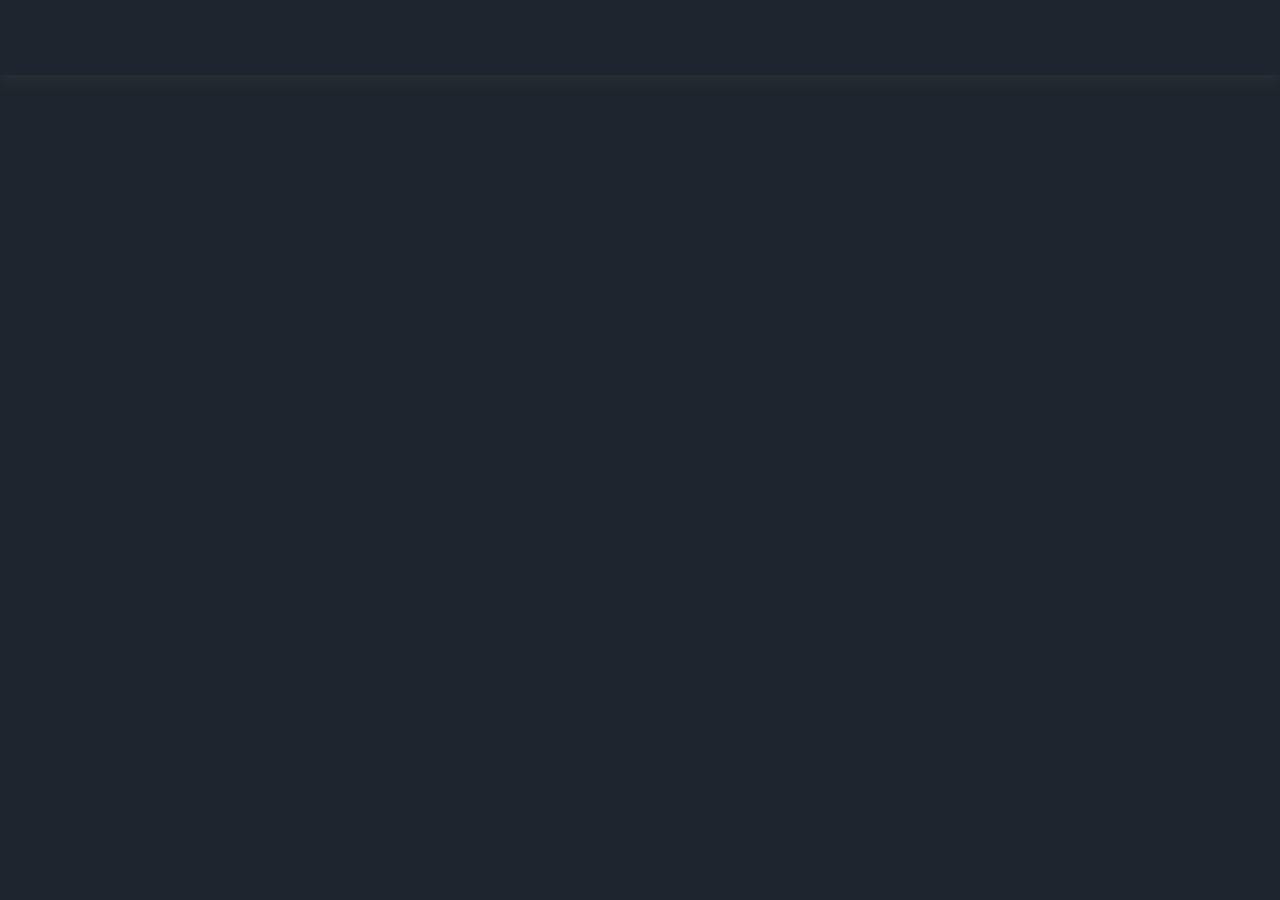
<file: index.html>
<!DOCTYPE html>
<html lang="en">

<head>
    <meta charset="UTF-8">
    <meta http-equiv="X-UA-Compatible" content="IE=edge">
    <meta name="viewport" content="width=device-width, initial-scale=1.0">
    <link href='https://unpkg.com/boxicons@2.1.4/css/boxicons.min.css' rel='stylesheet'>
    <link rel="stylesheet" href="intro.css">
    <title>Anil Kumar H M</title>
</head>

<body>
    <header class="ourcontainer">
        <div class="ourpage-header">
            <div class="logo">
                <a href="index.html">Know me</a>
            </div>
            <input type="checkbox" id="click">

            <label for="click" class="mainicon">
                <div class="menu">
                    <i class='bx bx-menu'></i>
                </div>
            </label>
            <ul>
                <li><a href="index.html"  class="active" style="--navAni:1">Home</a></li>
                <li><a href="about.html" style="--navAni:2">About</a></li>
                <li><a href="experiences.html" style="--navAni:3">Experiences</a></li>
                <li><a href="skills.html" style="--navAni:4">Skills</a></li>
                <li><a href="contact.html" style="--navAni:5">Have work?</a></li>
            </ul>
            <label class="mode">
                <input type="checkbox" id="darkModeToggle">
                <i class='bx bxs-moon'></i>
            </label>
        </div>
    </header>


    <section class="ourcontainer">
        <div class="main">
            <div class="detail">
                <h3>Hi, It's Me</h3>
                <h1><span style="color:#f9532d;">Anil</span> Kumar</h1>
                <p>I am a professional hacker committed to fortifying the digital infrastructure of our company and our nation. With a keen focus on cybersecurity, I meticulously identify vulnerabilities.
                </p>
                <div class="social">
                    <a href="https://www.linkedin.com/in/1tsmenanu/" style="--socialAni:1"><i class='bx bxl-linkedin'></i></a>
                    <a href="https://www.instagram.com/anil_hirehalli/#" style="--socialAni:2"><i class='bx bxl-instagram'></i></a>
                    <a href="https://github.com/anilhirehalli" style="--socialAni:3"><i class='bx bxl-github'></i></a>
                    <a href="https://x.com/anilhirehalli" style="--socialAni:4"><i class='bx bxl-twitter'></i></a>
                </div>
            </div>
            <div class="img-sec">
                <div class="images">
                    <img src="assets/images/f-1.png" alt="" class="img-w">
                </div>
            </div>
        </div>
    </section>
    <script>
        const darkModeToggle = document.getElementById('darkModeToggle');
        const body = document.body;
        const isDarkMode = localStorage.getItem('darkMode') === 'disabled';
        if (!isDarkMode) {
            body.classList.add('dark-mode');
            darkModeToggle.checked = true;
        }
        darkModeToggle.addEventListener('change', () => {
            if (darkModeToggle.checked) {
                body.classList.add('dark-mode');
                localStorage.setItem('darkMode', 'enabled');
            } else {
                body.classList.remove('dark-mode');
                localStorage.setItem('darkMode', 'disabled');
            }
        });
    </script>
    
</body>
</html>
</file>
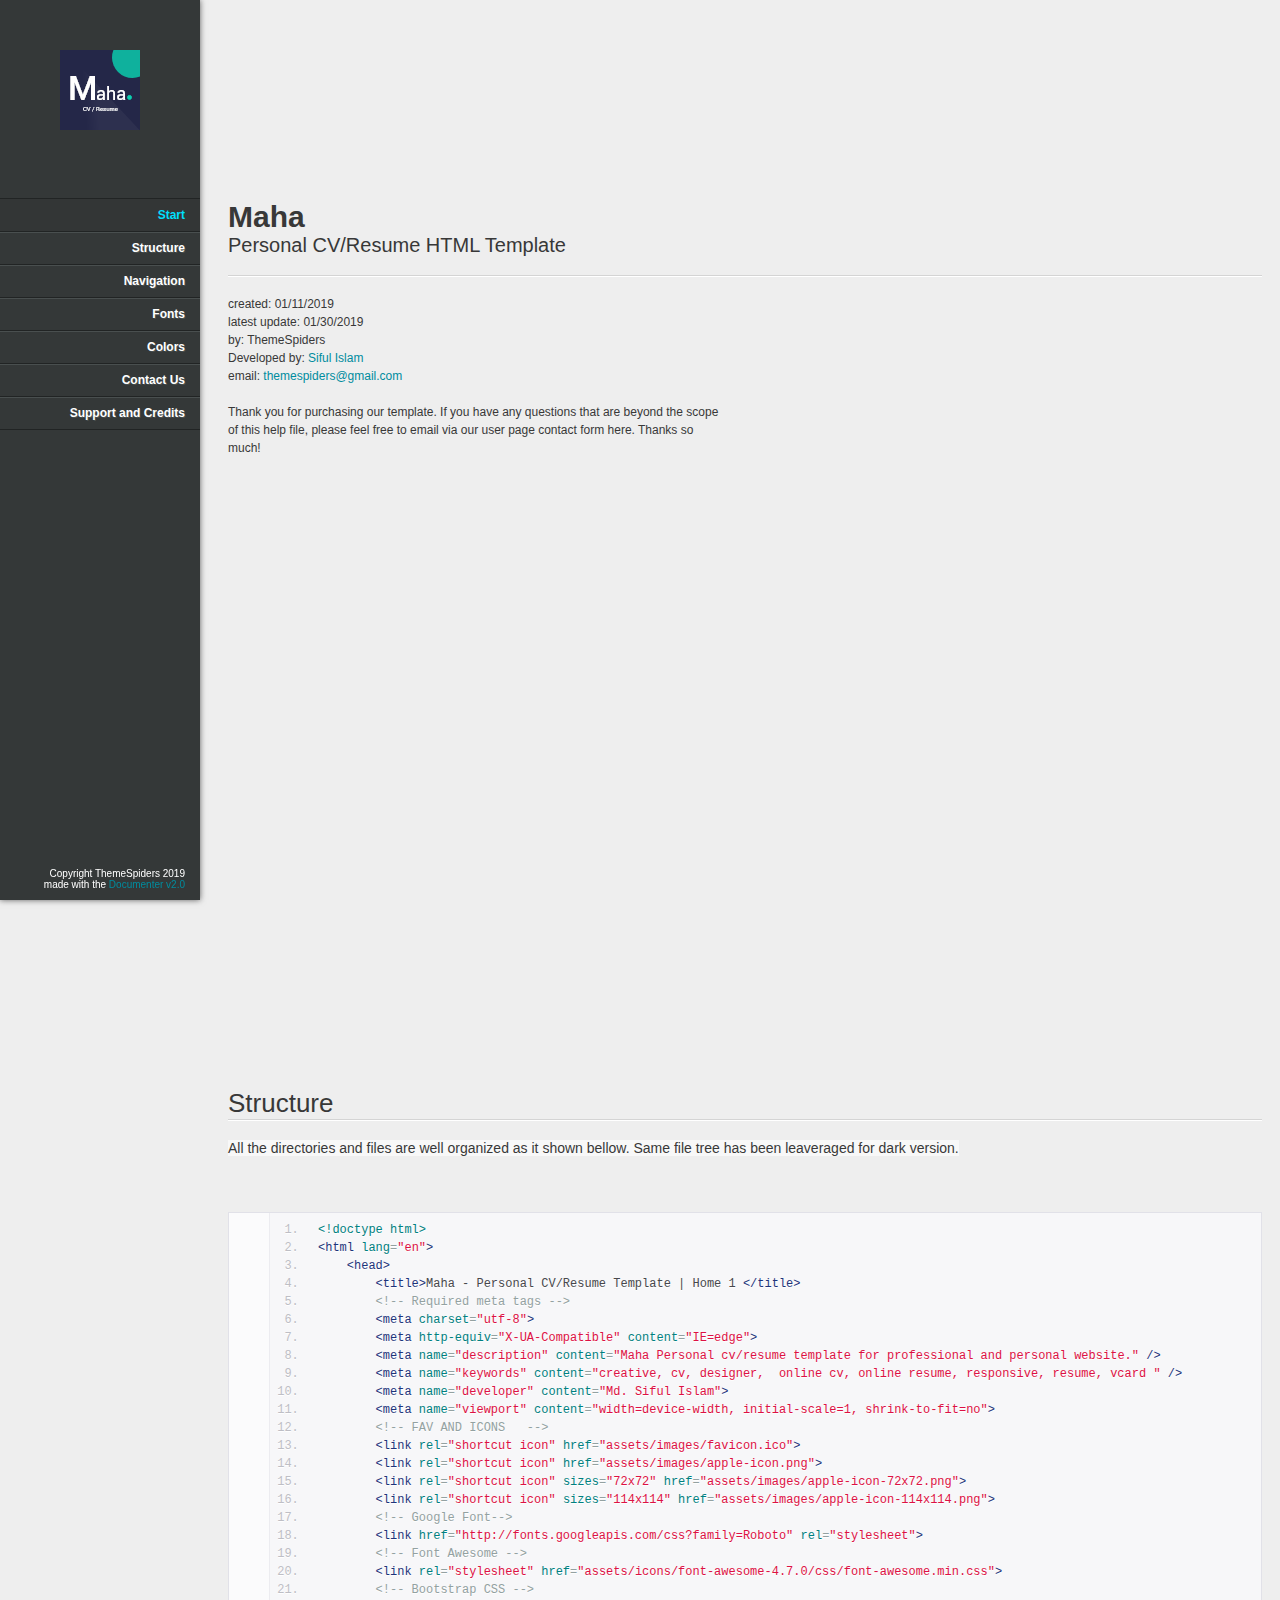
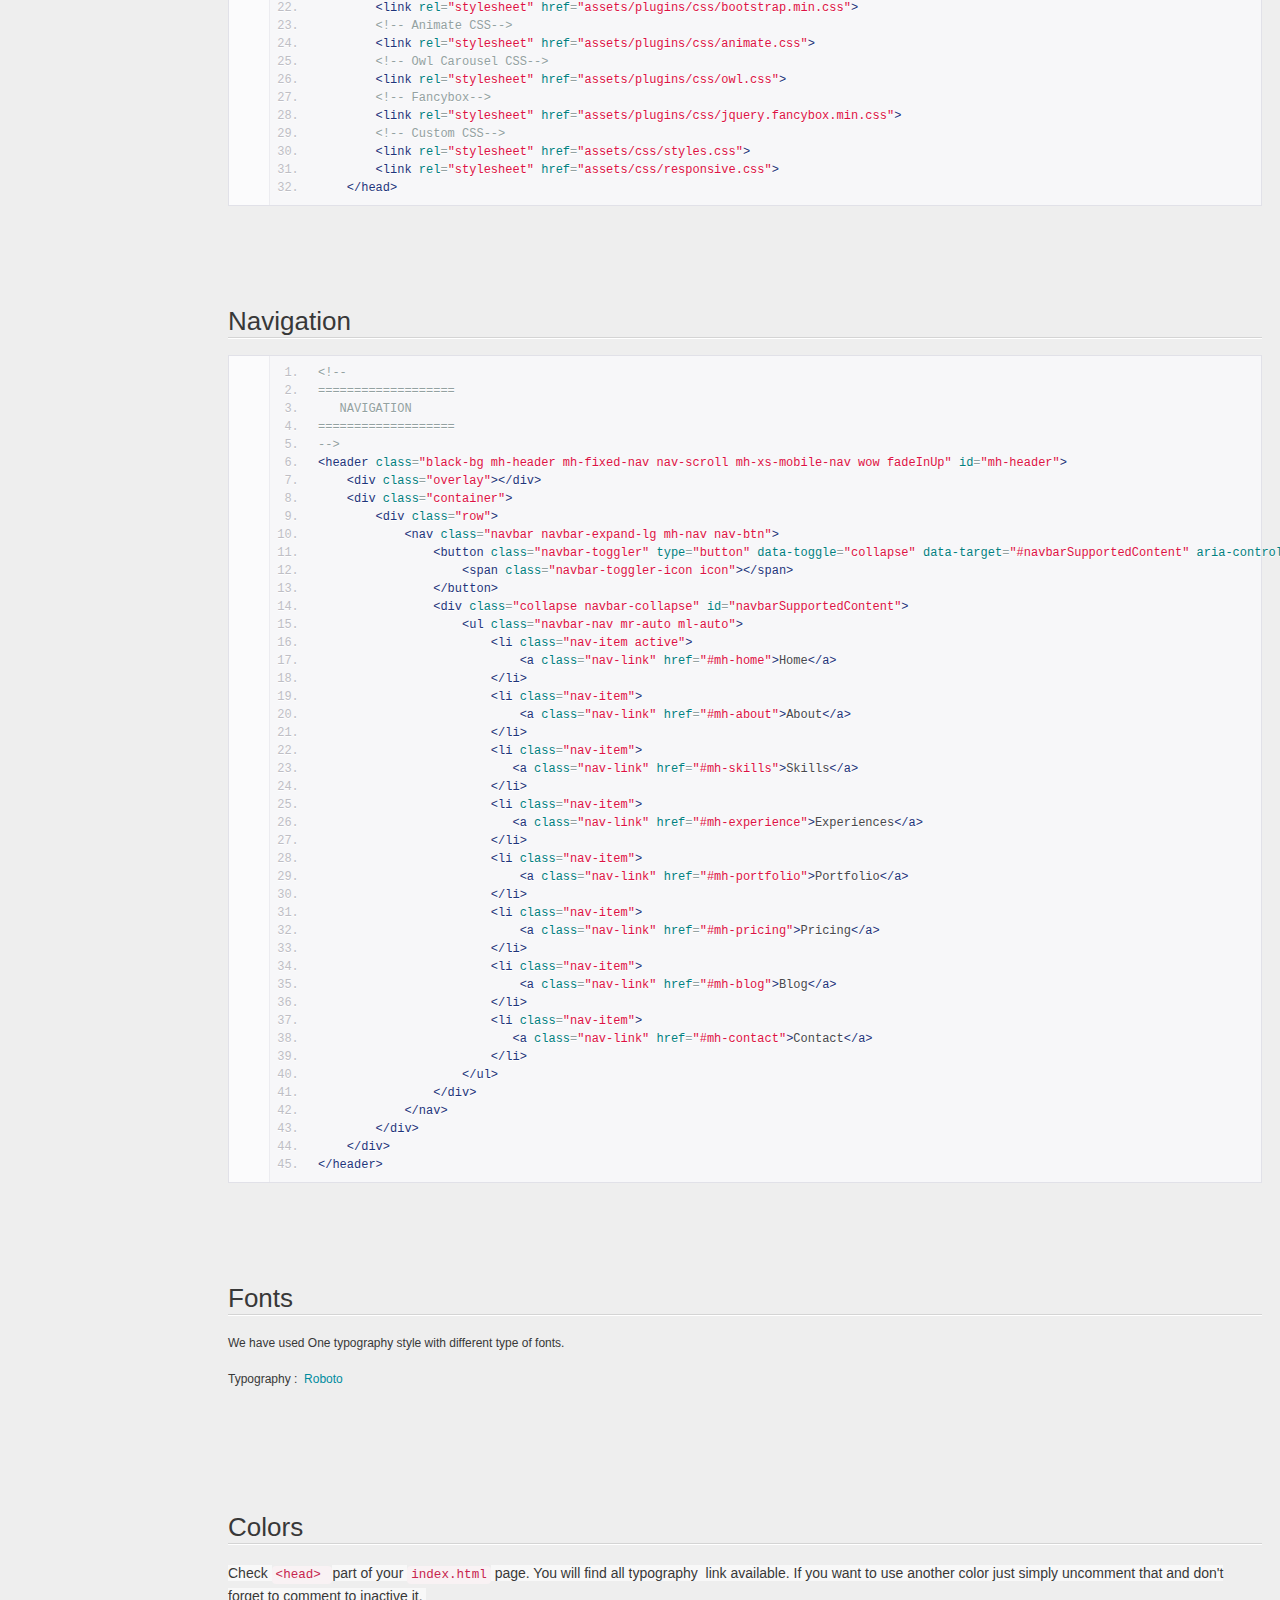
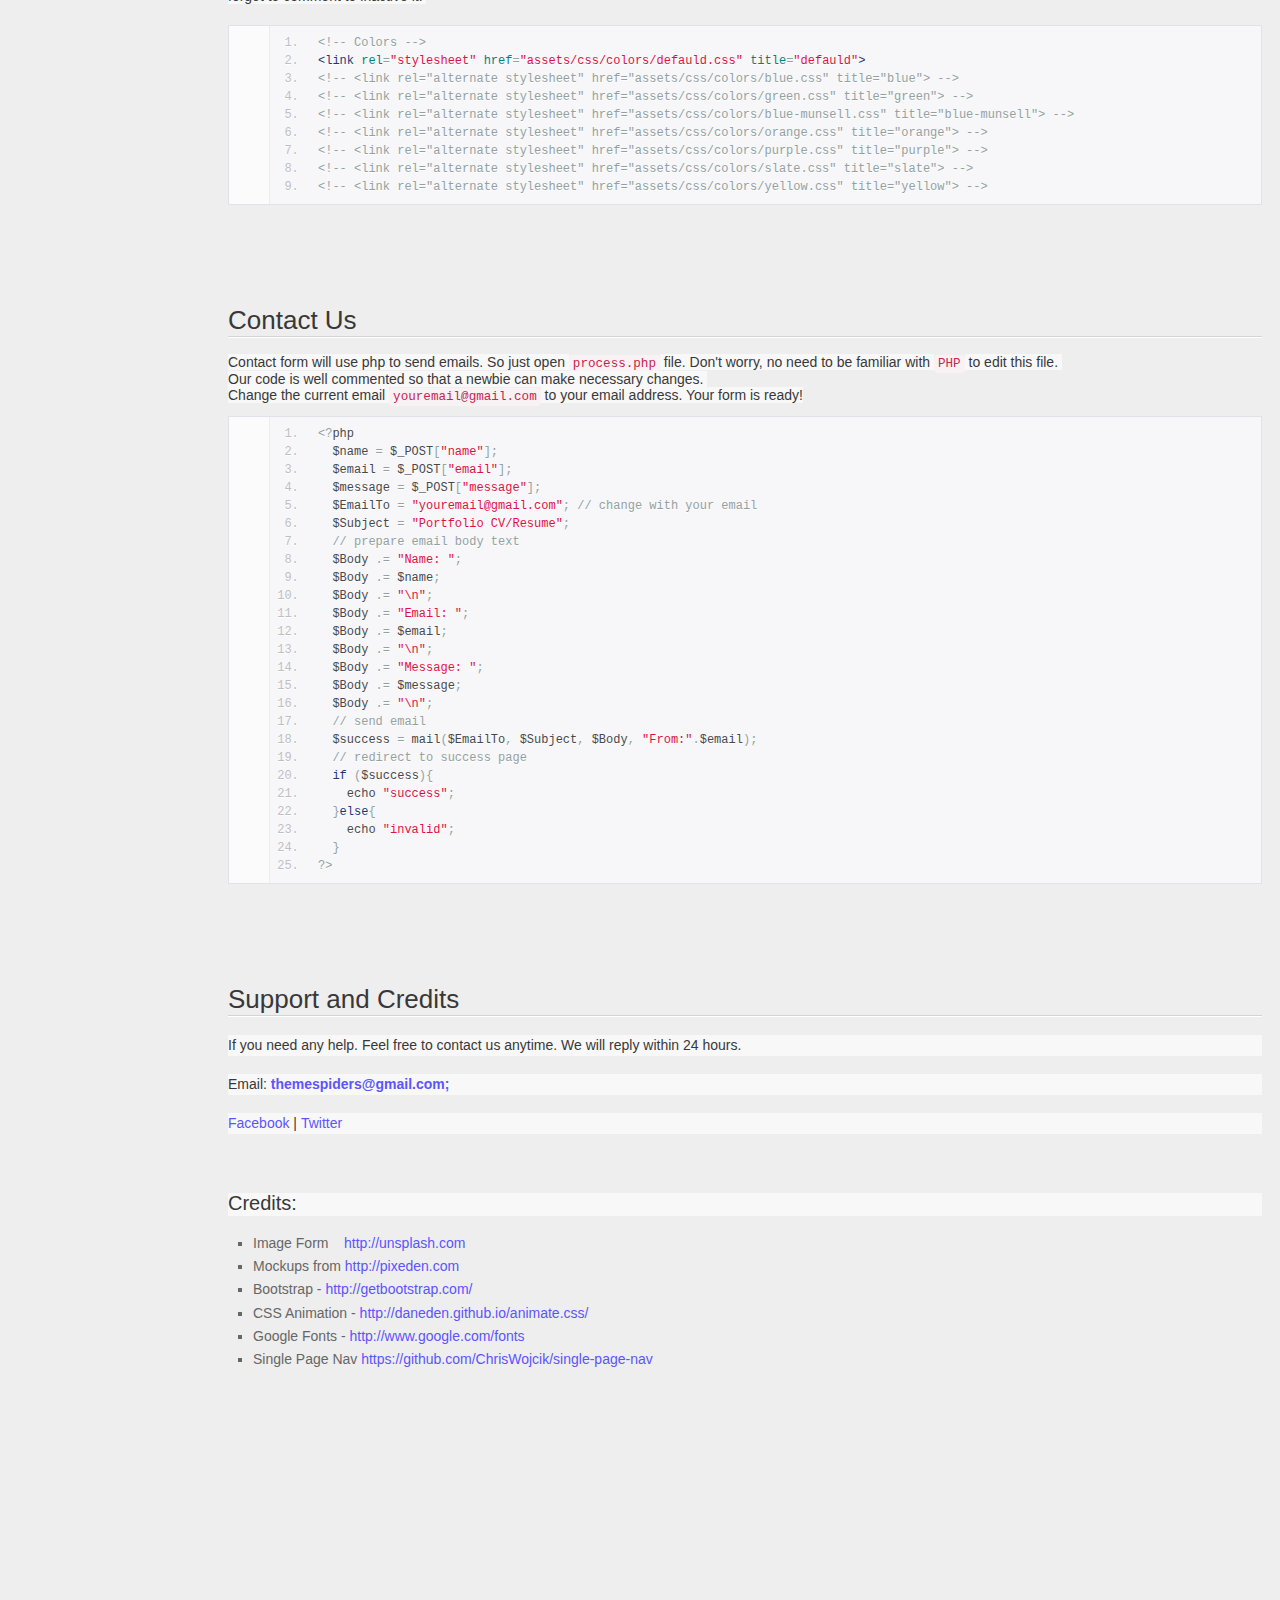
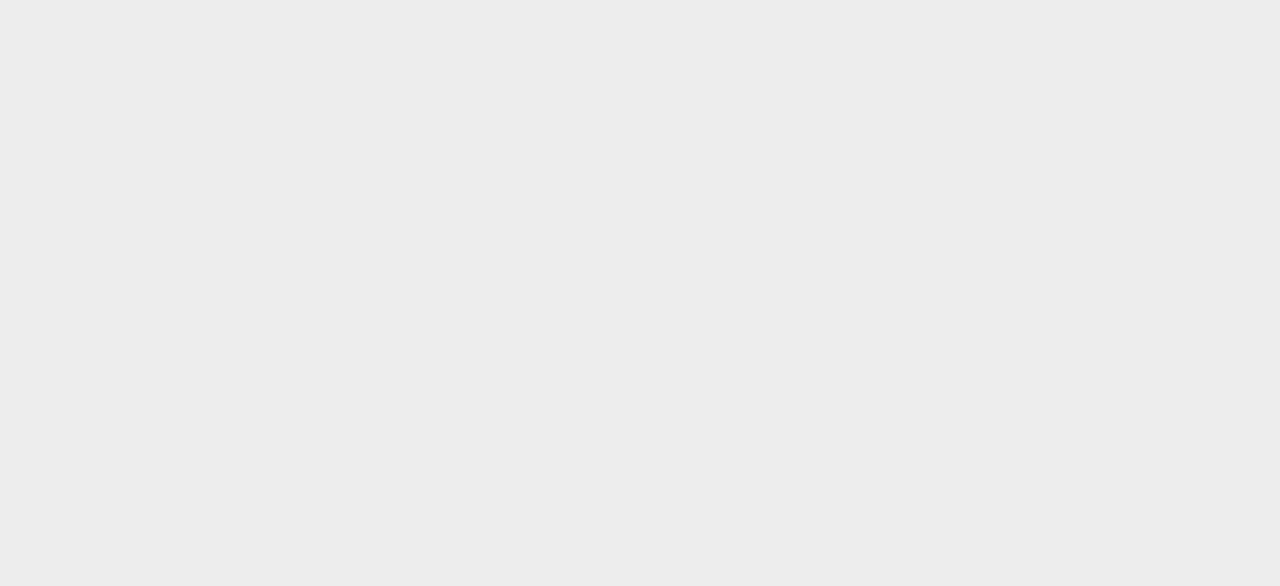
<file: documentation/index.html>
<!doctype html>  
<!--[if IE 6 ]><html lang="en-us" class="ie6"> <![endif]-->
<!--[if IE 7 ]><html lang="en-us" class="ie7"> <![endif]-->
<!--[if IE 8 ]><html lang="en-us" class="ie8"> <![endif]-->
<!--[if (gt IE 7)|!(IE)]><!-->
<html lang="en-us"><!--<![endif]-->

<!-- Mirrored from cvresumetemplate.com/maha-personal-cv-resume-html-template/documentation/index.html by HTTrack Website Copier/3.x [XR&CO'2014], Sat, 07 Sep 2019 05:36:10 GMT -->
<head>
	<meta charset="utf-8">
	
	<title>Maha - Personal CV/Resume HTML Template</title>
	
    <meta name="description" content="Maha Personal cv/resume template for professional and personal website." />
    <meta name="keywords" content="creative, cv, designer,  online cv, online resume, powerful portfolio, professional, professional resume, responsive, resume, vcard " />
    <meta name="developer" content="Md. Siful Islam">
	<meta name="date" content="2019-01-30T00:00:00+01:00">	
	<link rel="stylesheet" href="assets/css/documenter_style.css" media="all">
	<link rel="stylesheet" href="assets/js/google-code-prettify/prettify.css" media="screen">
	<script src="assets/js/google-code-prettify/prettify.js"></script>	
	<script src="assets/js/jquery.js"></script>	
	<script src="assets/js/smoothscroll.js"></script>
	<script src="assets/js/jquery.easing.js"></script>
	
	<script>document.createElement('section');var duration='854',easing='swing';</script>
	<script src="assets/js/script.js"></script>
	
	<style>
		html{background-color:#EEEEEE;color:#383838;}
		::-moz-selection{background:#333636;color:#00DFFC;}
		::selection{background:#333636;color:#00DFFC;}
		#documenter_sidebar #documenter_logo{background-image:url(assets/images/image_1.png);}
		a{color:#008C9E;}
		.btn {
			border-radius:3px;
		}
		.btn-primary {
			  background-image: -moz-linear-gradient(top, #008C9E, #006673);
			  background-image: -ms-linear-gradient(top, #008C9E, #006673);
			  background-image: -webkit-gradient(linear, 0 0, 0 008C9E%, from(#343838), to(#006673));
			  background-image: -webkit-linear-gradient(top, #008C9E, #006673);
			  background-image: -o-linear-gradient(top, #008C9E, #006673);
			  background-image: linear-gradient(top, #008C9E, #006673);
			  filter: progid:DXImageTransform.Microsoft.gradient(startColorstr='#008C9E', endColorstr='#006673', GradientType=0);
			  border-color: #006673 #006673 #bfbfbf;
			  color:#FFFFFF;
		}
		.btn-primary:hover,
		.btn-primary:active,
		.btn-primary.active,
		.btn-primary.disabled,
		.btn-primary[disabled] {
		  border-color: #008C9E #008C9E #bfbfbf;
		  background-color: #006673;
		}
		hr{border-top:1px solid #D4D4D4;border-bottom:1px solid #FFFFFF;}
		#documenter_sidebar, #documenter_sidebar ul a{background-color:#343838;color:#FFFFFF;http://demo.themespiders.com/praxis-app-landing-template/assets/images/black-home-bg.jpg}
		#documenter_sidebar ul a{-webkit-text-shadow:1px 1px 0px #494F4F;-moz-text-shadow:1px 1px 0px #494F4F;text-shadow:1px 1px 0px #494F4F;}
		#documenter_sidebar ul{border-top:1px solid #212424;}
		#documenter_sidebar ul a{border-top:1px solid #494F4F;border-bottom:1px solid #212424;color:#FFFFFF;}
		#documenter_sidebar ul a:hover{background:#333636;color:#00DFFC;border-top:1px solid #333636;}
		#documenter_sidebar ul a.current{background:#333636;color:#00DFFC;border-top:1px solid #333636;}
		#documenter_copyright{display:block !important;visibility:visible !important;}
	</style>
	
</head>
<body class="documenter-project-maha-cv-resume">
	<div id="documenter_sidebar">
		<a href="#documenter_cover" id="documenter_logo"></a>
		<ul id="documenter_nav">
			<li><a class="current" href="#documenter_cover">Start</a></li>
				
			<li><a href="#structure" title="Structure">Structure</a></li>
			<li><a href="#navigation" title="Navigation">Navigation</a></li>
			<li><a href="#fonts" title="Fonts">Fonts</a></li>
			<li><a href="#colors" title="Colors">Colors</a></li>
			<li><a href="#contact_us" title="Contact Us">Contact Us</a></li>
			<li><a href="#support_and_credits" title="Support and Credits">Support and Credits</a></li>

		</ul>
		<div id="documenter_copyright">Copyright ThemeSpiders 2019<br>
		made with the <a href="http://rxa.li/documenter">Documenter v2.0</a> 
		</div>
	</div>
	<div id="documenter_content">
	<section id="documenter_cover">
	<h1>Maha</h1>
	<h2>Personal CV/Resume HTML Template</h2>
	<div id="documenter_buttons">
		
	</div>
	<hr>
	<ul>
	<li>created: 01/11/2019</li>
	<li>latest update: 01/30/2019</li>
	<li>by: ThemeSpiders</li>
	<li>Developed by: <a href="sifulislam.html">Siful Islam</a></li>
	<li><a href="#"></a></li>
	<li>email: <a href="mailto:&#116;&#104;&#101;&#109;&#101;&#115;&#112;&#105;&#100;&#101;&#114;&#115;&#64;&#103;&#109;&#97;&#105;&#108;&#46;&#99;&#111;&#109;">&#116;&#104;&#101;&#109;&#101;&#115;&#112;&#105;&#100;&#101;&#114;&#115;&#64;&#103;&#109;&#97;&#105;&#108;&#46;&#99;&#111;&#109;</a></li>
	</ul>
	<p>Thank you for purchasing our template. 
If you have any questions that are beyond the scope of this help file, please feel free to email via our user page contact form here. Thanks so much!</p>
	</section>
	
	<section id="structure">
	<div class="page-header"><h3>Structure</h3><hr class="notop"></div>
<p>
	<span style="color: rgb(56, 56, 56); font-family: Arial, verdana, arial, sans-serif; font-size: 14px; background-color: rgb(248, 248, 248);">All the directories and files are well organized as it shown bellow. Same file tree has been leaveraged for dark version.</span></p>
<p>
	&nbsp;</p>
<pre class="prettyprint lang-html linenums">
&lt;!doctype html&gt;
&lt;html lang=&quot;en&quot;&gt;
    &lt;head&gt;
        &lt;title&gt;Maha - Personal CV/Resume Template | Home 1 &lt;/title&gt;
        &lt;!-- Required meta tags --&gt;
        &lt;meta charset=&quot;utf-8&quot;&gt;
        &lt;meta http-equiv=&quot;X-UA-Compatible&quot; content=&quot;IE=edge&quot;&gt;
        &lt;meta name=&quot;description&quot; content=&quot;Maha Personal cv/resume template for professional and personal website.&quot; /&gt;
        &lt;meta name=&quot;keywords&quot; content=&quot;creative, cv, designer,  online cv, online resume, responsive, resume, vcard &quot; /&gt;
        &lt;meta name=&quot;developer&quot; content=&quot;Md. Siful Islam&quot;&gt;
        &lt;meta name=&quot;viewport&quot; content=&quot;width=device-width, initial-scale=1, shrink-to-fit=no&quot;&gt;
        &lt;!-- FAV AND ICONS   --&gt;
        &lt;link rel=&quot;shortcut icon&quot; href=&quot;assets/images/favicon.ico&quot;&gt;
        &lt;link rel=&quot;shortcut icon&quot; href=&quot;assets/images/apple-icon.png&quot;&gt;
        &lt;link rel=&quot;shortcut icon&quot; sizes=&quot;72x72&quot; href=&quot;assets/images/apple-icon-72x72.png&quot;&gt;
        &lt;link rel=&quot;shortcut icon&quot; sizes=&quot;114x114&quot; href=&quot;assets/images/apple-icon-114x114.png&quot;&gt;
        &lt;!-- Google Font--&gt;
        &lt;link href=&quot;http://fonts.googleapis.com/css?family=Roboto&quot; rel=&quot;stylesheet&quot;&gt;
        &lt;!-- Font Awesome --&gt;
        &lt;link rel=&quot;stylesheet&quot; href=&quot;assets/icons/font-awesome-4.7.0/css/font-awesome.min.css&quot;&gt;
        &lt;!-- Bootstrap CSS --&gt;
        &lt;link rel=&quot;stylesheet&quot; href=&quot;assets/plugins/css/bootstrap.min.css&quot;&gt;
        &lt;!-- Animate CSS--&gt;
        &lt;link rel=&quot;stylesheet&quot; href=&quot;assets/plugins/css/animate.css&quot;&gt;
        &lt;!-- Owl Carousel CSS--&gt;
        &lt;link rel=&quot;stylesheet&quot; href=&quot;assets/plugins/css/owl.css&quot;&gt;
        &lt;!-- Fancybox--&gt;
        &lt;link rel=&quot;stylesheet&quot; href=&quot;assets/plugins/css/jquery.fancybox.min.css&quot;&gt;
        &lt;!-- Custom CSS--&gt;
        &lt;link rel=&quot;stylesheet&quot; href=&quot;assets/css/styles.css&quot;&gt;
        &lt;link rel=&quot;stylesheet&quot; href=&quot;assets/css/responsive.css&quot;&gt;
    &lt;/head&gt;</pre>

</section>
<section id="navigation">
	<div class="page-header"><h3>Navigation</h3><hr class="notop"></div>
<pre class="prettyprint lang-html linenums">
​&lt;!--
===================
   NAVIGATION
===================
--&gt;
&lt;header class=&quot;black-bg mh-header mh-fixed-nav nav-scroll mh-xs-mobile-nav wow fadeInUp&quot; id=&quot;mh-header&quot;&gt;
    &lt;div class=&quot;overlay&quot;&gt;&lt;/div&gt;
    &lt;div class=&quot;container&quot;&gt;
        &lt;div class=&quot;row&quot;&gt;
            &lt;nav class=&quot;navbar navbar-expand-lg mh-nav nav-btn&quot;&gt;
                &lt;button class=&quot;navbar-toggler&quot; type=&quot;button&quot; data-toggle=&quot;collapse&quot; data-target=&quot;#navbarSupportedContent&quot; aria-controls=&quot;navbarSupportedContent&quot; aria-expanded=&quot;false&quot; aria-label=&quot;Toggle navigation&quot;&gt;
                    &lt;span class=&quot;navbar-toggler-icon icon&quot;&gt;&lt;/span&gt;
                &lt;/button&gt;
                &lt;div class=&quot;collapse navbar-collapse&quot; id=&quot;navbarSupportedContent&quot;&gt;
                    &lt;ul class=&quot;navbar-nav mr-auto ml-auto&quot;&gt;
                        &lt;li class=&quot;nav-item active&quot;&gt;
                            &lt;a class=&quot;nav-link&quot; href=&quot;#mh-home&quot;&gt;Home&lt;/a&gt;
                        &lt;/li&gt;
                        &lt;li class=&quot;nav-item&quot;&gt;
                            &lt;a class=&quot;nav-link&quot; href=&quot;#mh-about&quot;&gt;About&lt;/a&gt;
                        &lt;/li&gt;
                        &lt;li class=&quot;nav-item&quot;&gt;
                           &lt;a class=&quot;nav-link&quot; href=&quot;#mh-skills&quot;&gt;Skills&lt;/a&gt;
                        &lt;/li&gt;                                
                        &lt;li class=&quot;nav-item&quot;&gt;
                           &lt;a class=&quot;nav-link&quot; href=&quot;#mh-experience&quot;&gt;Experiences&lt;/a&gt;
                        &lt;/li&gt;                                
                        &lt;li class=&quot;nav-item&quot;&gt;
                            &lt;a class=&quot;nav-link&quot; href=&quot;#mh-portfolio&quot;&gt;Portfolio&lt;/a&gt;
                        &lt;/li&gt;                               
                        &lt;li class=&quot;nav-item&quot;&gt;
                            &lt;a class=&quot;nav-link&quot; href=&quot;#mh-pricing&quot;&gt;Pricing&lt;/a&gt;
                        &lt;/li&gt;
                        &lt;li class=&quot;nav-item&quot;&gt;
                            &lt;a class=&quot;nav-link&quot; href=&quot;#mh-blog&quot;&gt;Blog&lt;/a&gt;
                        &lt;/li&gt;
                        &lt;li class=&quot;nav-item&quot;&gt;
                           &lt;a class=&quot;nav-link&quot; href=&quot;#mh-contact&quot;&gt;Contact&lt;/a&gt;
                        &lt;/li&gt;
                    &lt;/ul&gt;
                &lt;/div&gt;
            &lt;/nav&gt;
        &lt;/div&gt;
    &lt;/div&gt;
&lt;/header&gt;​</pre>
</section>
<section id="fonts">
	<div class="page-header"><h3>Fonts</h3><hr class="notop"></div>
<p>
	We have used One typography style with different type of fonts.</p>
<p>
	Typography :&nbsp; <a href="https://fonts.google.com/specimen/Roboto">Roboto</a><br>
	&nbsp;</p>
</section>
<section id="colors">
	<div class="page-header"><h3>Colors</h3><hr class="notop"></div>
<p>
	<span style="margin: 0px; padding: 0px; border: 0px; outline: 0px; font-size: 14px; font-family: Arial, verdana, arial, sans-serif; vertical-align: baseline; color: rgb(56, 56, 56); line-height: 21px; background-color: rgb(248, 248, 248);">Check&nbsp;</span><code style="margin: 0px; padding: 2px 4px; border: 0px; outline: 0px; font-size: 12.6px; font-family: &quot;Courier New&quot;, Courier, monospace; vertical-align: baseline; color: rgb(199, 37, 78); border-radius: 4px; line-height: 21px; background-color: rgb(249, 242, 244);">&lt;head&gt;&nbsp;</code><span style="margin: 0px; padding: 0px; border: 0px; outline: 0px; font-size: 14px; font-family: Arial, verdana, arial, sans-serif; vertical-align: baseline; color: rgb(56, 56, 56); line-height: 21px; background-color: rgb(248, 248, 248);">part of your&nbsp;</span><code style="margin: 0px; padding: 2px 4px; border: 0px; outline: 0px; font-size: 12.6px; font-family: &quot;Courier New&quot;, Courier, monospace; vertical-align: baseline; color: rgb(199, 37, 78); border-radius: 4px; line-height: 21px; background-color: rgb(249, 242, 244);">index.html</code><span style="margin: 0px; padding: 0px; border: 0px; outline: 0px; font-size: 14px; font-family: Arial, verdana, arial, sans-serif; vertical-align: baseline; color: rgb(56, 56, 56); line-height: 21px; background-color: rgb(248, 248, 248);">&nbsp;page. You will find all t</span><span style="margin: 0px; padding: 0px; border: 0px; outline: 0px; font-size: 14px; font-family: Arial, verdana, arial, sans-serif; vertical-align: baseline; color: rgb(56, 56, 56); line-height: 21px; background-color: rgb(248, 248, 248);">ypography&nbsp;</span><span style="margin: 0px; padding: 0px; border: 0px; outline: 0px; font-size: 14px; font-family: Arial, verdana, arial, sans-serif; vertical-align: baseline; color: rgb(56, 56, 56); line-height: 21px; background-color: rgb(248, 248, 248);">&nbsp;link available.&nbsp;</span><span style="margin: 0px; padding: 0px; border: 0px; outline: 0px; font-size: 14px; font-family: Arial, verdana, arial, sans-serif; vertical-align: baseline; color: rgb(56, 56, 56); line-height: 21px; background-color: rgb(248, 248, 248);">If you want to use another color just simply uncomment that and don&#39;t forget to comment</span><span style="margin: 0px; padding: 0px; border: 0px; outline: 0px; font-size: 14px; font-family: Arial, verdana, arial, sans-serif; vertical-align: baseline; color: rgb(56, 56, 56); line-height: 21px; background-color: rgb(248, 248, 248);">&nbsp;to inactive it.&nbsp;</span></p>
<pre class="prettyprint lang-html linenums">
&lt;!-- Colors --&gt;
&lt;link rel=&quot;stylesheet&quot; href=&quot;assets/css/colors/defauld.css&quot; title=&quot;defauld&quot;&gt;
&lt;!-- &lt;link rel=&quot;alternate stylesheet&quot; href=&quot;assets/css/colors/blue.css&quot; title=&quot;blue&quot;&gt; --&gt;
&lt;!-- &lt;link rel=&quot;alternate stylesheet&quot; href=&quot;assets/css/colors/green.css&quot; title=&quot;green&quot;&gt; --&gt;
&lt;!-- &lt;link rel=&quot;alternate stylesheet&quot; href=&quot;assets/css/colors/blue-munsell.css&quot; title=&quot;blue-munsell&quot;&gt; --&gt;
&lt;!-- &lt;link rel=&quot;alternate stylesheet&quot; href=&quot;assets/css/colors/orange.css&quot; title=&quot;orange&quot;&gt; --&gt;
&lt;!-- &lt;link rel=&quot;alternate stylesheet&quot; href=&quot;assets/css/colors/purple.css&quot; title=&quot;purple&quot;&gt; --&gt;
&lt;!-- &lt;link rel=&quot;alternate stylesheet&quot; href=&quot;assets/css/colors/slate.css&quot; title=&quot;slate&quot;&gt; --&gt;
&lt;!-- &lt;link rel=&quot;alternate stylesheet&quot; href=&quot;assets/css/colors/yellow.css&quot; title=&quot;yellow&quot;&gt; --&gt;</pre>
</section>
<section id="contact_us">
	<div class="page-header"><h3>Contact Us</h3><hr class="notop"></div>
<div>
	<span style="color: rgb(56, 56, 56); font-family: Arial, verdana, arial, sans-serif; font-size: 14px; background-color: rgb(248, 248, 248);">Contact form will use php to send emails. So just open&nbsp;</span><code style="margin: 0px; padding: 2px 4px; border: 0px; outline: 0px; font-weight: inherit; font-style: inherit; font-size: 12.6px; font-family: &quot;Courier New&quot;, Courier, monospace; vertical-align: baseline; color: rgb(199, 37, 78); border-radius: 4px; background-color: rgb(249, 242, 244);">process.php</code><span style="color: rgb(56, 56, 56); font-family: Arial, verdana, arial, sans-serif; font-size: 14px; background-color: rgb(248, 248, 248);">&nbsp;file. Don&#39;t worry, no need to be familiar with&nbsp;</span><code style="margin: 0px; padding: 2px 4px; border: 0px; outline: 0px; font-weight: inherit; font-style: inherit; font-size: 12.6px; font-family: &quot;Courier New&quot;, Courier, monospace; vertical-align: baseline; color: rgb(199, 37, 78); border-radius: 4px; background-color: rgb(249, 242, 244);">PHP</code><span style="color: rgb(56, 56, 56); font-family: Arial, verdana, arial, sans-serif; font-size: 14px; background-color: rgb(248, 248, 248);">&nbsp;to edit this file.&nbsp;</span></div>
<div>
	<span style="background-color: rgb(248, 248, 248); color: rgb(56, 56, 56); font-family: Arial, verdana, arial, sans-serif; font-size: 14px;">Our code is well commented so that a newbie can make necessary changes.&nbsp;</span></div>
<div>
	<span style="color: rgb(56, 56, 56); font-family: Arial, verdana, arial, sans-serif; font-size: 14px; background-color: rgb(248, 248, 248);">Change the current email&nbsp;</span><code style="margin: 0px; padding: 2px 4px; border: 0px; outline: 0px; font-weight: inherit; font-style: inherit; font-size: 12.6px; font-family: &quot;Courier New&quot;, Courier, monospace; vertical-align: baseline; color: rgb(199, 37, 78); border-radius: 4px; background-color: rgb(249, 242, 244);">&#121;&#111;&#117;&#114;&#101;&#109;&#97;&#105;&#108;&#64;&#103;&#109;&#97;&#105;&#108;&#46;&#99;&#111;&#109;</code><span style="color: rgb(56, 56, 56); font-family: Arial, verdana, arial, sans-serif; font-size: 14px; background-color: rgb(248, 248, 248);">&nbsp;to your email address. Your form is ready!</span></div>
<pre class="prettyprint lang-php linenums">
&lt;?php
  $name = $_POST[&quot;name&quot;];
  $email = $_POST[&quot;email&quot;];
  $message = $_POST[&quot;message&quot;];
  $EmailTo = &quot;&#121;&#111;&#117;&#114;&#101;&#109;&#97;&#105;&#108;&#64;&#103;&#109;&#97;&#105;&#108;&#46;&#99;&#111;&#109;&quot;; // change with your email
  $Subject = &quot;Portfolio CV/Resume&quot;;
  // prepare email body text
  $Body .= &quot;Name: &quot;;
  $Body .= $name;
  $Body .= &quot;\n&quot;; 
  $Body .= &quot;Email: &quot;;
  $Body .= $email;
  $Body .= &quot;\n&quot;;
  $Body .= &quot;Message: &quot;;
  $Body .= $message;
  $Body .= &quot;\n&quot;;
  // send email
  $success = mail($EmailTo, $Subject, $Body, &quot;From:&quot;.$email);
  // redirect to success page
  if ($success){
    echo &quot;success&quot;;
  }else{
    echo &quot;invalid&quot;;
  } 
?&gt;</pre>
</section>
<section id="support_and_credits">
	<div class="page-header"><h3>Support and Credits</h3><hr class="notop"></div>
<p style="margin: 18px 0px; padding: 0px; border: 0px; outline: 0px; font-size: 14px; font-family: Arial, verdana, arial, sans-serif; vertical-align: baseline; line-height: 1.5em; color: rgb(56, 56, 56); background-color: rgb(248, 248, 248);">
	If you need any help. Feel free to contact us anytime. We will reply within 24 hours.</p>
<p style="margin: 18px 0px; padding: 0px; border: 0px; outline: 0px; font-size: 14px; font-family: Arial, verdana, arial, sans-serif; vertical-align: baseline; line-height: 1.5em; color: rgb(56, 56, 56); background-color: rgb(248, 248, 248);">
	Email:&nbsp;<span style="margin: 0px; padding: 0px; border: 0px; outline: 0px; font-weight: 700; font-style: inherit; font-family: inherit; vertical-align: baseline;"><a href="mailto:&#116;&#104;&#101;&#109;&#101;&#115;&#112;&#105;&#100;&#101;&#114;&#115;&#64;&#103;&#109;&#97;&#105;&#108;&#46;&#99;&#111;&#109;;?subject=envato" style="margin: 0px; padding: 0px; border: 0px; outline: 0px; font-weight: inherit; font-style: inherit; font-family: inherit; vertical-align: baseline; color: rgb(92, 84, 255); text-decoration-line: none; cursor: pointer;">&#116;&#104;&#101;&#109;&#101;&#115;&#112;&#105;&#100;&#101;&#114;&#115;&#64;&#103;&#109;&#97;&#105;&#108;&#46;&#99;&#111;&#109;;</a></span></p>
<p style="margin: 18px 0px; padding: 0px; border: 0px; outline: 0px; font-size: 14px; font-family: Arial, verdana, arial, sans-serif; vertical-align: baseline; line-height: 1.5em; color: rgb(56, 56, 56); background-color: rgb(248, 248, 248);">
	<a href="https://www.facebook.com/siful.bd" style="margin: 0px; padding: 0px; border: 0px; outline: 0px; font-weight: inherit; font-style: inherit; font-family: inherit; vertical-align: baseline; color: rgb(92, 84, 255); text-decoration-line: none; cursor: pointer;">Facebook</a>&nbsp;|&nbsp;<a href="https://twitter.com/getsiful" style="margin: 0px; padding: 0px; border: 0px; outline: 0px; font-weight: inherit; font-style: inherit; font-family: inherit; vertical-align: baseline; color: rgb(92, 84, 255); text-decoration-line: none; cursor: pointer;">Twitter</a></p>
<h4 id="support_and_credits__nbsp">&nbsp;</h4>
<p style="margin: 18px 0px; padding: 0px; border: 0px; outline: 0px; font-size: 14px; font-family: Arial, verdana, arial, sans-serif; vertical-align: baseline; line-height: 1.5em; color: rgb(56, 56, 56); background-color: rgb(248, 248, 248);">
	<span style="margin: 0px; padding: 0px; border: 0px; outline: 0px; font-weight: inherit; font-style: inherit; font-size: 20px; font-family: inherit; vertical-align: baseline;">Credits:</span></p>
<ul style="margin: 0px 0px 18px 25px; padding-right: 0px; padding-left: 0px; border: 0px; outline: 0px; font-size: 13px; font-family: &quot;Helvetica Neue&quot;, Helvetica, Arial, sans-serif; vertical-align: baseline; line-height: 1; color: rgb(64, 64, 64); background-color: rgb(238, 238, 238);">
	<li style="margin: 0px 0px 5px; padding: 0px; border: 0px; outline: 0px; font-weight: inherit; font-style: inherit; font-size: 14px; font-family: inherit; vertical-align: baseline; list-style: square; line-height: 18.2px; color: rgb(102, 102, 102);">
		<div style="margin: 0px; padding: 0px; border: 0px; outline: 0px; font-weight: inherit; font-style: inherit; font-family: inherit; vertical-align: baseline;">
			<span style="font-family: inherit; font-style: inherit; font-weight: inherit; margin: 0px; padding: 0px; border: 0px; outline: 0px; vertical-align: baseline; line-height: 18.2px;">Image Form&nbsp;</span><span style="font-family: inherit; font-style: inherit; font-weight: inherit; margin: 0px; padding: 0px; border: 0px; outline: 0px; vertical-align: baseline; line-height: 18.2px;">&nbsp;</span><span style="font-family: inherit; font-style: inherit; font-weight: inherit; margin: 0px; padding: 0px; border: 0px; outline: 0px; vertical-align: baseline; line-height: 18.2px;">&nbsp;&nbsp;</span><a href="https://wrapbootstrap.com/out?u=http%3A%2F%2Funsplash.com" style="font-family: inherit; font-style: inherit; font-weight: inherit; margin: 0px; padding: 0px; border: 0px; outline: 0px; vertical-align: baseline; color: rgb(92, 84, 255); text-decoration-line: none; cursor: pointer; line-height: inherit;" target="_blank">http://unsplash.com</a></div>
	</li>
	<li style="margin: 0px 0px 5px; padding: 0px; border: 0px; outline: 0px; font-weight: inherit; font-style: inherit; font-size: 14px; font-family: inherit; vertical-align: baseline; list-style: square; line-height: 18.2px; color: rgb(102, 102, 102);">
		<span style="margin: 0px; padding: 0px; border: 0px; outline: 0px; font-weight: inherit; font-style: inherit; font-family: inherit; vertical-align: baseline; line-height: 18.2px;">Mockups from&nbsp;</span><a href="https://wrapbootstrap.com/out?u=http%3A%2F%2Fpixeden.com" style="margin: 0px; padding: 0px; border: 0px; outline: 0px; font-weight: inherit; font-style: inherit; font-family: inherit; vertical-align: baseline; color: rgb(92, 84, 255); text-decoration-line: none; cursor: pointer; line-height: inherit;" target="_blank">http://pixeden.com</a></li>
	<li style="margin: 0px 0px 5px; padding: 0px; border: 0px; outline: 0px; font-weight: inherit; font-style: inherit; font-size: 14px; font-family: inherit; vertical-align: baseline; list-style: square; line-height: 18.2px; color: rgb(102, 102, 102);">
		Bootstrap -&nbsp;<a href="http://getbootstrap.com/" style="margin: 0px; padding: 0px; border: 0px; outline: 0px; font-weight: inherit; font-style: inherit; font-family: inherit; vertical-align: baseline; color: rgb(92, 84, 255); text-decoration-line: none; cursor: pointer; line-height: inherit;" target="_blank">http://getbootstrap.com/</a></li>
	<li style="margin: 0px 0px 5px; padding: 0px; border: 0px; outline: 0px; font-weight: inherit; font-style: inherit; font-size: 14px; font-family: inherit; vertical-align: baseline; list-style: square; line-height: 18.2px; color: rgb(102, 102, 102);">
		CSS Animation -&nbsp;<a href="https://wrapbootstrap.com/out?u=http%3A%2F%2Fdaneden.github.io%2Fanimate.css%2F" style="margin: 0px; padding: 0px; border: 0px; outline: 0px; font-weight: inherit; font-style: inherit; font-family: inherit; vertical-align: baseline; color: rgb(92, 84, 255); text-decoration-line: none; cursor: pointer; line-height: inherit;" target="_blank">http://daneden.github.io/animate.css/</a></li>
	<li style="margin: 0px 0px 5px; padding: 0px; border: 0px; outline: 0px; font-weight: inherit; font-style: inherit; font-size: 14px; font-family: inherit; vertical-align: baseline; list-style: square; line-height: 18.2px; color: rgb(102, 102, 102);">
		Google Fonts -&nbsp;<a href="https://wrapbootstrap.com/out?u=http%3A%2F%2Fwww.google.com%2Ffonts" style="margin: 0px; padding: 0px; border: 0px; outline: 0px; font-weight: inherit; font-style: inherit; font-family: inherit; vertical-align: baseline; color: rgb(92, 84, 255); text-decoration-line: none; cursor: pointer; line-height: inherit;" target="_blank">http://www.google.com/fonts</a></li>
	<li style="margin: 0px 0px 5px; padding: 0px; border: 0px; outline: 0px; font-weight: inherit; font-style: inherit; font-size: 14px; font-family: inherit; vertical-align: baseline; list-style: square; line-height: 18.2px; color: rgb(102, 102, 102);">
		Single Page Nav&nbsp;<a href="https://github.com/ChrisWojcik/single-page-nav" style="margin: 0px; padding: 0px; border: 0px; outline: 0px; font-weight: inherit; font-style: inherit; font-family: inherit; vertical-align: baseline; color: rgb(92, 84, 255); text-decoration-line: none; cursor: pointer; line-height: inherit;" target="_blank">https://github.com/ChrisWojcik/single-page-nav</a></li>
</ul>
</section>

	</div>
</body>

<!-- Mirrored from cvresumetemplate.com/maha-personal-cv-resume-html-template/documentation/index.html by HTTrack Website Copier/3.x [XR&CO'2014], Sat, 07 Sep 2019 05:36:14 GMT -->
</html>
</file>
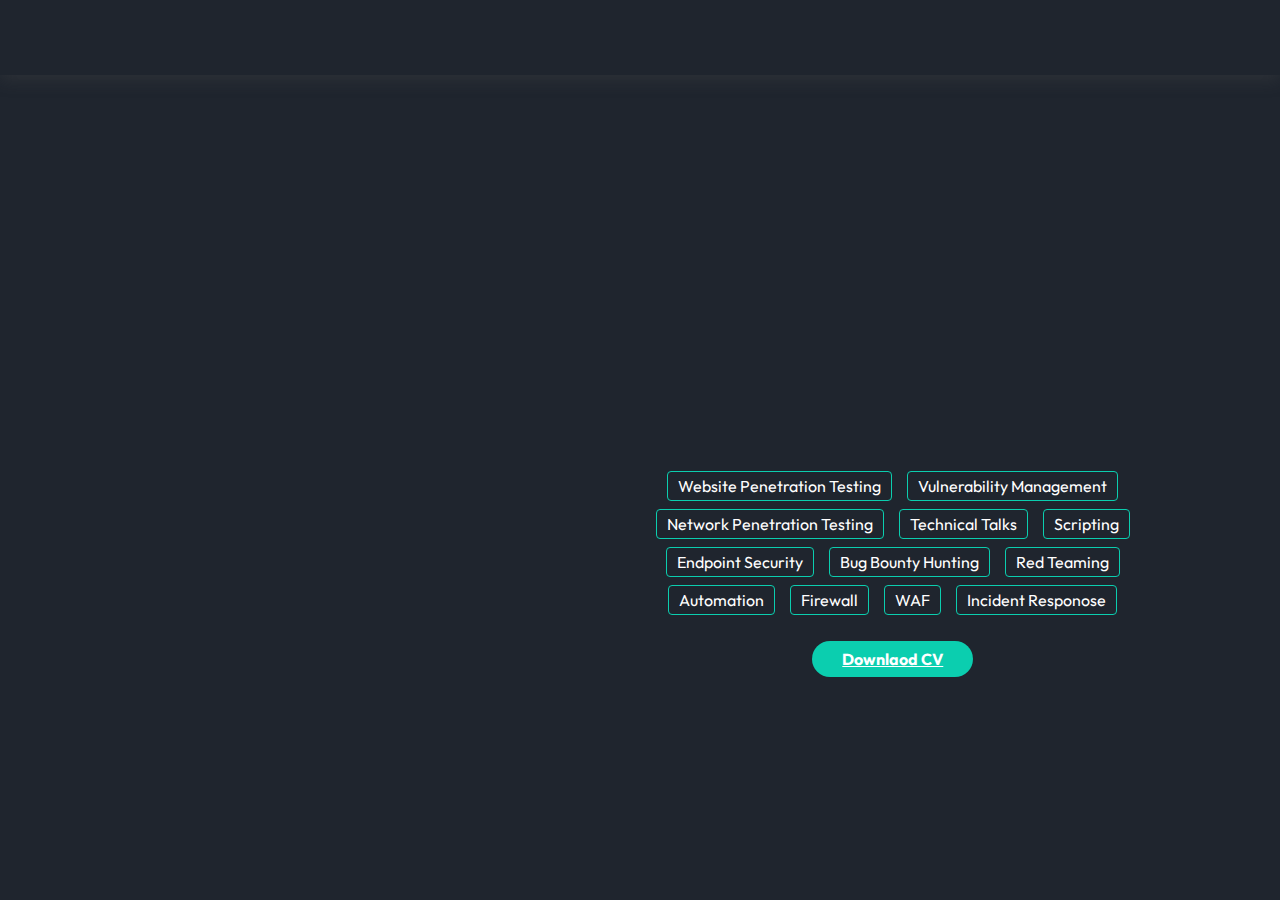
<file: about.html>
<!DOCTYPE html>
<html lang="en">

<head>
    <meta charset="UTF-8">
    <meta http-equiv="X-UA-Compatible" content="IE=edge">
    <meta name="viewport" content="width=device-width, initial-scale=1.0">
    <link href='https://unpkg.com/boxicons@2.1.4/css/boxicons.min.css' rel='stylesheet'>
    <link rel="stylesheet" href="intro.css">
    <title>Anil Kumar H M</title>
    <!-- FAV AND ICONS   -->
    <!--<link rel="shortcut icon" href="assets/images/favicon.ico">
    <link rel="shortcut icon" href="assets/images/apple-icon.png">
    <link rel="shortcut icon" sizes="72x72" href="assets/images/apple-icon-72x72.png">
    <link rel="shortcut icon" sizes="114x114" href="assets/images/apple-icon-114x114.png">-->
    
    <!-- Google Font-->
    <!--<link href="http://fonts.googleapis.com/css?family=Roboto" rel="stylesheet">-->
    <!-- Font Awesome -->
    <!--<link rel="stylesheet" href="assets/icons/font-awesome-4.7.0/css/font-awesome.min.css">-->
    <!-- Bootstrap CSS -->
    <!--<link rel="stylesheet" href="assets/plugins/css/bootstrap.min.css">-->
    <!-- Animate CSS-->
    <!--<link rel="stylesheet" href="assets/plugins/css/animate.css">-->
    <!-- Owl Carousel CSS-->
    <!--<link rel="stylesheet" href="assets/plugins/css/owl.css">-->
    <!-- Fancybox-->
    <!--<link rel="stylesheet" href="assets/plugins/css/jquery.fancybox.min.css">-->
    
    <!-- Custom CSS-->
    <!--<link rel="stylesheet" href="assets/css/styles.css">-->
    <!--<link rel="stylesheet" href="assets/css/responsive.css">-->
    
    <!-- Colors -->
    <!--link rel="alternate stylesheet" href="assets/css/colors/blue.css" title="blue">
    <link rel="stylesheet" href="assets/css/colors/defauld.css" title="defauld">
    <link rel="alternate stylesheet" href="assets/css/colors/green.css" title="green">
    <link rel="alternate stylesheet" href="assets/css/colors/blue-munsell.css" title="blue-munsell">
    <link rel="alternate stylesheet" href="assets/css/colors/orange.css" title="orange">
    <link rel="alternate stylesheet" href="assets/css/colors/purple.css" title="purple"> 
    <link rel="alternate stylesheet" href="assets/css/colors/slate.css" title="slate">
    <link rel="alternate stylesheet" href="assets/css/colors/yellow.css" title="yellow">-->
</head>

<body>
    <header class="ourcontainer">
        <div class="ourpage-header">
            <div class="logo">
                <a href="index.html">Know me</a>
            </div>
            <input type="checkbox" id="click">

            <label for="click" class="mainicon">
                <div class="menu">
                    <i class='bx bx-menu'></i>
                </div>
            </label>
            <ul>
                <li><a href="index.html"   style="--navAni:1">Home</a></li>
                <li><a href="about.html" class="active" style="--navAni:2">About</a></li>
                <li><a href="experiences.html"  style="--navAni:3">Experiences</a></li>
                <li><a href="skills.html" style="--navAni:4">Skills</a></li>
                <li><a href="contact.html" style="--navAni:5">Have work?</a></li>
            </ul>
            <label class="mode">
                <input type="checkbox" id="darkModeToggle">
                <i class='bx bxs-moon'></i>
            </label>
        </div>
    </header>

    <!--<section class="container">
        <div class="main">
            <div class="detail">
                <h3>Hi, It's Me</h3>
                <h1><span style="color:#f9532d;">Anil</span> Kumar</h1>
                <p>I am a professional hacker committed to fortifying the digital infrastructure of our company and our nation. With a keen focus on cybersecurity, I meticulously identify vulnerabilities.
                </p>
                <div class="social">
                    <a href="https://www.linkedin.com/in/1tsmenanu/" style="--socialAni:1"><i class='bx bxl-linkedin'></i></a>
                    <a href="https://www.instagram.com/anil_hirehalli/#" style="--socialAni:2"><i class='bx bxl-instagram'></i></a>
                    <a href="https://github.com/anilhirehalli" style="--socialAni:3"><i class='bx bxl-github'></i></a>
                    <a href="https://x.com/anilhirehalli" style="--socialAni:4"><i class='bx bxl-twitter'></i></a>
                </div>
            </div>
            <div class="img-sec">
                <div class="images">
                    <img src="f-1.png" alt="" class="img-w">
                </div>
            </div>
        </div>
    </section>-->
    <section class="ourcontainer">
        <div class="main">
        <div class="img-sec">
            
                            <img src="assets/images/ab-img.png" alt="" class="img-aboutus">
                        
                    </div>
                    
                        <div class="detail">
                            <h2><span style="color:#f9532d;">About</span> Me</h2>
                            <p class="passage-about">Hello, I'm a Cyber Security Professional and Penetration Tester with extensive experience in the field, including web, API, and network penetration testing. 
                                I am passionate about IT security and constantly strive to learn more about it. I am dedicated to giving my 100% at work. I have discovered numerous vulnerabilities in various organizational websites and have received acknowledgments and been featured in their security halls of fame. Additionally, I have delivered talks on cybersecurity and conducted workshops for students and individuals interested in learning about cybersecurity. In my free time, I enjoy playing badminton and traveling as hobbies. </p>
                        
                            <div class="about-tag">
                                <ulabout>
                                    <liabout><span>Website Penetration Testing</span></liabout>
                                    <liabout><span>Vulnerability Management</span></liabout>
                                    <liabout><span>Network Penetration Testing</span></liabout>
                                    <liabout><span>Technical Talks</span></liabout>
                                    <liabout><span>Scripting</span></liabout>
                                    <liabout><span>Endpoint Security</span></liabout>
                                    <liabout><span>Bug Bounty Hunting</span></liabout>
                                    <liabout><span>Red Teaming</span></liabout>
                                    <liabout><span>Automation</span></liabout>
                                    <liabout><span>Firewall</span></liabout>
                                    <liabout><span>WAF</span></liabout>
                                    <liabout><span>Incident Responose</span></liabout>
                                </ulabout>
                            </div>
                            <a href="index.html" class="btn btn-fill downlaod-cv">Downlaod CV </a>
                        </div>
        </div>
    </section>
    <script>
        const darkModeToggle = document.getElementById('darkModeToggle');
        const body = document.body;
        const isDarkMode = localStorage.getItem('darkMode') === 'disabled';
        if (!isDarkMode) {
            body.classList.add('dark-mode');
            darkModeToggle.checked = true;
        }
        darkModeToggle.addEventListener('change', () => {
            if (darkModeToggle.checked) {
                body.classList.add('dark-mode');
                localStorage.setItem('darkMode', 'enabled');
            } else {
                body.classList.remove('dark-mode');
                localStorage.setItem('darkMode', 'disabled');
            }
        });
    </script>
    
</body>

</html>
</file>
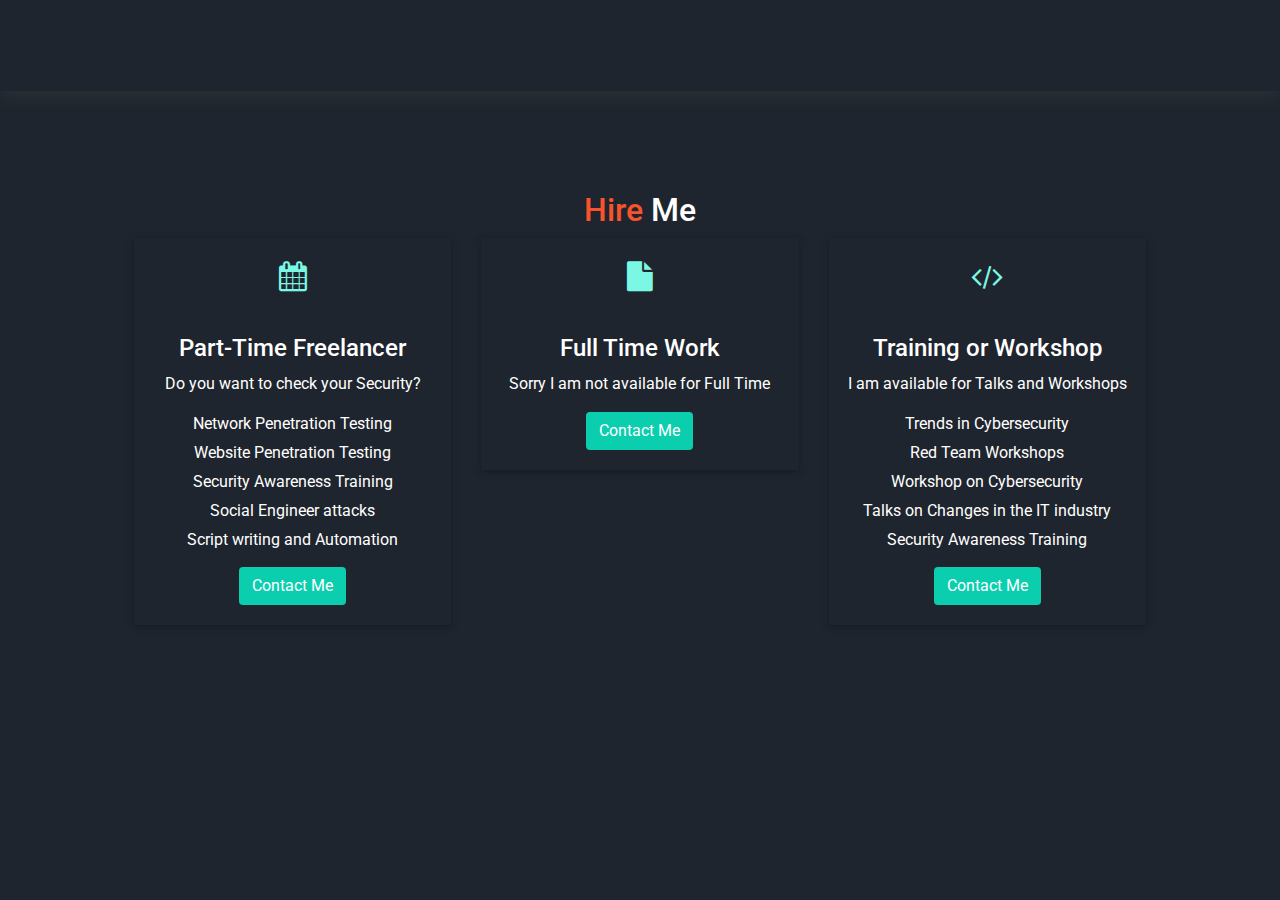
<file: contact.html>
<!DOCTYPE html>
<html lang="en">

<head>
    <meta charset="UTF-8">
    <meta http-equiv="X-UA-Compatible" content="IE=edge">
    <meta name="viewport" content="width=device-width, initial-scale=1.0">
    <link href='https://unpkg.com/boxicons@2.1.4/css/boxicons.min.css' rel='stylesheet'>
    <link rel="stylesheet" href="intro.css">
    <title>Anil Kumar H M</title>

    <link rel="shortcut icon" href="assets/images/favicon.ico">
    <link rel="shortcut icon" href="assets/images/apple-icon.png">
    <link rel="shortcut icon" sizes="72x72" href="assets/images/apple-icon-72x72.png">
    <link rel="shortcut icon" sizes="114x114" href="assets/images/apple-icon-114x114.png">
    
    <link href="http://fonts.googleapis.com/css?family=Roboto" rel="stylesheet">
    <link rel="stylesheet" href="assets/icons/font-awesome-4.7.0/css/font-awesome.min.css">
    
    <link rel="stylesheet" href="assets/plugins/css/bootstrap.min.css">
    <!--<link rel="stylesheet" href="assets/plugins/css/animate.css">
    <link rel="stylesheet" href="assets/plugins/css/owl.css">
    <link rel="stylesheet" href="assets/plugins/css/jquery.fancybox.min.css">-->

    <!--<link rel="stylesheet" href="assets/css/styles.css">
    <link rel="stylesheet" href="assets/css/responsive.css">-->
    
    <!-- Colors -->
    <!--<link rel="alternate stylesheet" href="assets/css/colors/blue.css" title="blue">
    <link rel="stylesheet" href="assets/css/colors/defauld.css" title="defauld">
    <link rel="alternate stylesheet" href="assets/css/colors/green.css" title="green">
    <link rel="alternate stylesheet" href="assets/css/colors/blue-munsell.css" title="blue-munsell">
    <link rel="alternate stylesheet" href="assets/css/colors/orange.css" title="orange">
    <link rel="alternate stylesheet" href="assets/css/colors/purple.css" title="purple"> 
    <link rel="alternate stylesheet" href="assets/css/colors/slate.css" title="slate">
    <link rel="alternate stylesheet" href="assets/css/colors/yellow.css" title="yellow">-->
</head>

<body>
    <header class="ourcontainer">
        <div class="ourpage-header">
            <div class="logo">
                <a href="index.html">Know me</a>
            </div>
            <input type="checkbox" id="click">

            <label for="click" class="mainicon">
                <div class="menu">
                    <i class='bx bx-menu'></i>
                </div>
            </label>
            <ul>
                <li><a href="index.html"   style="--navAni:1">Home</a></li>
                <li><a href="about.html" style="--navAni:2">About</a></li>
                <li><a href="experiences.html" style="--navAni:3">Experiences</a></li>
                <li><a href="skills.html" style="--navAni:4">Skills</a></li>
                <li><a href="contact.html" class="active" style="--navAni:5">Have work?</a></li>
            </ul>
            <label class="mode">
                <input type="checkbox" id="darkModeToggle">
                <i class='bx bxs-moon'></i>
            </label>
        </div>
    </header>


    <section class="mh-pricing" id="mh-pricing">
        <div class="">
            <div class="ourcontainer">
                <div class="row section-separator">
                    <div class="col-sm-12 section-title ">
                        <h2><span style="color:#f9532d;">Hire</span> Me</h2>
                    </div>
                    
                    <div class="col-sm-12 col-md-4">
                        <div class="mh-pricing shadow-2 wow fadeInUp">
                            <i class="fa fa-calendar"></i>
                            <h4>Part-Time Freelancer</h4>
                            <p>Do you want to check your Security?</p>
                            
                            <div class="contactme">
                                <p>Network Penetration Testing</p>
                                <p>Website Penetration Testing</p>
                                <p>Security Awareness Training</p>
                                <p>Social Engineer attacks</p>
                                <p>Script writing and Automation</p>
                                
                            </div>
                            <a href="mailto:anilshetty538@gmail.com" class="btn btn-fill">Contact Me</a>
                        </div>  
                    </div>                    
                    <div class="col-sm-12 col-md-4">
                        <div class="mh-pricing  shadow-2 wow fadeInUp" data-wow-duration="0.8s" data-wow-delay="0.5s">
                            <i class="fa fa-file"></i>
                            <h4>Full Time Work</h4>
                            <p>Sorry I am not available for Full Time</p>
                            
                            <!--<div class="contactme">
                                <p>Network Penetration Testing</p>
                                <p>Website Penetration Testing</p>
                                <p>Android App Penetration Testing</p>
                                <p>IOS App Penetration Testing </p>
                                <p>Security Awareness Training</p>
                            </div>-->
                            <a href="mailto:anilshetty538@gmail.com" class="btn btn-fill">Contact Me</a>
                        </div> 
                    </div> 
                    <div class="col-sm-12 col-md-4">
                        <div class="mh-pricing  shadow-2 wow fadeInUp" data-wow-duration="0.8s" data-wow-delay="0.5s">
                            <i class="fa fa-code"></i>
                            <h4>Training or Workshop</h4>
                            <p>I am available for Talks and Workshops</p>
                            
                            <div class="contactme">
                                <p>Trends in Cybersecurity</p>
                                <p>Red Team Workshops</p>
                                <p>Workshop on Cybersecurity</p>
                                <p>Talks on Changes in the IT industry </p>
                                <p>Security Awareness Training</p>
                            </div>
                            <a href="mailto:anilshetty538@gmail.com" class="btn btn-fill">Contact Me</a>
                        </div> 
                    </div> 
                    </div>
                </div>
            </div>
        </div>
    </section>
    <script>
        const darkModeToggle = document.getElementById('darkModeToggle');
        const body = document.body;
        const isDarkMode = localStorage.getItem('darkMode') === 'disabled';
        if (!isDarkMode) {
            body.classList.add('dark-mode');
            darkModeToggle.checked = true;
        }
        darkModeToggle.addEventListener('change', () => {
            if (darkModeToggle.checked) {
                body.classList.add('dark-mode');
                localStorage.setItem('darkMode', 'enabled');
            } else {
                body.classList.remove('dark-mode');
                localStorage.setItem('darkMode', 'disabled');
            }
        });
    </script>
    
</body>
</html>
</file>
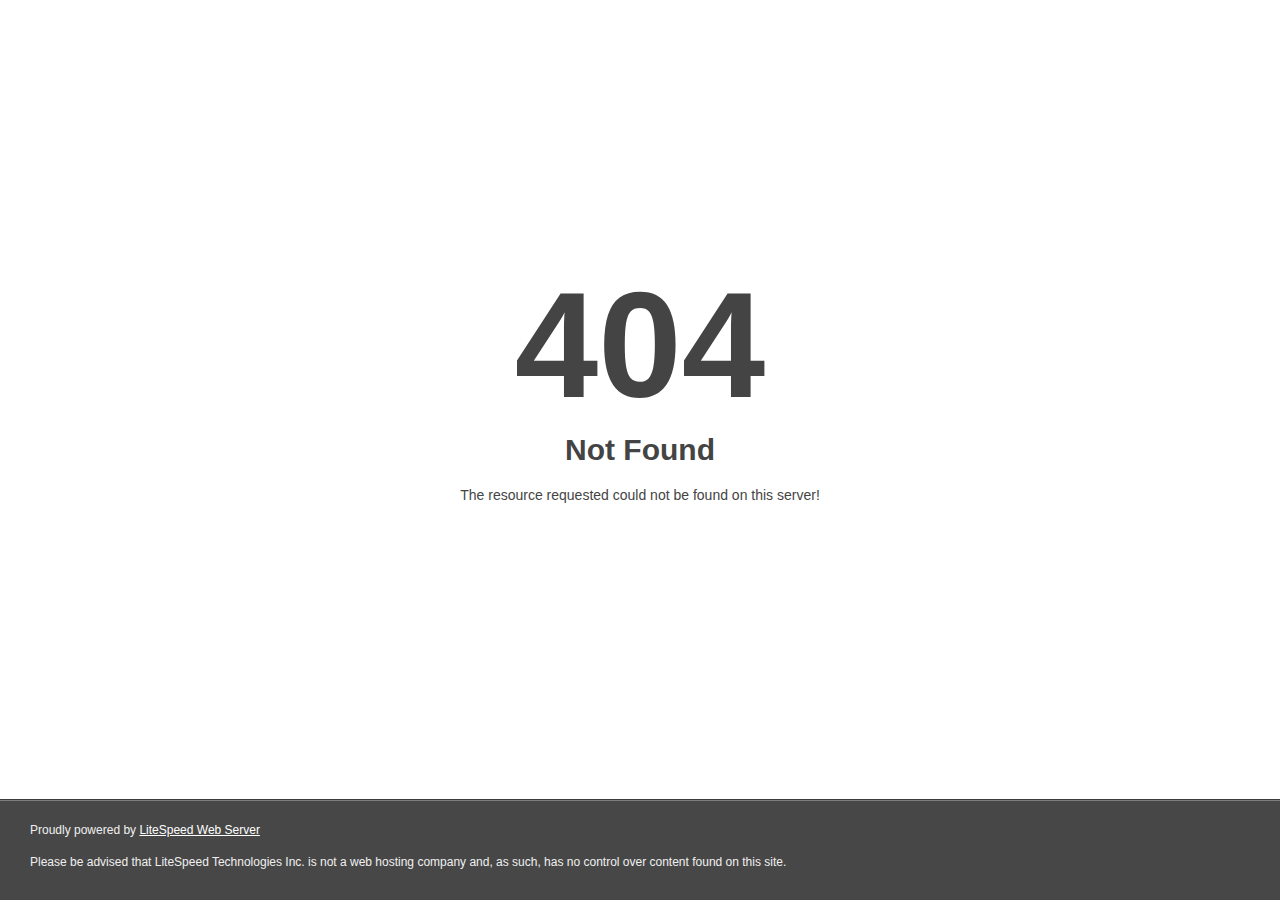
<file: documentation/sifulislam.html>
<!DOCTYPE html>
<html style="height:100%">
<head>
<meta name="viewport" content="width=device-width, initial-scale=1, shrink-to-fit=no">
<title> 404 Not Found
</title></head>
<body style="color: #444; margin:0;font: normal 14px/20px Arial, Helvetica, sans-serif; height:100%; background-color: #fff;">
<div style="height:auto; min-height:100%; ">     <div style="text-align: center; width:800px; margin-left: -400px; position:absolute; top: 30%; left:50%;">
        <h1 style="margin:0; font-size:150px; line-height:150px; font-weight:bold;">404</h1>
<h2 style="margin-top:20px;font-size: 30px;">Not Found
</h2>
<p>The resource requested could not be found on this server!</p>
</div></div><div style="color:#f0f0f0; font-size:12px;margin:auto;padding:0px 30px 0px 30px;position:relative;clear:both;height:100px;margin-top:-101px;background-color:#474747;border-top: 1px solid rgba(0,0,0,0.15);box-shadow: 0 1px 0 rgba(255, 255, 255, 0.3) inset;">
<br>Proudly powered by  <a style="color:#fff;" href="http://www.litespeedtech.com/error-page">LiteSpeed Web Server</a><p>Please be advised that LiteSpeed Technologies Inc. is not a web hosting company and, as such, has no control over content found on this site.</p></div></body></html>
</file>
<file: intro.css>
@import url('https://fonts.googleapis.com/css2?family=Poppins:wght@100;200;300;400;500;600;700;800&display=swap');
@import url('https://fonts.googleapis.com/css2?family=Outfit:wght@200;300;400;500;600;700;800&family=Roboto:wght@100;300;400&display=swap');

:root {
    --primary-color: #f9532d;
    --primary-dark: #1F252E;
}

* {
    margin: 0;
    padding: 0;
    scroll-behavior: smooth;
}

body {
    font-family: 'Outfit', sans-serif;
    text-align: center;

}
/* Genral */
.ourcontainer {
    padding: 0 8.4rem;
    text-align: center;
}

.center-allign{
    align-content: center
}

.Experience{
    display: flex;
    flex-direction: column; /* Aligns the contact divs one after another vertically */
    gap: 10px;
}
.Whatdobox{
    width: 35%;
    display: inline-block;
    margin-right: auto;
    /*box-sizing: border-box;
    z-index: -1;
    opacity: 0;
    animation: imageAni 1s ease forwards;
    animation-delay: 0.5s;*/
}

.contactme{
    margin-top: 10px;
    margin-bottom: 15px;
}

.contactme p {
    margin-bottom: 5px;
    font-size: 1.0rem;

}

.contectdetails{
    
}

.mh-skills .mh-professional-skill {
    padding-right: 60px; }
    .mh-skills .mh-professional-skill h3 {
      font-size: 30px;
      line-height: 40px;
      text-align: center;
      font-weight: bold;
      margin-bottom: 60px; }
  


    .candidatos {
        position: relative;
        margin-bottom: 15px; }
        .candidatos .parcial {
          display: inline-block;
          width: 100%;
          vertical-align: middle; }
          .candidatos .parcial .info {
            position: relative; }
            .candidatos .parcial .info .nome {
              position: absolute;
              top: 0;
              left: 0;
              font-size: 15px;
              font-weight: 600;
              opacity: 0.9; }
            .candidatos .parcial .info .eleito, .candidatos .parcial .info .segundo-turno {
              padding: 0 5px 2px 5px;
              border-radius: 2px; }
            .candidatos .parcial .info .percentagem-num {
              position: absolute;
              top: 0;
              right: 0;
              font-size: 14px;
              font-weight: normal; }
          .candidatos .parcial .progressBar {
            position: relative;
            width: 100%;
            height: 7px;
            margin: 30px 0 2px;
            border-radius: 10px;
            background: rgba(0, 0, 0, 0.5); }
          .candidatos .parcial .percentagem {
            position: absolute;
            top: 0;
            left: 0;
            height: 7px;
            border-top-left-radius: 10px;
            border-bottom-left-radius: 10px;
            border-top-right-radius: 10px;
            border-bottom-right-radius: 10px;
            background: #0bceaf;
            -webkit-transition: 3s all;
            -webkit-animation-duration: 3s;
            -webkit-animation-name: animationProgress; }
          .candidatos .parcial .partidas {
            font-size: 10px;
            font-weight: 600;
            text-transform: uppercase; }

            .percentual {
                animation-name: animationProgress; }
              
              @-webkit-keyframes animationProgress {
                from {
                  width: 0; } }
              @keyframes animationProgress {
                from {
                  width: 0; } }
      
  

.mh-professional-skills {
    padding-left: 0%; }
    .mh-professional-skills h3 {
      font-size: 30px;
      line-height: 40px;
      text-align: center;
      font-weight: bold;
      margin-bottom: 60px; }


      .mh-professional-progress li {
        display: inline-table;
        margin: 0px;
        float: none;
        width: 36%;
        margin-bottom: 30px;
        text-align: center; }

        
      .mh-progress {
        margin-bottom: 10px;
        font: 900 1.1428571429em/1 Cinzel, cursive; }
        .mh-progress .progressbar-text {
          color: inherit !important; }

          .mh-progress.mh-progress-circle {
            display:inline-table;
            width: 100px;
            height: 100px; }
          
          .mh-progress path:nth-child(1) {
            stroke: rgba(0, 0, 0, 0.7); }
          
          .mh-progress path:nth-child(2) {
            stroke: #0bceaf; }

.section-title {
    text-align: center; }
    .section-title h3 {
      font-size: 30px;
      line-height: 40px;
      color: #fff;
      font-weight: bold;
      margin-bottom: 60px; }

.section-separator {
    padding: 100px 0; }
  
  .home-section-separator {
    padding-top: 100px;
    padding-bottom: 200px; }

.mh-pricing .mh-pricing {
    padding: 20px 0;
    text-align: center;
    -webkit-box-shadow: 0 2px 5px 0 rgba(0, 0, 0, 0.16), 0 2px 10px 0 rgba(0, 0, 0, 0.12);
    -moz-box-shadow: 0 2px 5px 0 rgba(0, 0, 0, 0.16), 0 2px 10px 0 rgba(0, 0, 0, 0.12);
    box-shadow: 0 2px 5px 0 rgba(0, 0, 0, 0.16), 0 2px 10px 0 rgba(0, 0, 0, 0.12);
    -moz-transition: 0.3s;
    -o-transition: 0.3s;
    -webkit-transition: 0.3s;
    transition: 0.3s;
    margin-bottom: 30px; }
    .mh-pricing .mh-pricing:hover {
      -moz-transition: 0.3s;
      -o-transition: 0.3s;
      -webkit-transition: 0.3s;
      transition: 0.3s; }
      .mh-pricing .mh-pricing:hover .btn {
        -moz-transition: 0.3s;
        -o-transition: 0.3s;
        -webkit-transition: 0.3s;
        transition: 0.3s;
        background-color: #0ab69a; }
    .mh-pricing .mh-pricing .fa {
      font-size: 30px;
      line-height: 36px;
      margin-bottom: 20px;
      color: #7af8e4; }
    .mh-pricing .mh-pricing h4 {
      margin-bottom: 10px;
      margin-top: 20px; }
    .mh-pricing .mh-pricing h5 {
      font-size: 36px;
      line-height: 40px;
      color: #0bceaf;
      margin-bottom: 20px;
      margin-top: 20px; }
    .mh-pricing .mh-pricing span {
      opacity: 0.8; }
    .mh-pricing .mh-pricing ul {
      margin: 30px 0; }
      .mh-pricing .mh-pricing ul li {
        margin: 2px 0; }
    .mh-pricing .mh-pricing .btn {
      -moz-transition: 0.3s;
      -o-transition: 0.3s;
      -webkit-transition: 0.3s;
      transition: 0.3s; }

.img-w {
    width: 100%;
}

.img-aboutus{
    width: 75%;
    margin-left: auto;
    z-index: -1;
    opacity: 0;
    animation: imageAni 1s ease forwards;
    animation-delay: 0.5s;
}
/* Nav */
header {
    position: relative;
    box-shadow: 0 4px 17px rgba(0, 0, 0, .1);
    background: #fff;
    position: sticky;
    top: 0;
    z-index: 1;
}

.ourpage-header {
    display: flex;
    justify-content: space-between;
    align-items: center;
    padding: 1rem 0;
}

.left-align{
    text-align: left;
}

.mh-eduyear {
    margin: 10px 0;
    color: #0bceaf; }

    
              
      

.logo {
    font-size: 1.5rem;
    font-weight: 800;
    opacity: 0;
    animation: leftSideAni 1s ease forwards;
}

.logo a {
    color: #244D61;
    text-decoration: none;
}
ul {
    display: flex;
    gap: .6rem;
    list-style-type: none;
    background-color: transparent;
    overflow: hidden;
}

li a {
    display: inline-block;
    padding: .3rem 1rem;
    color: var(--nav-text);
    text-decoration: none;
    font-size: 1.05rem;
    font-weight: 600;
    letter-spacing: .7px;
    border-radius: 36px;
    line-height: 2;
    transition: .3s;
    opacity: 0;
    animation: navani .3s ease forwards;
    animation-delay: calc(.15s * var(--navAni));
}


.about-tag{
    width: 100%;
    margin: 0 auto; 
    animation: leftSideAni 1s ease forwards;
}

.about-tag ulabout liabout {
    margin: 6px; }

.dark-bg {
    background-color: #202026;
 }

.shadow-1 {
        -webkit-box-shadow: 0 2px 5px 0 rgba(0, 0, 0, 0.16), 0 2px 10px 0 rgba(0, 0, 0, 0.12);
        -moz-box-shadow: 0 2px 5px 0 rgba(0, 0, 0, 0.16), 0 2px 10px 0 rgba(0, 0, 0, 0.12);
        box-shadow: 0 2px 5px 0 rgba(0, 0, 0, 0.16), 0 2px 10px 0 rgba(0, 0, 0, 0.12); }

.about-tag {
    word-break: break-all;
    margin-bottom: 25px;
    margin-top: 20px; }
    .about-tag ulabout liabout {
    margin: 0px 6px;
    border-radius: 4px;
    margin-bottom: 10px;
    padding: 4px 0px;
    
    display: inline-block; }
    .about-tag ulabout liabout span {
        border: 1px solid #0bceaf;
        padding: 4px 10px;
        border-radius: 4px; }
        .about-tag ulabout liabout span:hover {
        background-color: transparent !important; }

        .btn {
            
            -moz-transition: color 0.3s ease;
            -o-transition: color 0.3s ease;
            -webkit-transition: color 0.3s ease;
            transition: color 0.3s ease;
            outline: 0;
            padding: 8px 30px;
            font-weight: bold;
            border-radius: 20px; 
            animation: leftSideAni 1s ease forwards}
        .btn.btn-fill {
            background-color: #0bceaf;
            color: #fff; }

            .buttonStyle{
                border-radius: 20px; 
                padding: 8px 30px;
                margin-top: 20px;
            }

            .downlaod-cv{
                height: 35px;
                animation: leftSideAni 1s ease forwards;
            }
li a.active,
li a:hover {
    color: var(--primary-color);
}

#click {
    display: none;
}

.menu {
    display: none;
}

/* Nav End */

/* Section 1 */
.mode i {
    font-size: 1.4rem;
    cursor: pointer;
    color: var(--primary-color);
    opacity: 0;
    animation: rightSideAni 1.5s ease forwards;
}

.main {
    display: grid;
    grid-template-columns: repeat(auto-fit, minmax(277px, 1fr));
    row-gap: 2rem;
    align-items: center;
}
.main h4{
   
    font-size: 1.5rem;
    opacity: 0;
    animation: topSideAni 1s ease forwards;
}

.topMargin{
    margin: 10px 0px;
}

.main h3 {
    font-size: 1.5rem;
    opacity: 0;
    animation: topSideAni 1s ease forwards;
}
.main h1 {
    font-size: 4rem;
    font-weight: 600;
    opacity: 0;
    animation: leftSideAni 1s ease forwards;
    animation-delay: 1s;
}

.main h2 {
    font-size: 1.6rem;
    font-weight: 400;
    opacity: 0;
    animation: leftSideAni 1s ease forwards;
    animation-delay: 1s;
}

.main p {
    line-height: 1.7;
    font-size: 1.15rem;
    opacity: 0;
    animation: topSideAni 1.5s ease forwards;
}

.main passage-about {
    line-height: 1.7;
    font-size: 1.15rem;
    opacity: 0;
    animation: topSideAni 1.5s ease forwards;

}
.social {
    display: flex;
    flex-wrap: wrap;
    gap: 1.4rem;
    margin-top: 1.7rem;
}

.social a {
    display: grid;
    place-items: center;
    text-decoration: none;
    color: #244D61;
    font-size: 1.5rem;
    border: 1.6px solid #244D61;
    border-radius: 50%;
    padding: 0.39rem;
    text-align: center;
    opacity: 0;
    animation: SocialAni 1s ease forwards;
    animation-delay: calc(.2s * var(--socialAni));
}

.social a:hover {
    color: #fff;
    background-color: #244D61;
    box-shadow: 0 0 20px #244D61;
    transition: all .3s ease-in-out;
}
.images img {
    position: relative;
}

.images::before {
    content: "";
    position: absolute;
    width: 100%;
    height: calc(100% - 130px);
    left: 50%;
    bottom: 0;
    transform: translateX(-50%);
    border-radius: 6px;
}

.images::before {
    background: linear-gradient(145deg, #e2e8ec, #ffffff);
    box-shadow: 5px 5px 15px #D1D9E6, -5px -5px 15px #ffffff;
}

.images {
    width: 80%;
    margin-left: auto;
    position: relative;
    z-index: -1;
}
.images {
    opacity: 0;
    animation: imageAni 1s ease forwards;
    animation-delay: 1.5s;
}

/* Section 1 End */

/* Dark Mode */

.dark-mode {
    background-color: var(--primary-dark);
    color: #ffffff;
}

.mode input {
    display: none;
}

:is(.dark-mode) {
    .social a {
        color: var(--primary-color);
        border: 1.6px solid var(--primary-color);
    }

    .social a:hover {
        color: var(--primary-dark);
        background-color: var(--primary-color);
        box-shadow: 0 0 20px var(--primary-color);
    }

    .logo a {
        color: #fff;
    }

    .images::before {
        background: linear-gradient(145deg, #1f252e, #2e3239);
        box-shadow: 10px 10px 19px #1c1e22, -10px -10px 19px #1b1f27;
    }
}

.dark-mode header {
    box-shadow: 0 4px 17px rgb(80 80 80 / 31%);
    background: var(--primary-dark);
}

/* Animation */
@keyframes leftSideAni {
    0% {
        transform: translateX(-100px);
        opacity: 0;
    }
    100% {
        transform: translateX(0);
        opacity: 1;
    }
}
@keyframes navani {
    0% {
        transform: translateY(100px);
        opacity: 0;
    }
    100% {
        transform: translateY(0);
        opacity: 1;
    }
}
@keyframes rightSideAni {
    0% {
        transform: translateX(100px);
        opacity: 0;
    }
    100% {
        transform: translateX(0);
        opacity: 1;
    }
}
@keyframes topSideAni {
    0% {
        transform: translateY(-100px);
        opacity: 0;
    }
    100% {
        transform: translateY(0);
        opacity: 1;
    }
}
@keyframes SocialAni {
    0% {
        transform: translateY(100px);
        opacity: 0;
    }
    100% {
        transform: translateY(0);
        opacity: 1;
    }
}
/* @keyframes ImgAni {
    0% {
        transform: translateX(0);
    }
    50% {
        transform: translateX(-9px);
    }
    100% {
        transform: translateX(0);
    }
} */
@keyframes imageAni {
    0% {
        opacity: 0;
        transform: scale(0);
    }
    100% {
        opacity: 1;
        transform: scale(1);
    }
}

@media screen and (max-width: 1024px) {
    .ourcontainer {
        padding: 0 4.4rem;
    }
}

@media screen and (max-width: 768px) {
    .ourcontainer {
        padding: 0 1.6rem;
    }
}

@media screen and (max-width:600px) {

    header {
        height: auto;
    }

    ul {
        background: #fff;
        width: 100%;
        height: 100vh;
        position: absolute;
        display: flex;
        flex-direction: column;
        text-align: center;
        top: 3.4rem;
        left: -100%;
        z-index: 111111;
    }

    .menu {
        display: block;
        font-size: 1.5rem;
        font-weight: bold;
        color: #244D61;
    }

    #click:checked~ul {
        left: 0%;
        transition: all 0.3s ease;
    }

    .dark-mode .menu {
        color: var(--primary-color);
    }

    .dark-mode ul {
        background: var(--primary-dark);
    }

    .mode {
        position: absolute;
        right: 4rem;
    }

    .images {
        width: 100%;
        margin: auto;
    }

    .main {
        margin-top: 2rem;
    }

}
</file>
<file: documentation/assets/css/documenter_style.css>
/*!
 * Documenter 2.0
 * http://rxa.li/documenter
 *
 * Copyright 2011, Xaver Birsak
 * http://revaxarts.com
 *
 */
html,body,div,span,applet,object,iframe,h1,h2,h3,h4,h5,h6,p,blockquote,a,abbr,acronym,address,big,cite,code,del,dfn,em,font,img,ins,kbd,q,s,samp,small,strike,strong,sub,sup,tt,var,dl,dt,dd,ol,ul,li,fieldset,form,label,legend,table,caption,tbody,tfoot,thead,tr,th,td{
	margin:0;
	padding:0;
	border:0;
	outline:0;
	font-weight:inherit;
	font-style:inherit;
	font-size:100%;
	font-family:inherit;
	vertical-align:baseline;
}
html { 
	font-size:101%;
	font-family:Arial,verdana,arial,sans-serif;
	font-size:12px;
	-webkit-text-size-adjust:none;
	color:#6F6F6F;
	background-color:#efefef;
}
body{
	min-height:100%;
	height:auto;
	width:100%;
}
footer, header, section {
	display:block;
}
a{ color:#6F6F6F; text-decoration:none; cursor:pointer; }
a:hover { text-decoration:underline }
p, ul, ol{
	margin:18px 0;
	line-height:1.5em;
}
li{
	list-style:none;
}
li.placeholder{
	height:70px;
	width:100%;
	font-size:16px;
}
hr { 
	display:block;
	height:0px;
	line-height:0px;
	border:0;
	border-top:1px solid #ddd;
	border-bottom:1px solid #aaa;
	margin:16px 0;
	padding:0;
	clear:both;
	float:none;
}
hr.notop{
	margin-top:0;
}
strong{
	font-weight:700;
}
#documenter_buttons{
	position:absolute;
	right:10px;
	margin-top:-30px;
}
.btn{
	cursor:pointer;
	width:auto;
	padding:7px 7px 8px;
	border-radius:3px;
	border:1px solid #ccc;
}
.btn:hover{
	border:1px solid #B1B4B0;
	box-shadow:0px 2px 2px rgba(0,0,0,0.1);
	-moz-box-shadow:0px 2px 2px rgba(0,0,0,0.1);
	-webkit-box-shadow:0px 2px 2px rgba(0,0,0,0.1);
	text-decoration:none;
}
.btn:active{
	border:1px solid #B1B4B0;
	box-shadow:inset 0px 2px 2px rgba(0,0,0,0.1);
	-moz-box-shadow:inset 0px 2px 2px rgba(0,0,0,0.1);
	-webkit-box-shadow:inset 0px 2px 2px rgba(0,0,0,0.1);
	background-color:#eee;
}

#documenter_content{
	position:absolute;
	right:18px;
	left:218px;
	padding-left:10px;
	padding-bottom:800px;
	min-height:100%;
	height:auto;
	z-index:1;
}
#documenter_sidebar{
	-moz-box-shadow:0 0 6px rgba(3,3,3,0.6);
	-webkit-box-shadow:0 0 6px rgba(3,3,3,0.6);
	box-shadow:0 0 6px rgba(3,3,3,0.6);
	position:fixed;
	left:0;
	width:200px;
	height:100%;
	min-height:100%;
	z-index:100;
}
#documenter_sidebar a{
	position:relative;
	z-index:100;
}
img{
	border:0;
}
#documenter_copyright{
	position:absolute;
	bottom:10px;
	font-size:10px;
	right:15px;
	width:200px;
	text-align:right;
	z-index:1
}
noscript{
	display:block;
	position:absolute;
	top:238px;
	margin:0 auto;
	width:800px;
	bottom:0;
	z-index:20;
}
noscript p{
	width:800px;
	font-size:20px;
	padding-top:20px;
	margin:0 auto;
	color:#4D4D4D;
}
.small{
	font-size:10px;
	letter-spacing:0;
}

/*----------------------------------------------------------------------*/
/* Sidebar
/*----------------------------------------------------------------------*/

#documenter_sidebar #documenter_logo{
	display:block;
	height:20%;
	max-height:200px;
	min-height:70px;
	width:200px;
	background-position:center center;
	background-repeat:no-repeat;
}
#documenter_sidebar ul{
	font-size:12px;
	font-weight:700;
	min-height:150px;
	height:75%;
	overflow:auto;
}

#documenter_sidebar ul li{
	text-align:right;
	padding:0;
}
#documenter_sidebar ul a{
	display:block;
	border-top:1px solid #ddd;
	border-bottom:1px solid #aaa;
	padding:6px 15px 7px 0;
	text-align:right;
}
#documenter_sidebar ul a:hover,#documenter_sidebar ul a.current{
	-webkit-text-shadow:none;
	-moz-text-shadow:none;
	text-shadow:none;
	text-decoration:none;
}
#documenter_sidebar ul li ul{
	border-top:0;
	font-size:10px;
	min-height:10px;
	height:auto;
	overflow:auto;
	margin:0;
	display:none;
}
#documenter_sidebar ul li ul li a{
	display:block;
	padding:4px 15px 5px 0;
	text-align:right;
}

/*----------------------------------------------------------------------*/
/* Content
/*----------------------------------------------------------------------*/

#documenter_cover{
	position:relative;
	height:800px;
	padding-top:200px !important;
}
#documenter_cover li{
	list-style:none !important;
	margin-left:0 !important;
}
#documenter_cover p{
	width:500px;
}
#documenter_content section{
	padding-top:70px;
}
#documenter_content h1{
	font-size:30px;
	font-weight:700;
}
#documenter_content h2{
	font-size:20px;
	margin-bottom:18px;
	font-weight:100;
}
#documenter_content h3{
	font-size:26px;
	margin:18px 0 0;
	font-weight:100;
}
#documenter_content h4{
	font-size:20px;
	margin:18px 0;
	font-weight:100;
}
#documenter_content h5{
	font-size:16px;
	margin:18px 0;
	font-weight:100;
}
#documenter_content h6{
	font-size:14px;
	margin:18px 0;
	font-weight:100;
}
#documenter_content p{
	margin:18px 0;
}
#documenter_content ol li{
	list-style:decimal;
	margin-left:36px;
}
#documenter_content ul li{
	list-style:square;
	margin-left:36px;
}
#documenter_content dl{
}
#documenter_content dl dt{
	padding-top:12px;
	font-weight:700;
	font-size:14px;
}
#documenter_content dl dd{
	padding-top:3px;
	margin-left:18px;
}
#documenter_content table{
	border-collapse:collapse;
}
#documenter_content table th{
	font-weight:700;
}
#documenter_content table th, #documenter_content table td{
	padding:3px;
	text-align:left;
}
#documenter_content code{
	font-family:"Courier New", Courier, monospace;
	font-size:12px;
}
#documenter_content .warning{
	padding:10px 10px 10px 30px;
	border:1px solid #D5D458;
	background-color:#F0FEB1;
	background-image:url(img/warning.png);
	background-repeat:no-repeat;
	background-position: 8px 11px;
}
#documenter_content .info{
	padding:10px 10px 10px 30px;
	border:1px solid #6AB3FF;
	background-color:#A3D0FF;
	background-image:url(img/info.png);
	background-repeat:no-repeat;
	background-position: 8px 11px;
}
#documenter_content div.alert {
  padding: 8px 35px 8px 14px;
  text-shadow: 0 1px 0 rgba(255, 255, 255, 0.5);
  background-color: #fcf8e3;
  border: 1px solid #fbeed5;
  -webkit-border-radius: 4px;
  -moz-border-radius: 4px;
  border-radius: 4px;
}
#documenter_content div.alert-success,#documenter_content  div.alert-success div.alert-heading {
  color: #468847;
}
#documenter_content div.alert-danger,#documenter_content  div.alert-error {
  background-color: #f2dede;
  border-color: #eed3d7;
}
#documenter_content div.alert-danger,
#documenter_content div.alert-error,
#documenter_content div.alert-danger div.alert-heading,
#documenter_content div.alert-error div.alert-heading {
  color: #b94a48;
}
#documenter_content div.alert-info {
  background-color: #d9edf7;
  border-color: #bce8f1;
}
#documenter_content div.alert-info,#documenter_content  div.alert-info div.alert-heading {
  color: #3a87ad;
}
#documenter_content div.alert-block {
  padding-top: 14px;
  padding-bottom: 14px;
}
#documenter_content div.alert-block > p,#documenter_content  div.alert-block > ul {
  margin-bottom: 0;
}
#documenter_content div.alert-block p + p {
  margin-top: 5px;
}





/*----------------------------------------------------------------------*/
/* Print Styles
/*----------------------------------------------------------------------*/

@media print {
	 * { background: transparent !important; color: black !important; text-shadow: none !important; filter:none !important;
	-ms-filter: none !important; } /* Black prints faster: sanbeiji.com/archives/953 */
	a, a:visited { color: #444 !important; text-decoration: underline; }
	a[href]:after { content: " (" attr(href) ")"; }
	abbr[title]:after { content: " (" attr(title) ")"; }
	.ir a:after, a[href^="javascript:"]:after, a[href^="#"]:after { content: ""; }  /* Don't show links for images, or javascript/internal links */
	pre, blockquote { border: 1px solid #999; page-break-inside: avoid; }
	thead { display: table-header-group; } /* css-discuss.incutio.com/wiki/Printing_Tables */
	tr, img { page-break-inside: avoid; }
	@page { margin: 0.5cm; }
	p, h2, h3 { orphans: 3; widows: 3; }
	h2, h3{ page-break-after: avoid; }
	hr { border-top:1px solid #000 !important;border-bottom:0 !important; }
	
	#documenter_sidebar{
		-moz-box-shadow:none;
		-webkit-box-shadow:none;
		box-shadow:none;
		position:absolute;
		left:10px;
		top:0;
		width:100%;
		margin-top:500px;
	}
	#documenter_sidebar ul:before { content: "Table of Contents"; }
	
	#documenter_sidebar ul{
		border:0 !important;
	}
	#documenter_sidebar ul li{
		border:0 !important;
		text-align:left;
	}
	#documenter_sidebar ul li a{
		border:0 !important;
		text-align:left;
		padding:4px;
	}
	#documenter_sidebar ul li a:hover{
		border:0 !important;
	}
	#documenter_sidebar #documenter_logo{
		display:none;
	}
	#documenter_sidebar #documenter_copyright{
		display:none;
	}
	#documenter_content{
		left:10px;
	}
	#documenter_cover{
		margin-bottom:300px;
	}
	#documenter_content .warning{
		background-image:url(img/warning.png) !important;
		background-repeat:no-repeat !important;
		background-position: 8px 11px !important;
	}
	#documenter_content .info{
		background-image:url(img/info.png) !important;
		background-repeat:no-repeat !important;
		background-position: 8px 11px !important;
	}
}
</file>
<file: documentation/assets/js/google-code-prettify/prettify.css>
.com { color: #93a1a1; }
.lit { color: #195f91; }
.pun, .opn, .clo { color: #93a1a1; }
.fun { color: #dc322f; }
.str, .atv { color: #D14; }
.kwd, .linenums .tag { color: #1e347b; }
.typ, .atn, .dec, .var { color: teal; }
.pln { color: #48484c; }

.prettyprint {
  padding: 8px;
  background-color: #f7f7f9;
  border: 1px solid #e1e1e8;
}
.prettyprint.linenums {
  -webkit-box-shadow: inset 40px 0 0 #fbfbfc, inset 41px 0 0 #ececf0;
     -moz-box-shadow: inset 40px 0 0 #fbfbfc, inset 41px 0 0 #ececf0;
          box-shadow: inset 40px 0 0 #fbfbfc, inset 41px 0 0 #ececf0;
}

/* Specify class=linenums on a pre to get line numbering */
ol.linenums {
  margin: 0 0 0 33px; /* IE indents via margin-left */
} 
ol.linenums li {
  padding-left: 12px;
  color: #bebec5;
  line-height: 18px;
  text-shadow: 0 1px 0 #fff;
}
</file>
<file: assets/css/styles.css>
/*------------- 
[Table of contents]

[ DEFULT INDEX NUMBER ]

1.  GENERAL CSS
2.  NAVBAR
4.  HOME
5.  SERVICE
6.  ABOUT
7.  TESTIMONIAL
8.  FAQ
9.  QUATE
10. SUBSCRIBE
11. PRICING
12. BLOG
13. FOOTER
14. COPYRIGHT


-------------------------------------------------------------------*/
/*------------------------------------------------------------------
[ Color codes ]
    
    [ Text and Background Color ]
        Main color 1:       #1c93e5     
        Main color 2:       #009688      
        Main color 3:       #9c27b0
        Main color 4:       #ff4081      
        Background 1:       #FFFFFF            
        Background 2:       #F6F6F6           
        Shadow color:       #000000;            

-------------------------------------------------------------------*/
/*------------------------------------------------------------------
[Typography]

    [ There are using two different font typography ]
        Typography 1: Roboto font;
        Typography 2: Montserrat font;

    [ Other Typography style are same ]
    Body :
        font-style:     normal;
        font-size:      15px;

    h2:
        font-size: 48px;
        line-height: 55px;

    h3:
        font-size: 30px;
        line-height: 40px;

    h4:
        font-size: 20px;
        font-weight: 600;

    p:  
        font-size: 18px;
        line-height: 30px;


-------------------------------------------------------------------*/
/*
================
 VARIABLES
================
*/
* {
  -webkit-font-smoothing: antialiased;
  -moz-osx-font-smoothing: grayscale; }

.shadow-1 {
  -webkit-box-shadow: 0 2px 5px 0 rgba(0, 0, 0, 0.16), 0 2px 10px 0 rgba(0, 0, 0, 0.12);
  -moz-box-shadow: 0 2px 5px 0 rgba(0, 0, 0, 0.16), 0 2px 10px 0 rgba(0, 0, 0, 0.12);
  box-shadow: 0 2px 5px 0 rgba(0, 0, 0, 0.16), 0 2px 10px 0 rgba(0, 0, 0, 0.12); }

/**
 * -------------------
 *  Defult CSS 
 * -------------------
 */
html {
  text-rendering: optimizeLegibility;
  -webkit-font-smoothing: antialiased; }

body {
  font-family: "roboto", sans-serif;
  font-size: 14px;
  font-style: none;
  line-height: 24px;
  font-weight: 500;
  overflow-x: hidden !important;
  text-align: left;
  position: relative;
  color: #999999;
  opacity: 0.9; }

h1, h2, h3, h4, h5, h6 {
  font-family: "roboto", sans-serif; }

p {
  opacity: 0.9; }

.nav li a {
  text-decoration: none !important;
  display: inline-block;
  cursor: pointer;
  padding: 0px;
  background-color: transparent;
  -moz-transition: color 0.3s ease;
  -o-transition: color 0.3s ease;
  -webkit-transition: color 0.3s ease;
  transition: color 0.3s ease; }
  .nav li a:hover {
    background-color: transparent; }
  .nav li a:focus {
    background-color: transparent;
    outline: 0 !important; }

a {
  text-decoration: none !important;
  cursor: pointer;
  padding: 0px;
  background-color: transparent;
  -moz-transition: color 0.3s ease;
  -o-transition: color 0.3s ease;
  -webkit-transition: color 0.3s ease;
  transition: color 0.3s ease;
  color: #000;
  opacity: 0.9; }
  a:hover {
    background-color: transparent; }
  a:focus {
    background-color: transparent;
    outline: 0 !important; }

.center {
  float: none;
  margin: 0 auto;
  text-align: center; }

/**
 * ---------------------
 *  Defult Halping Class
 * ---------------------
 */
.overflow {
  overflow: hidden; }

.relative {
  position: relative; }

.display-table {
  display: table;
  width: 100%;
  height: 100%; }

.display-flex {
  display: flex;
  flex: 1; }

.vertical-middle {
  display: table-cell;
  float: none;
  vertical-align: middle; }

/**
 * --------------------------------------
 *  Video Section Background Defult Style
 * --------------------------------------
 */
.section-video {
  position: fixed;
  top: 0;
  bottom: 0;
  left: 0;
  right: 0;
  min-height: 100%;
  min-width: 100%;
  overflow: hidden;
  z-index: -1; }
  .section-video .bgvid {
    position: absolute;
    top: 0;
    left: 0;
    min-height: 100%;
    min-width: 100%;
    background-size: cover;
    -o-background-size: cover;
    -moz-background-size: cover;
    -webkit-background-size: cover; }

.body-video-bg > .section-video {
  position: fixed;
  top: 0;
  left: 0; }

.section-title {
  text-align: center; }
  .section-title h3 {
    font-size: 30px;
    line-height: 40px;
    color: #fff;
    font-weight: bold;
    margin-bottom: 60px; }

/**
 * ------------------------------------
 *  Every Section Headline Defult Class
 * ------------------------------------
 */
.section-heading {
  display: block;
  margin: 0; }

.section-header {
  margin-bottom: 100px;
  text-align: center; }
  .section-header .sub-heading {
    font-size: 22px;
    line-height: 30px;
    font-weight: 300;
    text-transform: uppercase;
    margin: 0 0 10px 0; }
  .section-header.text-left,
  .section-header.text-left * {
    text-align: left; }
  .section-header.text-right,
  .section-header.text-right * {
    text-align: right; }

.section-header-separator {
  position: relative;
  width: 145px;
  margin: 5px auto;
  display: inline-block; }
  .section-header-separator .icon {
    font-size: 48px;
    text-align: center !important; }
  .section-header-separator::before, .section-header-separator::after {
    content: '';
    position: absolute;
    width: 57px;
    height: 2px;
    top: 25px; }
  .section-header-separator::before {
    left: 0; }
  .section-header-separator::after {
    right: 0; }

.v-middle {
  display: -webkit-flex;
  display: -moz-flex;
  display: -ms-flexbox;
  display: flex;
  align-items: center;
  -webkit-align-items: center;
  justify-content: center;
  -webkit-justify-content: center;
  flex-direction: row;
  -webkit-flex-direction: row; }

.mini-separator {
  padding: 20px 0; }
  
  section {
    //padding: 60px 0;
    //padding-bottom: 30px;
}

/**
 * ---------------------
 *   Defult Button Style
 * ---------------------
 */
.btn {
  -moz-transition: color 0.3s ease;
  -o-transition: color 0.3s ease;
  -webkit-transition: color 0.3s ease;
  transition: color 0.3s ease;
  outline: 0;
  padding: 8px 30px;
  font-weight: bold;
  border-radius: 20px; }
  .btn:last-child {
    margin-right: 0px !important; }
  .btn .icon {
    position: relative;
    top: 2px; }
    .btn .icon img {
      position: relative;
      top: -3px;
      width: 14px; }
  .btn.btn-fill {
    background-color: #0bceaf;
    color: #fff; }
  .btn.left-icon .icon {
    margin-right: 15px; }
  .btn.right-icon .icon {
    margin-left: 15px; }
  .btn.btn-border {
    background-color: transparent; }
  .btn.white-btn-border {
    background-color: transparent;
    border-color: #fff; }
  .btn.btn-round {
    padding: 15px;
    border-radius: 50%;
    width: 65px;
    height: 65px;
    font-size: 24px;
    text-align: center; }
    .btn.btn-round .icon {
      top: 7px; }
  .btn.apple, .btn.androad {
    -webkit-border-radius: 3px !important;
    -moz-border-radius: 3px !important;
    border-radius: 3px !important;
    padding: 9px 28px;
    height: 82px; }
    .btn.apple img, .btn.androad img {
      width: 35px;
      height: 100%;
      float: left; }
    .btn.apple .icon, .btn.androad .icon {
      font-size: 60px;
      float: left; }
    .btn.apple span, .btn.androad span {
      display: block;
      -moz-transition: color 0.3s ease;
      -o-transition: color 0.3s ease;
      -webkit-transition: color 0.3s ease;
      transition: color 0.3s ease; }
    .btn.apple .group, .btn.androad .group {
      float: right; }
    .btn.apple .big,
    .btn.apple .small, .btn.androad .big,
    .btn.androad .small {
      text-align: left;
      margin-left: 7px;
      line-height: 30px; }
    .btn.apple .big, .btn.androad .big {
      font-size: 24px;
      font-weight: 400; }
    .btn.apple .small, .btn.androad .small {
      font-size: 16px; }

.btn.active.focus,
.btn.active:focus,
.btn.focus,
.btn:active.focus,
.btn:active:focus,
.btn:focus {
  outline: thin dotted;
  outline: 0px auto -webkit-focus-ring-color !important;
  outline-offset: -2px; }

.btn-text-link {
  padding: 50px 0 0 0;
  text-align: center; }
  .btn-text-link a {
    margin-left: 10px; }

/** 
 * -----------------
 * Social Icon Style
 * -----------------
 */
.social-icon {
  display: inline-block; }
  .social-icon li {
    list-style: none;
    float: left;
    margin-bottom: 0px;
    margin-right: 8px; }
    .social-icon li a {
      text-align: center;
      width: 45px;
      height: 45px;
      padding: 10px;
      border-radius: 50%; }
    .social-icon li:last-child a {
      margin-right: 0px; }

/**
 * -----------------------------------
 * Subscription and contact  "MESSAGE"
 * -----------------------------------
 */
.subscription-success,
.subscription-failed,
.email-success,
.email-failed,
.email-loading {
  font-size: 15px;
  display: none;
  text-align: center !important;
  padding: 10px !important; }

.email-loading {
  color: #52B8FF; }
  .email-loading img {
    width: 15px;
    position: relative;
    top: -2px; }

.subscription-failed,
.email-failed {
  color: #FF5252 !important; }
  .subscription-failed .icon,
  .email-failed .icon {
    font-size: 20px;
    position: relative;
    top: 5px; }

.subscription-success,
.email-success {
  color: #56CC35; }

.subscription-failed .icon,
.email-failed .icon,
.subscription-success .icon,
.email-success .icon {
  font-size: 20px;
  position: relative;
  top: 5px; }

/**
 * ------------------
 * list
 * ------------------
 */
ul {
  margin: 0;
  padding: 0; }
  ul li {
    list-style-type: none; }

/**
 * =================
 * CONTAINER HALF CONTENT
 * =================
 */
.content-half {
  position: relative; }

.container-half-left {
  left: 0;
  background-position: center right; }

.container-half-right {
  right: 0;
  background-position: center left; }

.vertical-middle-content {
  display: -webkit-flex;
  display: -moz-flex;
  display: -ms-flexbox;
  display: flex;
  align-items: center;
  -webkit-align-items: center;
  justify-content: center;
  -webkit-justify-content: center;
  flex-direction: row;
  -webkit-flex-direction: row; }

/**
 * ---------------------------------
 *  Section Background Size Property
 * ---------------------------------
 */
.bg-cover {
  -webkit-background-size: cover;
  -moz-background-size: cover;
  -o-background-size: cover;
  background-size: cover;
  background-position: 50% 50%;
  background-attachment: initial;
  background-repeat: no-repeat; }

.dark-bg {
  background-color: #202026; }

.section-separator {
  padding: 100px 0; }

.home-section-separator {
  padding-top: 100px;
  padding-bottom: 200px; }

.bg-black {
  background-color: #000; }

.form-control {
  -webkit-box-shadow: 0 0px 2px 0 rgba(255, 255, 255, 0.16), 0 0px 2px 0 rgba(255, 255, 255, 0.12);
  -moz-box-shadow: 0 0px 2px 0 rgba(255, 255, 255, 0.16), 0 0px 2px 0 rgba(255, 255, 255, 0.12);
  box-shadow: 0 0px 2px 0 rgba(255, 255, 255, 0.16), 0 0px 2px 0 rgba(255, 255, 255, 0.12);
  background-color: transparent;
  border-color: transparent;
  margin-bottom: 20px;
  height: 50px;
  line-height: 50px; }
  .form-control:focus {
    -webkit-box-shadow: 0 0px 2px 0 rgba(255, 255, 255, 0.16), 0 0px 2px 0 rgba(255, 255, 255, 0.12);
    -moz-box-shadow: 0 0px 2px 0 rgba(255, 255, 255, 0.16), 0 0px 2px 0 rgba(255, 255, 255, 0.12);
    box-shadow: 0 0px 2px 0 rgba(255, 255, 255, 0.16), 0 0px 2px 0 rgba(255, 255, 255, 0.12);
    background-color: transparent; }

.p-200 {
  padding: 0 200px; }

.img-overlay {
  background-image: url(../images/footer-bg.png);
  background-size: cover;
  background-size: cover;
  background-repeat: no-repeat;
  margin: 0 auto;
  background-position: center center; }

.image-bg {
  background-size: cover;
  background-size: cover;
  background-repeat: no-repeat;
  margin: 0 auto;
  background-position: center center; }

.home-2-img {
  background-image: url(../images/home-bg-img.jpg); }

.featured-img-one {
  background-image: url(../images/home-bg-img.jpg); }

.featured-img-two {
  background-image: url(../images/extra-feature-bg.jpg); }

.map-image {
  background-image: url(../images/map-color-overlay.png); }

.mt-30 {
  margin-top: 30px; }

button {
  outline: 0; }
  button:hover {
    outline: 0; }
  button:focus {
    outline: 0; }

.btn {
  outline: 0; }
  .btn:hover {
    outline: 0; }
  .btn:focus {
    outline: 0; }

.round-image {
  border-radius: 50%; }

.form-control {
  padding: 20px;
  -webkit-box-shadow: 0 0px 2px 0 rgba(255, 255, 255, 0.8), 0 0px 1px 1px rgba(255, 255, 255, 0.8);
  -moz-box-shadow: 0 0px 2px 0 rgba(255, 255, 255, 0.8), 0 0px 1px 1px rgba(255, 255, 255, 0.8);
  box-shadow: 0 0px 2px 0 rgba(255, 255, 255, 0.8), 0 0px 1px 1px rgba(255, 255, 255, 0.8); }
  .form-control:focus {
    -webkit-box-shadow: 0 0px 2px 0 rgba(255, 255, 255, 0.8), 0 0px 1px 1px rgba(255, 255, 255, 0.8);
    -moz-box-shadow: 0 0px 2px 0 rgba(255, 255, 255, 0.8), 0 0px 1px 1px rgba(255, 255, 255, 0.8);
    box-shadow: 0 0px 2px 0 rgba(255, 255, 255, 0.8), 0 0px 1px 1px rgba(255, 255, 255, 0.8);
    border-color: transparent; }

.contact-message {
  -webkit-box-shadow: 0 0px 2px 0 rgba(255, 255, 255, 0.8), 0 0px 1px 1px rgba(255, 255, 255, 0.8);
  -moz-box-shadow: 0 0px 2px 0 rgba(255, 255, 255, 0.8), 0 0px 1px 1px rgba(255, 255, 255, 0.8);
  box-shadow: 0 0px 2px 0 rgba(255, 255, 255, 0.8), 0 0px 1px 1px rgba(255, 255, 255, 0.8);
  background-color: transparent;
  border-color: transparent;
  margin-bottom: 20px;
  width: 100%;
  padding: 20px;
  outline: 0; }
  .contact-message:focus {
    -webkit-box-shadow: 0 0px 2px 0 rgba(255, 255, 255, 0.8), 0 0px 1px 1px rgba(255, 255, 255, 0.8);
    -moz-box-shadow: 0 0px 2px 0 rgba(255, 255, 255, 0.8), 0 0px 1px 1px rgba(255, 255, 255, 0.8);
    box-shadow: 0 0px 2px 0 rgba(255, 255, 255, 0.8), 0 0px 1px 1px rgba(255, 255, 255, 0.8);
    border-color: transparent; }

/** 
 * -----------------
 * General CSS
 * -----------------
 */
.h1, .h2, .h3, .h4, .h5, .h6, h1, h2, h3, h4, h5, h6 {
  font-weight: bold; }

.white-vertion.black-bg {
  background-color: #fff; }
.white-vertion .section-loader {
  background: #fff; }
.white-vertion ::placeholder {
  color: #000; }
.white-vertion a {
  color: #000; }
.white-vertion h2 {
  color: #000; }
.white-vertion h3 {
  color: #000; }
.white-vertion h4 {
  color: #000; }
.white-vertion h5 {
  color: #000; }
.white-vertion h6 {
  color: #000; }
.white-vertion p {
  color: #000; }
.white-vertion address {
  color: #000; }
.white-vertion span {
  color: #000; }
.white-vertion ul li {
  color: #000; }
.white-vertion div {
  color: #000; }
.white-vertion .form-control {
  color: #fff; }
.white-vertion .contact-message {
  color: #fff; }
.white-vertion .nav-strict {
  background-color: #fff; }
.white-vertion .img-color-overlay {
  background-color: rgba(255, 255, 255, 0.9); }
.white-vertion .dark-bg {
  background-color: #fff; }
.white-vertion .mh-home .mh-header-info .mh-promo span {
  color: #fff; }
.white-vertion .mh-project-gallery .grid-item figure figcaption a {
  color: #fff; }
.white-vertion .mh-project-gallery .grid-item figure figcaption .title {
  color: #fff; }
.white-vertion .mh-project-gallery .grid-item figure figcaption .sub-title {
  color: #fff; }
.white-vertion .mh-portfolio-modal {
  background: #fff; }
.white-vertion .page-item.active .page-link {
  background-color: #fff;
  border-color: #fff;
  color: #0bceaf; }
.white-vertion .navbar-toggler .icon,
.white-vertion .navbar-toggler .icon::after,
.white-vertion .navbar-toggler .icon::before {
  background-color: #000; }
.white-vertion .mh-header .navbar-nav li a {
  color: #000;
  opacity: 0.8; }
.white-vertion .mh-home .mh-header-info .social-icon li .fa:hover {
  background-color: #000; }
.white-vertion h1, .white-vertion h2, .white-vertion h3, .white-vertion h4, .white-vertion h5, .white-vertion h6, .white-vertion p, .white-vertion address, .white-vertion span, .white-vertion q {
  opacity: 0.8; }
.white-vertion .mh-header .navbar-nav li.active a {
  padding-right: 0;
  padding-left: 0;
  border-color: #000; }
.white-vertion .mh-header.nav-3 .navbar-nav li.active a {
  border-color: transparent; }
.white-vertion .mh-footer .form-control {
  -webkit-box-shadow: 0 0px 1px 0 rgba(40, 40, 40, 0.8), 0 0px 1px 0px rgba(40, 40, 40, 0.8);
  -moz-box-shadow: 0 0px 1px 0 rgba(40, 40, 40, 0.8), 0 0px 1px 0px rgba(40, 40, 40, 0.8);
  box-shadow: 0 0px 1px 0 rgba(40, 40, 40, 0.8), 0 0px 1px 0px rgba(40, 40, 40, 0.8);
  color: #000; }
  .white-vertion .mh-footer .form-control:focus {
    -webkit-box-shadow: 0 0px 1px 0 rgba(40, 40, 40, 0.8), 0 0px 1px 0px rgba(40, 40, 40, 0.8);
    -moz-box-shadow: 0 0px 1px 0 rgba(40, 40, 40, 0.8), 0 0px 1px 0px rgba(40, 40, 40, 0.8);
    box-shadow: 0 0px 1px 0 rgba(40, 40, 40, 0.8), 0 0px 1px 0px rgba(40, 40, 40, 0.8); }
.white-vertion .mh-footer .contact-message {
  -webkit-box-shadow: 0 0px 1px 0 rgba(40, 40, 40, 0.8), 0 0px 1px 0px rgba(40, 40, 40, 0.8);
  -moz-box-shadow: 0 0px 1px 0 rgba(40, 40, 40, 0.8), 0 0px 1px 0px rgba(40, 40, 40, 0.8);
  box-shadow: 0 0px 1px 0 rgba(40, 40, 40, 0.8), 0 0px 1px 0px rgba(40, 40, 40, 0.8);
  color: #000; }
  .white-vertion .mh-footer .contact-message:focus {
    -webkit-box-shadow: 0 0px 1px 0 rgba(40, 40, 40, 0.8), 0 0px 1px 0px rgba(40, 40, 40, 0.8);
    -moz-box-shadow: 0 0px 1px 0 rgba(40, 40, 40, 0.8), 0 0px 1px 0px rgba(40, 40, 40, 0.8);
    box-shadow: 0 0px 1px 0 rgba(40, 40, 40, 0.8), 0 0px 1px 0px rgba(40, 40, 40, 0.8); }
.white-vertion .mh-footer-2 .form-control {
  -webkit-box-shadow: 0 0px 1px 0 rgba(40, 40, 40, 0.8), 0 0px 1px 0px rgba(40, 40, 40, 0.8);
  -moz-box-shadow: 0 0px 1px 0 rgba(40, 40, 40, 0.8), 0 0px 1px 0px rgba(40, 40, 40, 0.8);
  box-shadow: 0 0px 1px 0 rgba(40, 40, 40, 0.8), 0 0px 1px 0px rgba(40, 40, 40, 0.8); }
  .white-vertion .mh-footer-2 .form-control:focus {
    -webkit-box-shadow: 0 0px 1px 0 rgba(40, 40, 40, 0.8), 0 0px 1px 0px rgba(40, 40, 40, 0.8);
    -moz-box-shadow: 0 0px 1px 0 rgba(40, 40, 40, 0.8), 0 0px 1px 0px rgba(40, 40, 40, 0.8);
    box-shadow: 0 0px 1px 0 rgba(40, 40, 40, 0.8), 0 0px 1px 0px rgba(40, 40, 40, 0.8); }
.white-vertion .mh-footer-2 .contact-message {
  -webkit-box-shadow: 0 0px 1px 0 rgba(40, 40, 40, 0.8), 0 0px 1px 0px rgba(40, 40, 40, 0.8);
  -moz-box-shadow: 0 0px 1px 0 rgba(40, 40, 40, 0.8), 0 0px 1px 0px rgba(40, 40, 40, 0.8);
  box-shadow: 0 0px 1px 0 rgba(40, 40, 40, 0.8), 0 0px 1px 0px rgba(40, 40, 40, 0.8); }
  .white-vertion .mh-footer-2 .contact-message:focus {
    -webkit-box-shadow: 0 0px 1px 0 rgba(40, 40, 40, 0.8), 0 0px 1px 0px rgba(40, 40, 40, 0.8);
    -moz-box-shadow: 0 0px 1px 0 rgba(40, 40, 40, 0.8), 0 0px 1px 0px rgba(40, 40, 40, 0.8);
    box-shadow: 0 0px 1px 0 rgba(40, 40, 40, 0.8), 0 0px 1px 0px rgba(40, 40, 40, 0.8); }
.white-vertion .mh-blog .mh-blog-item .blog-inner h2 a {
  color: #202026; }
.white-vertion .shadow-1 {
  box-shadow: 0px 10px 20px 4px #00000015; }
.white-vertion .mh-pricing .mh-pricing {
  box-shadow: 0px 10px 20px 4px #00000015; }
.white-vertion .mh-blog .mh-blog-item {
  box-shadow: 0px 10px 20px 4px #00000015; }
.white-vertion .mh-experince .mh-education-deatils .mh-education-item {
  box-shadow: 0px 10px 20px 4px #00000015; }
.white-vertion .mh-work .mh-experience-deatils .mh-work-item {
  box-shadow: 0px 10px 20px 4px #00000015; }

.dark-vertion {
  opacity: 0.9; }
  .dark-vertion.black-bg {
    background-color: #100e17; }
  .dark-vertion .section-loader {
    background: #100e17; }
  .dark-vertion ::placeholder {
    color: #fff; }
  .dark-vertion a {
    color: #fff; }
  .dark-vertion h2 {
    color: #fff; }
  .dark-vertion h3 {
    color: #fff; }
  .dark-vertion h4 {
    color: #fff; }
  .dark-vertion h5 {
    color: #fff; }
  .dark-vertion h6 {
    color: #fff; }
  .dark-vertion p {
    color: #fff; }
  .dark-vertion address {
    color: #fff; }
  .dark-vertion span {
    color: #fff; }
  .dark-vertion div {
    color: #fff; }
  .dark-vertion ul li {
    color: #fff; }
  .dark-vertion .form-control {
    color: #fff; }
  .dark-vertion .contact-message {
    color: #fff; }
  .dark-vertion .nav-strict {
    background-color: #202026; }
  .dark-vertion .img-color-overlay {
    background-color: rgba(0, 0, 0, 0.9); }
  .dark-vertion .mh-home .mh-header-info .social-icon li .fa:hover {
    background-color: #fff; }
  .dark-vertion .page-item.active .page-link {
    background-color: #fff;
    border-color: #fff;
    color: #0bceaf; }
  .dark-vertion .navbar-toggler .icon,
  .dark-vertion .navbar-toggler .icon::after,
  .dark-vertion .navbar-toggler .icon::before {
    background-color: #fff; }
  .dark-vertion .mh-header .navbar-nav li.active a {
    border-color: #fff;
    padding-right: 0;
    padding-left: 0; }
  .dark-vertion .mh-header.nav-3 .navbar-nav li.active a {
    border-color: transparent; }
  .dark-vertion .mh-footer .form-control {
    -webkit-box-shadow: 0 0px 2px 0 rgba(255, 255, 255, 0.8), 0 0px 1px 1px rgba(255, 255, 255, 0.8);
    -moz-box-shadow: 0 0px 2px 0 rgba(255, 255, 255, 0.8), 0 0px 1px 1px rgba(255, 255, 255, 0.8);
    box-shadow: 0 0px 2px 0 rgba(255, 255, 255, 0.8), 0 0px 1px 1px rgba(255, 255, 255, 0.8); }
    .dark-vertion .mh-footer .form-control:focus {
      -webkit-box-shadow: 0 0px 2px 0 rgba(255, 255, 255, 0.8), 0 0px 1px 1px rgba(255, 255, 255, 0.8);
      -moz-box-shadow: 0 0px 2px 0 rgba(255, 255, 255, 0.8), 0 0px 1px 1px rgba(255, 255, 255, 0.8);
      box-shadow: 0 0px 2px 0 rgba(255, 255, 255, 0.8), 0 0px 1px 1px rgba(255, 255, 255, 0.8); }
  .dark-vertion .mh-footer .contact-message {
    -webkit-box-shadow: 0 0px 2px 0 rgba(255, 255, 255, 0.8), 0 0px 1px 1px rgba(255, 255, 255, 0.8);
    -moz-box-shadow: 0 0px 2px 0 rgba(255, 255, 255, 0.8), 0 0px 1px 1px rgba(255, 255, 255, 0.8);
    box-shadow: 0 0px 2px 0 rgba(255, 255, 255, 0.8), 0 0px 1px 1px rgba(255, 255, 255, 0.8); }
    .dark-vertion .mh-footer .contact-message:focus {
      -webkit-box-shadow: 0 0px 2px 0 rgba(255, 255, 255, 0.8), 0 0px 1px 1px rgba(255, 255, 255, 0.8);
      -moz-box-shadow: 0 0px 2px 0 rgba(255, 255, 255, 0.8), 0 0px 1px 1px rgba(255, 255, 255, 0.8);
      box-shadow: 0 0px 2px 0 rgba(255, 255, 255, 0.8), 0 0px 1px 1px rgba(255, 255, 255, 0.8); }
  .dark-vertion .mh-footer-2 .form-control {
    -webkit-box-shadow: 0 0px 2px 0 rgba(255, 255, 255, 0.8), 0 0px 1px 1px rgba(255, 255, 255, 0.8);
    -moz-box-shadow: 0 0px 2px 0 rgba(255, 255, 255, 0.8), 0 0px 1px 1px rgba(255, 255, 255, 0.8);
    box-shadow: 0 0px 2px 0 rgba(255, 255, 255, 0.8), 0 0px 1px 1px rgba(255, 255, 255, 0.8); }
    .dark-vertion .mh-footer-2 .form-control:focus {
      -webkit-box-shadow: 0 0px 2px 0 rgba(255, 255, 255, 0.8), 0 0px 1px 1px rgba(255, 255, 255, 0.8);
      -moz-box-shadow: 0 0px 2px 0 rgba(255, 255, 255, 0.8), 0 0px 1px 1px rgba(255, 255, 255, 0.8);
      box-shadow: 0 0px 2px 0 rgba(255, 255, 255, 0.8), 0 0px 1px 1px rgba(255, 255, 255, 0.8); }
  .dark-vertion .mh-footer-2 .contact-message {
    -webkit-box-shadow: 0 0px 2px 0 rgba(255, 255, 255, 0.8), 0 0px 1px 1px rgba(255, 255, 255, 0.8);
    -moz-box-shadow: 0 0px 2px 0 rgba(255, 255, 255, 0.8), 0 0px 1px 1px rgba(255, 255, 255, 0.8);
    box-shadow: 0 0px 2px 0 rgba(255, 255, 255, 0.8), 0 0px 1px 1px rgba(255, 255, 255, 0.8); }
    .dark-vertion .mh-footer-2 .contact-message:focus {
      -webkit-box-shadow: 0 0px 2px 0 rgba(255, 255, 255, 0.8), 0 0px 1px 1px rgba(255, 255, 255, 0.8);
      -moz-box-shadow: 0 0px 2px 0 rgba(255, 255, 255, 0.8), 0 0px 1px 1px rgba(255, 255, 255, 0.8);
      box-shadow: 0 0px 2px 0 rgba(255, 255, 255, 0.8), 0 0px 1px 1px rgba(255, 255, 255, 0.8); }
  .dark-vertion .mh-work .mh-experience-deatils .mh-work-item {
    -webkit-box-shadow: -1rem 0 3rem #000;
    box-shadow: -1rem 0 3rem #000; }
  .dark-vertion .mh-pricing .mh-pricing {
    -webkit-box-shadow: -1rem 0 3rem #000;
    box-shadow: -1rem 0 3rem #000; }
  .dark-vertion .mh-blog .mh-blog-item {
    -webkit-box-shadow: -1rem 0 3rem #000;
    box-shadow: -1rem 0 3rem #000; }
  .dark-vertion .mh-footer-address .mh-address-footer-item {
    -webkit-box-shadow: -1rem 0 3rem #000;
    box-shadow: -1rem 0 3rem #000; }
  .dark-vertion .mh-experince .mh-education-deatils .mh-education-item {
    -webkit-box-shadow: -1rem 0 3rem #000;
    box-shadow: -1rem 0 3rem #000; }
  .dark-vertion .mh-service .mh-service-item {
    -webkit-box-shadow: -1rem 0 3rem #000;
    box-shadow: -1rem 0 3rem #000; }
  .dark-vertion .mh-home .hero-img img {
    border: 20px solid rgba(0, 0, 0, 0.4); }
  .dark-vertion .mh-home .img-border {
    border: 20px solid rgba(0, 0, 0, 0.9); }
  .dark-vertion .candidatos .parcial .progressBar {
    background: rgba(199, 198, 198, 0.6); }
  .dark-vertion .mh-progress path:nth-child(1) {
    stroke: rgba(255, 255, 255, 0.5); }

.mh-rtl {
  text-align: right; }
  .mh-rtl .mh-work .mh-experience-deatils
  .mh-work-item .work-responsibility
  li .fa {
    margin-left: 10px; }
  .mh-rtl .mh-blog-post-info ul li strong {
    margin-left: 6px; }
  .mh-rtl .mh-footer .form-control {
    text-align: right; }
  .mh-rtl .mh-footer .contact-message {
    text-align: right; }

body {
  -moz-transition: 0.3s;
  -o-transition: 0.3s;
  -webkit-transition: 0.3s;
  transition: 0.3s; }

/*
    ==============
    Navigation
    ==============
*/
/*---------------------------------------------------------------------*/
/* Loader 
/*---------------------------------------------------------------------*/
.section-loader {
  position: fixed;
  display: flex;
  align-items: center;
  justify-content: center;
  width: 100%;
  height: 100vh;
  z-index: 9999999; }

.section-loader .loader {
  position: relative; }

.section-loader .loader div {
  box-sizing: content-box;
  position: absolute;
  border-width: 4px;
  border-style: solid;
  opacity: 1;
  border-radius: 50%;
  -webkit-animation: loader 1s cubic-bezier(0, 0.2, 0.8, 1) infinite;
  animation: loader 1s cubic-bezier(0, 0.2, 0.8, 1) infinite; }

.section-loader .loader div:nth-child(1) {
  border-color: #E91E63; }

.section-loader .loader div:nth-child(2) {
  border-color: #0dbda1;
  -webkit-animation-delay: -0.5s;
  animation-delay: -0.5s; }

.section-loader .loader {
  width: 200px !important;
  height: 200px !important;
  -webkit-transform: translate(-100px, -100px) scale(1) translate(100px, 100px);
  transform: translate(-100px, -100px) scale(1) translate(100px, 100px); }

@keyframes loader {
  0% {
    top: 94px;
    left: 94px;
    width: 0;
    height: 0;
    opacity: 1; }
  100% {
    top: 57px;
    left: 57px;
    width: 74px;
    height: 74px;
    opacity: 0; } }
@-webkit-keyframes loader {
  0% {
    top: 94px;
    left: 94px;
    width: 0;
    height: 0;
    opacity: 1; }
  100% {
    top: 57px;
    left: 57px;
    width: 74px;
    height: 74px;
    opacity: 0; } }
/*
    ==============
       Navigation
    ==============
*/
.mh-nav {
  width: 100%; }

.mh-header {
  padding: 20px 0;
  -moz-transition: 0.3s;
  -o-transition: 0.3s;
  -webkit-transition: 0.3s;
  transition: 0.3s; }
  .mh-header.nav-strict {
    padding: 15px 0;
    -moz-transition: 0.3s;
    -o-transition: 0.3s;
    -webkit-transition: 0.3s;
    transition: 0.3s; }
  .mh-header .navbar-nav li {
    margin: 0 20px; }
    .mh-header .navbar-nav li a {
      border-bottom: 1px solid transparent;
      font-weight: bold;
      font-family: "roboto", sans-serif;
      font-size: 18px;
      opacity: 1;
      line-height: 30px; }
      .mh-header .navbar-nav li a.nav-link {
        padding-left: 0;
        padding-right: 0; }
      .mh-header .navbar-nav li a:hover {
        color: #0bceaf; }

.nav-3 .navbar-dark .navbar-nav .nav-link a {
  color: rgba(255, 255, 255, 0.7); }
.nav-3 .navbar-dark .navbar-nav .nav-link.active a {
  color: rgba(255, 255, 255, 0.7); }
.nav-3 .navbar-nav {
  padding-top: 30px; }

.home-padding {
  padding: 180px 0; }

/*
    ==============
       Navigation
    ==============
*/
.mh-home-2 .mh-header-info {
  text-align: center;
  padding-top: 100px; }
  .mh-home-2 .mh-header-info .hero-img {
    margin-bottom: 30px; }
    .mh-home-2 .mh-header-info .hero-img img {
      border: 0px solid #fff;
      border-radius: 50%; }
  .mh-home-2 .mh-header-info h2 {
    font-size: 50px;
    font-weight: 600;
    line-height: 60px;
    margin-top: 10px;
    margin-bottom: 0px;
    opacity: 0.9; }
  .mh-home-2 .mh-header-info h4 {
    font-size: 18px;
    line-height: 30px;
    margin-bottom: 20px;
    opacity: 0.9; }
  .mh-home-2 .mh-header-info p {
    padding: 0 120px;
    font-weight: 300; }
  .mh-home-2 .mh-header-info ul li {
    margin: 10px 6px; }
  .mh-home-2 .mh-header-info ul.mh-home-contact {
    margin-bottom: 15px; }
    .mh-home-2 .mh-header-info ul.mh-home-contact li {
      display: inline-block;
      margin: 10px 15px; }
      .mh-home-2 .mh-header-info ul.mh-home-contact li .fa {
        margin-right: 10px; }
      .mh-home-2 .mh-header-info ul.mh-home-contact li:hover .fa {
        color: #0bceaf; }
  .mh-home-2 .mh-header-info .mh-about-tag {
    width: 60%;
    margin: 0 auto; }
    .mh-home-2 .mh-header-info .mh-about-tag ul li {
      margin: 6px; }

/*
    ==============
       HOME
    ==============
*/

.mh-rtl .mh-home .mh-header-info ul li .fa {
    margin: 0 10px;
}
.mh-home .mh-header-info {
  padding-top: 100px; }
  .mh-home .mh-header-info .mh-promo {
    margin-bottom: 30px; }
    .mh-home .mh-header-info .mh-promo span {
      background-color: #0bceaf;
      font-size: 14px;
      line-height: 24px;
      letter-spacing: 1px;
      font-weight: bold;
      padding: 10px 30px;
      border-top-left-radius: 20px;
      border-top-right-radius: 20px;
      border-bottom-right-radius: 20px;
      border-bottom-left-radius: 0px; }
  .mh-home .mh-header-info h2 {
    font-size: 60px;
    font-weight: 600;
    line-height: 65px;
    margin-top: 10px;
    margin-bottom: 10px; }
  .mh-home .mh-header-info h4 {
    font-size: 26px;
    line-height: 34px;
    margin-bottom: 30px; }
  .mh-home .mh-header-info ul {
    margin-top: 20px; }
    .mh-home .mh-header-info ul li {
      margin: 10px 0; }
      .mh-home .mh-header-info ul li .fa {
        margin-right: 15px;
        display: inline-block; }
      .mh-home .mh-header-info ul li address {
        display: inline-block; }
      .mh-home .mh-header-info ul li:hover .fa {
        color: #0bceaf; }
  .mh-home .mh-header-info .social-icon {
    margin-top: 0; }
    .mh-home .mh-header-info .social-icon li .fa {
      font-size: 18px;
      line-height: 30px;
      padding: 4px 14px;
      margin-right: 10px;
      -moz-transition: 0.3s;
      -o-transition: 0.3s;
      -webkit-transition: 0.3s;
      transition: 0.3s;
      border-radius: 3px; }
      .mh-home .mh-header-info .social-icon li .fa:hover {
        -moz-transition: 0.3s;
        -o-transition: 0.3s;
        -webkit-transition: 0.3s;
        transition: 0.3s; }
    .mh-home .mh-header-info .social-icon li a {
      font-size: 25px;
      text-align: center;
      width: 30px;
      height: 30px;
      padding: 0;
      margin-right: 0;
      border-radius: 50%; }
.mh-home .hero-img {
  margin: 0 auto;
  float: none;
  margin-top: 30px;
  text-align: center; }
  .mh-home .hero-img img {
    margin: 0 auto;
    float: none;
    text-align: center;
    border: 20px solid rgba(0, 0, 0, 0.17);
    border-radius: 50%; }
.mh-home .img-border {
  height: 400px;
  width: 400px;
  border: 20px solid rgba(0, 0, 0, 0.07);
  margin: 0 auto;
  border-radius: 50%; }

.mh-featured-project-img img {
  width: inherit !important;
  margin: 0 auto; }

.mh-single-project-slide-by-side {
  margin: 0 auto; }

/*
    ==============
       ABOUT
    ==============
*/
.mh-about .mh-about-inner {
  padding-left: 50px; }
  .mh-about .mh-about-inner h2 {
    margin-bottom: 20px;
    margin-top: 20px; }
  .mh-about .mh-about-inner p {
    margin-bottom: 30px; }
  .mh-about .mh-about-inner .btn {
    margin-top: 20px; }
    .mh-about .mh-about-inner .btn .fa {
      margin-left: 10px; }

.mh-about-tag {
  word-break: break-all;
  margin-bottom: 10px;
  margin-top: 10px; }
  .mh-about-tag ul li {
    margin: 0px 6px;
    border-radius: 4px;
    margin-bottom: 10px;
    padding: 4px 0px;
    display: inline-block; }
    .mh-about-tag ul li span {
      border: 1px solid #0bceaf;
      padding: 4px 10px;
      border-radius: 4px; }
      .mh-about-tag ul li span:hover {
        background-color: transparent !important; }

/*
    ==============
       SKILLS
    ==============
*/
.mh-skills .mh-professional-skill {
  padding-right: 60px; }
  .mh-skills .mh-professional-skill h3 {
    font-size: 30px;
    line-height: 40px;
    text-align: center;
    font-weight: bold;
    margin-bottom: 60px; }

.mh-professional-skills {
  padding-left: 20%; }
  .mh-professional-skills h3 {
    font-size: 30px;
    line-height: 40px;
    text-align: center;
    font-weight: bold;
    margin-bottom: 60px; }

.mh-professional-progress li {
  display: inline-block;
  margin: 0 auto;
  float: none;
  width: 48%;
  margin-bottom: 30px;
  text-align: center; }

.mh-progress {
  margin-bottom: 10px;
  font: 900 1.1428571429em/1 Cinzel, cursive; }
  .mh-progress .progressbar-text {
    color: inherit !important; }

.progress.progress-line {
  height: 10px;
  margin-right: 60px; }

.progress.progress-line .progressbar-text {
  position: absolute;
  top: 50%;
  left: 100%;
  width: 60px;
  -webkit-transform: translateY(-35%);
  -ms-transform: translateY(-35%);
  transform: translateY(-35%);
  text-align: center; }

.mh-progress.mh-progress-circle {
  display: inline-block;
  width: 100px;
  height: 100px; }

.mh-progress path:nth-child(1) {
  stroke: rgba(0, 0, 0, 0.7); }

.mh-progress path:nth-child(2) {
  stroke: #0bceaf; }

.candidatos {
  position: relative;
  margin-bottom: 15px; }
  .candidatos .parcial {
    display: inline-block;
    width: 100%;
    vertical-align: middle; }
    .candidatos .parcial .info {
      position: relative; }
      .candidatos .parcial .info .nome {
        position: absolute;
        top: 0;
        left: 0;
        font-size: 15px;
        font-weight: 600;
        opacity: 0.9; }
      .candidatos .parcial .info .eleito, .candidatos .parcial .info .segundo-turno {
        padding: 0 5px 2px 5px;
        border-radius: 2px; }
      .candidatos .parcial .info .percentagem-num {
        position: absolute;
        top: 0;
        right: 0;
        font-size: 14px;
        font-weight: normal; }
    .candidatos .parcial .progressBar {
      position: relative;
      width: 100%;
      height: 7px;
      margin: 30px 0 2px;
      border-radius: 10px;
      background: rgba(0, 0, 0, 0.5); }
    .candidatos .parcial .percentagem {
      position: absolute;
      top: 0;
      left: 0;
      height: 7px;
      border-top-left-radius: 10px;
      border-bottom-left-radius: 10px;
      border-top-right-radius: 10px;
      border-bottom-right-radius: 10px;
      background: #0bceaf;
      -webkit-transition: 3s all;
      -webkit-animation-duration: 3s;
      -webkit-animation-name: animationProgress; }
    .candidatos .parcial .partidas {
      font-size: 10px;
      font-weight: 600;
      text-transform: uppercase; }

.percentual {
  animation-name: animationProgress; }

@-webkit-keyframes animationProgress {
  from {
    width: 0; } }
@keyframes animationProgress {
  from {
    width: 0; } }
/*
    ==============
      EXPERIENCES
    ==============
*/
.mh-experince h3 {
  font-size: 30px;
  line-height: 40px;
  font-weight: bold;
  margin-bottom: 60px; }
.mh-experince .mh-education-deatils .mh-education-item {
  margin-bottom: 30px;
  padding: 26px 30px;
  -webkit-box-shadow: 0 2px 5px 0 rgba(0, 0, 0, 0.16), 0 2px 10px 0 rgba(0, 0, 0, 0.12);
  -moz-box-shadow: 0 2px 5px 0 rgba(0, 0, 0, 0.16), 0 2px 10px 0 rgba(0, 0, 0, 0.12);
  box-shadow: 0 2px 5px 0 rgba(0, 0, 0, 0.16), 0 2px 10px 0 rgba(0, 0, 0, 0.12); }
  .mh-experince .mh-education-deatils .mh-education-item:last-child {
    margin-bottom: 0; }
  .mh-experince .mh-education-deatils .mh-education-item h4 {
    font-size: 20px;
    line-height: 30px;
    font-weight: 600; }
    .mh-experince .mh-education-deatils .mh-education-item h4 a {
      font-style: italic;
      margin-left: 4px;
      color: #0bceaf; }
  .mh-experince .mh-education-deatils .mh-education-item .mh-eduyear {
    margin: 10px 0;
    color: #0bceaf; }
  .mh-experince .mh-education-deatils .mh-education-item p {
    font-size: 14px;
    line-height: 23px;
    margin-bottom: 0; }

/*
    ==============
      EDUCATION
    ==============
*/
.mh-education {
  padding-right: 30px; }

.mh-work {
  padding-left: 30px; }
  .mh-work h3 {
    font-size: 30px;
    line-height: 40px;
    font-weight: bold;
    margin-bottom: 60px; }
  .mh-work .mh-experience-deatils .mh-work-item {
    margin-bottom: 30px;
    padding: 20px 30px;
    border-radius: 4px;
    -webkit-box-shadow: 0 2px 5px 0 rgba(0, 0, 0, 0.16), 0 2px 10px 0 rgba(0, 0, 0, 0.12);
    -moz-box-shadow: 0 2px 5px 0 rgba(0, 0, 0, 0.16), 0 2px 10px 0 rgba(0, 0, 0, 0.12);
    box-shadow: 0 2px 5px 0 rgba(0, 0, 0, 0.16), 0 2px 10px 0 rgba(0, 0, 0, 0.12); }
    .mh-work .mh-experience-deatils .mh-work-item:last-child {
      margin-bottom: 0; }
    .mh-work .mh-experience-deatils .mh-work-item h4 {
      font-size: 20px;
      line-height: 30px;
      font-weight: 600; }
      .mh-work .mh-experience-deatils .mh-work-item h4 a {
        color: #0bceaf; }
    .mh-work .mh-experience-deatils .mh-work-item .mh-eduyear {
      margin: 10px 0;
      color: #0bceaf; }
    .mh-work .mh-experience-deatils .mh-work-item span {
      font-size: 12px;
      line-height: 22px; }
    .mh-work .mh-experience-deatils .mh-work-item .work-responsibility li {
      font-size: 14px;
      line-height: 23px;
      margin: 2px 0; }
      .mh-work .mh-experience-deatils .mh-work-item .work-responsibility li .fa {
        font-size: 10px;
        line-height: 23px;
        margin-right: 10px; }

/*
    ==============
      Portfolio
    ==============
*/
.portfolio-nav {
  margin: 0 auto;
  margin-bottom: 40px; }
  .portfolio-nav ul {
    margin: 0 auto;
    float: none;
    text-align: center; }
    .portfolio-nav ul li {
      display: inline-block;
      margin: 0 10px;
      cursor: pointer; }
      .portfolio-nav ul li:hover {
        color: #0bceaf; }
      .portfolio-nav ul li.active {
        color: #0bceaf; }

.mh-portfolio-modal {
  display: none;
  background: #282828; }

.mh-portfolio-modal-inner {
  max-height: 500px;
  overflow-y: scroll;
  margin-right: 20px; }
  .mh-portfolio-modal-inner::-webkit-scrollbar-track {
    border: 1px solid #000;
    padding: 2px 0;
    background-color: #fff; }
  .mh-portfolio-modal-inner::-webkit-scrollbar {
    width: 10px; }
  .mh-portfolio-modal-inner::-webkit-scrollbar-thumb {
    border-radius: 10px;
    box-shadow: inset 0 0 10px #000; }
  .mh-portfolio-modal-inner h2 {
    margin-top: 10px;
    margin-bottom: 20px; }

.mh-portfolio-modal-img img {
  margin-bottom: 20px; }

.mix {
  display: none; }

/*
    ==============
       Pricing
    ==============
*/
.mh-pricing .mh-pricing {
  padding: 30px 0;
  text-align: center;
  -webkit-box-shadow: 0 2px 5px 0 rgba(0, 0, 0, 0.16), 0 2px 10px 0 rgba(0, 0, 0, 0.12);
  -moz-box-shadow: 0 2px 5px 0 rgba(0, 0, 0, 0.16), 0 2px 10px 0 rgba(0, 0, 0, 0.12);
  box-shadow: 0 2px 5px 0 rgba(0, 0, 0, 0.16), 0 2px 10px 0 rgba(0, 0, 0, 0.12);
  -moz-transition: 0.3s;
  -o-transition: 0.3s;
  -webkit-transition: 0.3s;
  transition: 0.3s;
  margin-bottom: 30px; }
  .mh-pricing .mh-pricing:hover {
    -moz-transition: 0.3s;
    -o-transition: 0.3s;
    -webkit-transition: 0.3s;
    transition: 0.3s; }
    .mh-pricing .mh-pricing:hover .btn {
      -moz-transition: 0.3s;
      -o-transition: 0.3s;
      -webkit-transition: 0.3s;
      transition: 0.3s;
      background-color: #0ab69a; }
  .mh-pricing .mh-pricing .fa {
    font-size: 30px;
    line-height: 36px;
    margin-bottom: 20px;
    color: #7af8e4; }
  .mh-pricing .mh-pricing h4 {
    margin-bottom: 10px;
    margin-top: 20px; }
  .mh-pricing .mh-pricing h5 {
    font-size: 36px;
    line-height: 40px;
    color: #0bceaf;
    margin-bottom: 20px;
    margin-top: 20px; }
  .mh-pricing .mh-pricing span {
    opacity: 0.8; }
  .mh-pricing .mh-pricing ul {
    margin: 30px 0; }
    .mh-pricing .mh-pricing ul li {
      margin: 2px 0; }
  .mh-pricing .mh-pricing .btn {
    -moz-transition: 0.3s;
    -o-transition: 0.3s;
    -webkit-transition: 0.3s;
    transition: 0.3s; }

/*
    ==============
       BLOG
    ==============
*/
.mh-blog .mh-blog-item {
  -moz-transition: 0.3s;
  -o-transition: 0.3s;
  -webkit-transition: 0.3s;
  transition: 0.3s;
  border-radius: 10px 10px 0px 0px;
  -webkit-box-shadow: 0 2px 5px 0 rgba(0, 0, 0, 0.16), 0 2px 10px 0 rgba(0, 0, 0, 0.12);
  -moz-box-shadow: 0 2px 5px 0 rgba(0, 0, 0, 0.16), 0 2px 10px 0 rgba(0, 0, 0, 0.12);
  box-shadow: 0 2px 5px 0 rgba(0, 0, 0, 0.16), 0 2px 10px 0 rgba(0, 0, 0, 0.12);
  margin-bottom: 30px; }
  .mh-blog .mh-blog-item:hover {
    -moz-transition: 0.3s;
    -o-transition: 0.3s;
    -webkit-transition: 0.3s;
    transition: 0.3s; }
  .mh-blog .mh-blog-item .blog-inner {
    padding: 0px 20px;
    padding-bottom: 30px; }
    .mh-blog .mh-blog-item .blog-inner h2 a {
      color: #fff; }
    .mh-blog .mh-blog-item .blog-inner a {
      color: #0bceaf; }
  .mh-blog .mh-blog-item img {
    margin-bottom: 30px; }
  .mh-blog .mh-blog-item h2 {
    font-size: 24px;
    line-height: 32px;
    font-weight: 600;
    margin-bottom: 10px;
    color: #fff; }
    .mh-blog .mh-blog-item h2 a {
      color: #0bceaf; }
      .mh-blog .mh-blog-item h2 a:hover {
        color: #0ac4a7; }

/*
    ==============
       MH VIDEO
    ==============
*/
.mh-video .each-video {
  padding-top: 30px;
  padding-bottom: 30px; }
  .mh-video .each-video p {
    margin-top: 20px;
    padding: 0 160px; }
  .mh-video .each-video .fa {
    background-color: #fff;
    border-radius: 50%;
    color: black;
    height: 40px;
    width: 40px;
    margin-top: 20px;
    line-height: 40px;
    text-align: center; }

/*
    ==============
       QUATES
    ==============
*/
.mh-quates .each-quates {
  padding-top: 30px;
  padding-bottom: 30px; }
  .mh-quates .each-quates p {
    margin-top: 20px; }
  .mh-quates .each-quates .fa {
    background-color: #fff;
    border-radius: 50%;
    color: black;
    height: 40px;
    width: 40px;
    margin-top: 20px;
    line-height: 40px;
    text-align: center; }

/*
    ==============
       VIDEO
    ==============
*/
.mh-video .each-video {
  padding: 30px 0; }
  .mh-video .each-video p {
    margin-top: 20px; }
  .mh-video .each-video .fa {
    background-color: #fff;
    border-radius: 50%;
    color: black;
    height: 40px;
    width: 40px;
    margin-top: 20px;
    line-height: 40px;
    text-align: center; }

/*
    =================
       TESTIMONIAL
    =================
*/
.mh-testimonial.mh-single-testimonial .mh-client-item p {
  padding: 0 160px;
  margin: 60px 0; }
.mh-testimonial.mh-2-testimonial .mh-client-item p {
  padding: 0 0px;
  margin: 20px 0; }
.mh-testimonial .mh-client-item {
  margin: 0 auto;
  float: none;
  text-align: center;
  padding: 30px;
  -webkit-box-shadow: 0 2px 5px 0 rgba(0, 0, 0, 0.16), 0 2px 10px 0 rgba(0, 0, 0, 0.12);
  -moz-box-shadow: 0 2px 5px 0 rgba(0, 0, 0, 0.16), 0 2px 10px 0 rgba(0, 0, 0, 0.12);
  box-shadow: 0 2px 5px 0 rgba(0, 0, 0, 0.16), 0 2px 10px 0 rgba(0, 0, 0, 0.12); }
  .mh-testimonial .mh-client-item img {
    width: inherit;
    float: none;
    margin: 0 auto;
    border: 5px solid #0bceaf;
    margin: 0 auto;
    margin-bottom: 20px;
    border-radius: 50%; }
  .mh-testimonial .mh-client-item p {
    margin: 10px 0; }
    .mh-testimonial .mh-client-item p::before {
      content: open-quote;
      margin-right: 6px;
      font-size: 20px; }
    .mh-testimonial .mh-client-item p::after {
      content: close-quote;
      margin-left: 6px;
      font-size: 20px; }
  .mh-testimonial .mh-client-item h4 {
    font-size: 16px;
    line-height: 25px;
    margin-top: 30px;
    margin-bottom: 0; }
  .mh-testimonial .mh-client-item span {
    font-size: 14px;
    line-height: 24px; }
.mh-testimonial .each-client-item {
  margin: 30px 20px; }
.mh-testimonial .owl-controls .owl-nav {
  display: none !important; }
.mh-testimonial .owl-controls .owl-dots {
  padding-left: 15px;
  margin-top: 30px;
  text-align: center; }
.mh-testimonial .owl-controls .owl-dots .owl-dot {
  height: 15px;
  width: 15px;
  border: 1px solid #0bceaf;
  display: inline-block;
  border-radius: 50%;
  margin-right: 10px; }
.mh-testimonial .owl-controls .owl-dots .owl-dot.active {
  background-color: #0bceaf; }

/*
    ==============
      FOOTER ONE
    ==============
*/
.mh-footer ::placeholder {
  opacity: 0.9; }
.mh-footer .form-control {
  padding: 20px;
  -webkit-box-shadow: 0 0px 2px 0 rgba(255, 255, 255, 0.8), 0 0px 1px 1px rgba(255, 255, 255, 0.8);
  -moz-box-shadow: 0 0px 2px 0 rgba(255, 255, 255, 0.8), 0 0px 1px 1px rgba(255, 255, 255, 0.8);
  box-shadow: 0 0px 2px 0 rgba(255, 255, 255, 0.8), 0 0px 1px 1px rgba(255, 255, 255, 0.8); }
  .mh-footer .form-control:focus {
    -webkit-box-shadow: 0 0px 2px 0 rgba(255, 255, 255, 0.8), 0 0px 1px 1px rgba(255, 255, 255, 0.8);
    -moz-box-shadow: 0 0px 2px 0 rgba(255, 255, 255, 0.8), 0 0px 1px 1px rgba(255, 255, 255, 0.8);
    box-shadow: 0 0px 2px 0 rgba(255, 255, 255, 0.8), 0 0px 1px 1px rgba(255, 255, 255, 0.8);
    border-color: transparent; }
.mh-footer .contact-message {
  -webkit-box-shadow: 0 0px 2px 0 rgba(255, 255, 255, 0.8), 0 0px 1px 1px rgba(255, 255, 255, 0.8);
  -moz-box-shadow: 0 0px 2px 0 rgba(255, 255, 255, 0.8), 0 0px 1px 1px rgba(255, 255, 255, 0.8);
  box-shadow: 0 0px 2px 0 rgba(255, 255, 255, 0.8), 0 0px 1px 1px rgba(255, 255, 255, 0.8);
  background-color: transparent;
  border-color: transparent;
  border-radius: 4px;
  margin-bottom: 20px;
  width: 100%;
  padding: 20px;
  outline: 0; }
  .mh-footer .contact-message:focus {
    -webkit-box-shadow: 0 0px 2px 0 rgba(255, 255, 255, 0.8), 0 0px 1px 1px rgba(255, 255, 255, 0.8);
    -moz-box-shadow: 0 0px 2px 0 rgba(255, 255, 255, 0.8), 0 0px 1px 1px rgba(255, 255, 255, 0.8);
    box-shadow: 0 0px 2px 0 rgba(255, 255, 255, 0.8), 0 0px 1px 1px rgba(255, 255, 255, 0.8);
    border-color: transparent; }

/*
    ==============
       MAP
    ==============
*/
.mh-map {
  padding: 0px;
  margin-top: 10px; }
  .mh-map #mh-map {
    height: 400px;
    width: 100%; }

/*
    ============
    Footer Address
    ==============
*/
.mh-footer-address {
  margin-bottom: 60px; }
  .mh-footer-address .mh-address-footer-item {
    padding: 30px;
    text-align: center;
    margin-bottom: 30px; }
    .mh-footer-address .mh-address-footer-item h4 {
      margin-bottom: 20px; }
    .mh-footer-address .mh-address-footer-item address {
      margin-bottom: 0; }
    .mh-footer-address .mh-address-footer-item .each-icon {
      margin-bottom: 30px; }
      .mh-footer-address .mh-address-footer-item .each-icon .fa {
        text-align: center;
        width: 100px;
        height: 100px;
        border: 1px solid;
        border-radius: 50%;
        line-height: 100px;
        font-size: 20px;
        border-color: #0bceaf; }

/*
====================
    Subpage
====================
*/
.mh-page-title {
  padding-top: 100px; }
  .mh-page-title h2 {
    font-size: 40px;
    line-height: 46px;
    text-transform: uppercase;
    font-weight: bold;
    margin-bottom: 10px; }

.nav-strict {
  z-index: 99;
  -webkit-box-shadow: 0 2px 5px 0 rgba(0, 0, 0, 0.16), 0 2px 10px 0 rgba(0, 0, 0, 0.12);
  -moz-box-shadow: 0 2px 5px 0 rgba(0, 0, 0, 0.16), 0 2px 10px 0 rgba(0, 0, 0, 0.12);
  box-shadow: 0 2px 5px 0 rgba(0, 0, 0, 0.16), 0 2px 10px 0 rgba(0, 0, 0, 0.12); }

.mh-fixed-nav {
  position: fixed;
  top: 0;
  left: 0;
  right: 0; }

/*
====================
    FOOTER 3
====================
*/
.mh-footer-2 .form-control {
  -webkit-box-shadow: 0 0px 2px 0 rgba(255, 255, 255, 0.8), 0 0px 1px 1px rgba(255, 255, 255, 0.8);
  -moz-box-shadow: 0 0px 2px 0 rgba(255, 255, 255, 0.8), 0 0px 1px 1px rgba(255, 255, 255, 0.8);
  box-shadow: 0 0px 2px 0 rgba(255, 255, 255, 0.8), 0 0px 1px 1px rgba(255, 255, 255, 0.8);
  background-color: transparent;
  border-color: transparent;
  margin-bottom: 20px;
  height: 50px;
  line-height: 50px; }
  .mh-footer-2 .form-control:focus {
    -webkit-box-shadow: 0 0px 2px 0 rgba(255, 255, 255, 0.8), 0 0px 1px 1px rgba(255, 255, 255, 0.8);
    -moz-box-shadow: 0 0px 2px 0 rgba(255, 255, 255, 0.8), 0 0px 1px 1px rgba(255, 255, 255, 0.8);
    box-shadow: 0 0px 2px 0 rgba(255, 255, 255, 0.8), 0 0px 1px 1px rgba(255, 255, 255, 0.8);
    background-color: transparent; }
.mh-footer-2 .contact-message {
  -webkit-box-shadow: 0 0px 2px 0 rgba(255, 255, 255, 0.8), 0 0px 1px 1px rgba(255, 255, 255, 0.8);
  -moz-box-shadow: 0 0px 2px 0 rgba(255, 255, 255, 0.8), 0 0px 1px 1px rgba(255, 255, 255, 0.8);
  box-shadow: 0 0px 2px 0 rgba(255, 255, 255, 0.8), 0 0px 1px 1px rgba(255, 255, 255, 0.8); }
  .mh-footer-2 .contact-message:focus {
    -webkit-box-shadow: 0 0px 2px 0 rgba(255, 255, 255, 0.8), 0 0px 1px 1px rgba(255, 255, 255, 0.8);
    -moz-box-shadow: 0 0px 2px 0 rgba(255, 255, 255, 0.8), 0 0px 1px 1px rgba(255, 255, 255, 0.8);
    box-shadow: 0 0px 2px 0 rgba(255, 255, 255, 0.8), 0 0px 1px 1px rgba(255, 255, 255, 0.8);
    background-color: transparent; }

.mh-copyright {
  margin-top: 60px; }

/*
==================
    FOOTER 3
=================
*/
.mh-footer-3 .mh-footer-address .mh-address-footer-item {
  padding: 10px 30px;
  text-align: center;
  margin-bottom: 15px; }
  .mh-footer-3 .mh-footer-address .mh-address-footer-item h4 {
    margin-bottom: 10px;
    margin-top: 10px; }
  .mh-footer-3 .mh-footer-address .mh-address-footer-item .each-info {
    padding-left: 40px;
    text-align: left; }
.mh-footer-3 .form-control {
  -webkit-box-shadow: 0 0px 2px 0 rgba(255, 255, 255, 0.8), 0 0px 1px 1px rgba(255, 255, 255, 0.8);
  -moz-box-shadow: 0 0px 2px 0 rgba(255, 255, 255, 0.8), 0 0px 1px 1px rgba(255, 255, 255, 0.8);
  box-shadow: 0 0px 2px 0 rgba(255, 255, 255, 0.8), 0 0px 1px 1px rgba(255, 255, 255, 0.8);
  background-color: transparent;
  border-color: transparent;
  margin-bottom: 20px;
  height: 50px;
  line-height: 50px; }
  .mh-footer-3 .form-control:focus {
    -webkit-box-shadow: 0 0px 2px 0 rgba(255, 255, 255, 0.8), 0 0px 1px 1px rgba(255, 255, 255, 0.8);
    -moz-box-shadow: 0 0px 2px 0 rgba(255, 255, 255, 0.8), 0 0px 1px 1px rgba(255, 255, 255, 0.8);
    box-shadow: 0 0px 2px 0 rgba(255, 255, 255, 0.8), 0 0px 1px 1px rgba(255, 255, 255, 0.8);
    background-color: transparent; }
.mh-footer-3 .contact-message {
  -webkit-box-shadow: 0 0px 2px 0 rgba(255, 255, 255, 0.8), 0 0px 1px 1px rgba(255, 255, 255, 0.8);
  -moz-box-shadow: 0 0px 2px 0 rgba(255, 255, 255, 0.8), 0 0px 1px 1px rgba(255, 255, 255, 0.8);
  box-shadow: 0 0px 2px 0 rgba(255, 255, 255, 0.8), 0 0px 1px 1px rgba(255, 255, 255, 0.8); }
  .mh-footer-3 .contact-message:focus {
    -webkit-box-shadow: 0 0px 2px 0 rgba(255, 255, 255, 0.8), 0 0px 1px 1px rgba(255, 255, 255, 0.8);
    -moz-box-shadow: 0 0px 2px 0 rgba(255, 255, 255, 0.8), 0 0px 1px 1px rgba(255, 255, 255, 0.8);
    box-shadow: 0 0px 2px 0 rgba(255, 255, 255, 0.8), 0 0px 1px 1px rgba(255, 255, 255, 0.8);
    background-color: transparent; }

/*
===============
    Mobile Nav
==============
*/
.old {
  /*==============
            Overlay            
  ================== */
  /*  Navigation Menu */ }
  .old .navbar-collapse {
    position: fixed;
    top: 0;
    bottom: 0;
    width: 320px;
    left: 0;
    z-index: 990;
    margin-top: 0px;
    padding: 0;
    background-color: #0bceaf;
    transform: translateX(-100%) translateY(0) translateZ(0) rotate(0deg) scale(1);
    -o-transform: translateX(-100%) translateY(0) translateZ(0) rotate(0deg) scale(1);
    -ms-transform: translateX(-100%) translateY(0) translateZ(0) rotate(0deg) scale(1);
    -moz-transform: translateX(-100%) translateY(0) translateZ(0) rotate(0deg) scale(1);
    -webkit-transform: translateX(-100%) translateY(0) translateZ(0) rotate(0deg) scale(1);
    -webkit-transition: all 0.4s ease-out;
    -moz-transition: all 0.4s ease-out;
    -o-transition: all 0.4s ease-out;
    -ms-transition: all 0.4s ease-out;
    transition: all 0.4s ease-out;
    -webkit-font-smoothing: antialiased;
    -moz-osx-font-smoothing: grayscale;
    overflow-y: none; }
  .old .navbar-collapse.show {
    transform: translateX(0) translateY(0) translateZ(0) rotate(0deg) scale(1);
    -o-transform: translateX(0) translateY(0) translateZ(0) rotate(0deg) scale(1);
    -ms-transform: translateX(0) translateY(0) translateZ(0) rotate(0deg) scale(1);
    -moz-transform: translateX(0) translateY(0) translateZ(0) rotate(0deg) scale(1);
    -webkit-transform: translateX(0) translateY(0) translateZ(0) rotate(0deg) scale(1); }
  .old .collapse {
    display: block; }
  .old .navbar-fixed-bottom .navbar-collapse,
  .old .navbar-fixed-top .navbar-collapse {
    max-height: inherit; }
  .old .navbar-header {
    position: fixed;
    z-index: 999;
    width: 100%;
    margin-top: 0px;
    left: 0; }
  .old .navbar-toggler .icon {
    transform: translateX(-50%) translateY(-50%) translateZ(0) rotate(0deg) scale(1);
    -o-transform: translateX(-50%) translateY(-50%) translateZ(0) rotate(0deg) scale(1);
    -ms-transform: translateX(-50%) translateY(-50%) translateZ(0) rotate(0deg) scale(1);
    -moz-transform: translateX(-50%) translateY(-50%) translateZ(0) rotate(0deg) scale(1);
    -webkit-transform: translateX(-50%) translateY(-50%) translateZ(0) rotate(0deg) scale(1); }
  .old .navbar-toggler .icon,
  .old .navbar-toggler .icon::after,
  .old .navbar-toggler .icon::before {
    width: 22px;
    height: 2px;
    position: absolute;
    background-color: #fff;
    border-radius: 2px;
    -webkit-backface-visibility: hidden;
    backface-visibility: hidden; }
  .old .navbar-toggler .icon::after,
  .old .navbar-toggler .icon::before {
    content: '';
    top: 0;
    right: 0;
    -webkit-transition: all 0.6s ease-out;
    -moz-transition: all 0.6s ease-out;
    -o-transition: all 0.6s ease-out;
    -ms-transition: all 0.6s ease-out;
    transition: all 0.6s ease-out;
    -webkit-font-smoothing: antialiased;
    -moz-osx-font-smoothing: grayscale; }
  .old .navbar-toggler .icon::after {
    transform: translateX(0) translateY(6px) translateZ(0) rotate(0deg) scale(1);
    -o-transform: translateX(0) translateY(6px) translateZ(0) rotate(0deg) scale(1);
    -ms-transform: translateX(0) translateY(6px) translateZ(0) rotate(0deg) scale(1);
    -moz-transform: translateX(0) translateY(6px) translateZ(0) rotate(0deg) scale(1);
    -webkit-transform: translateX(0) translateY(6px) translateZ(0) rotate(0deg) scale(1); }
  .old .navbar-toggler .icon::before {
    transform: translateX(0) translateY(-6px) translateZ(0) rotate(0deg) scale(1);
    -o-transform: translateX(0) translateY(-6px) translateZ(0) rotate(0deg) scale(1);
    -ms-transform: translateX(0) translateY(-6px) translateZ(0) rotate(0deg) scale(1);
    -moz-transform: translateX(0) translateY(-6px) translateZ(0) rotate(0deg) scale(1);
    -webkit-transform: translateX(0) translateY(-6px) translateZ(0) rotate(0deg) scale(1); }
  .old .navbar-toggler.active .icon::after {
    transform: translateX(0) translateY(0) translateZ(0) rotate(138deg) scale(1);
    -o-transform: translateX(0) translateY(0) translateZ(0) rotate(138deg) scale(1);
    -ms-transform: translateX(0) translateY(0) translateZ(0) rotate(138deg) scale(1);
    -moz-transform: translateX(0) translateY(0) translateZ(0) rotate(138deg) scale(1);
    -webkit-transform: translateX(0) translateY(0) translateZ(0) rotate(138deg) scale(1); }
  .old .navbar-toggler.active .icon::before {
    transform: translateX(0) translateY(0) translateZ(0) rotate(-135deg) scale(1);
    -o-transform: translateX(0) translateY(0) translateZ(0) rotate(-135deg) scale(1);
    -ms-transform: translateX(0) translateY(0) translateZ(0) rotate(-135deg) scale(1);
    -moz-transform: translateX(0) translateY(0) translateZ(0) rotate(-135deg) scale(1);
    -webkit-transform: translateX(0) translateY(0) translateZ(0) rotate(-135deg) scale(1); }
  .old .navbar-toggler.active .icon::after,
  .old .navbar-toggler.active .icon::before {
    background-color: #fff; }
  .old .navbar-toggler.active .icon {
    background-color: transparent; }
  .old .navbar-toggler:focus {
    outline: 0 !important; }
  .old .strict {
    background-color: rgba(0, 0, 0, 0.9);
    padding-bottom: 65px; }
  .old .navbar-toggler {
    padding: 15px;
    margin-right: 15px;
    margin-left: 20%;
    margin-top: 15px;
    z-index: 1000;
    -webkit-transition: all 0.4s ease-out;
    -moz-transition: all 0.4s ease-out;
    -o-transition: all 0.4s ease-out;
    -ms-transition: all 0.4s ease-out;
    transition: all 0.4s ease-out;
    -webkit-font-smoothing: antialiased;
    -moz-osx-font-smoothing: grayscale;
    display: block; }
  .old .navbar-header .navbar-toggler .icon-bar {
    background-color: #0bceaf;
    -webkit-transition: all 0.4s ease-out;
    -moz-transition: all 0.4s ease-out;
    -o-transition: all 0.4s ease-out;
    -ms-transition: all 0.4s ease-out;
    transition: all 0.4s ease-out;
    -webkit-font-smoothing: antialiased;
    -moz-osx-font-smoothing: grayscale; }
  .old .navbar-header .navbar-toggler.active .icon-bar {
    background-color: #fff; }
  .old .overlay {
    position: fixed;
    display: none;
    width: 100%;
    height: 100%;
    top: 0;
    left: 0;
    right: 0;
    bottom: 0;
    background-color: rgba(0, 0, 0, 0.4);
    z-index: 3; }
  .old .overlay.active {
    display: block; }
  .old .navbar-collapse {
    position: fixed;
    top: 0;
    bottom: 0;
    width: 320px;
    left: 0;
    z-index: 990;
    margin-top: 0px;
    padding: 0;
    background-color: #0bceaf;
    transform: translateX(-100%) translateY(0) translateZ(0) rotate(0deg) scale(1);
    -o-transform: translateX(-100%) translateY(0) translateZ(0) rotate(0deg) scale(1);
    -ms-transform: translateX(-100%) translateY(0) translateZ(0) rotate(0deg) scale(1);
    -moz-transform: translateX(-100%) translateY(0) translateZ(0) rotate(0deg) scale(1);
    -webkit-transform: translateX(-100%) translateY(0) translateZ(0) rotate(0deg) scale(1);
    -webkit-transition: all 0.4s ease-out;
    -moz-transition: all 0.4s ease-out;
    -o-transition: all 0.4s ease-out;
    -ms-transition: all 0.4s ease-out;
    transition: all 0.4s ease-out;
    -webkit-font-smoothing: antialiased;
    -moz-osx-font-smoothing: grayscale;
    overflow-y: none; }
  .old .navbar-collapse .nav {
    margin-top: 75px;
    border-top: 1px solid;
    border-top-color: rgba(255, 255, 255, 0.1);
    padding: 20px; }
  .old .navbar-collapse .nav li {
    text-align: center;
    margin-bottom: 0px;
    width: 100%;
    display: block;
    -webkit-transition: all 0.4s ease-out;
    -moz-transition: all 0.4s ease-out;
    -o-transition: all 0.4s ease-out;
    -ms-transition: all 0.4s ease-out;
    transition: all 0.4s ease-out;
    -webkit-font-smoothing: antialiased;
    -moz-osx-font-smoothing: grayscale;
    transform: translate3d(-20px, -10px, 0); }
  .old .navbar-collapse .nav li a {
    background-color: transparent;
    text-transform: uppercase;
    font-size: 17px;
    line-height: 26px; }
  .old .navbar-collapse .nav li a:hover {
    color: white !important;
    background: transparent; }
  .old .navbar-collapse .nav li a.active {
    color: #fff; }
  .old .navbar-collapse .nav li.active {
    color: #fff; }
  .old .navbar-collapse.active {
    transform: translateX(0) translateY(0) translateZ(0) rotate(0deg) scale(1);
    -o-transform: translateX(0) translateY(0) translateZ(0) rotate(0deg) scale(1);
    -ms-transform: translateX(0) translateY(0) translateZ(0) rotate(0deg) scale(1);
    -moz-transform: translateX(0) translateY(0) translateZ(0) rotate(0deg) scale(1);
    -webkit-transform: translateX(0) translateY(0) translateZ(0) rotate(0deg) scale(1); }
  .old .collapse.in {
    background-color: rgba(0, 0, 0, 0.9); }
  .old .navbar-dark .navbar-toggler {
    border-color: transparent; }
  .old .navbar-dark .navbar-toggler-icon {
    background-image: inherit; }

.new {
  z-index: 99;
  /*-------------------------------*/
  /*            Overlay            */
  /*-------------------------------*/
  /*  Navigation Menu */ }
  .new .nav-btn .navbar-toggler.active {
    display: none; }
  .new .navbar-collapse {
    position: fixed;
    top: 0;
    bottom: 0;
    width: 320px;
    left: 0;
    z-index: 990;
    margin-top: 0px;
    padding: 0;
    background-color: #0bceaf;
    transform: translateX(-100%) translateY(0) translateZ(0) rotate(0deg) scale(1);
    -o-transform: translateX(-100%) translateY(0) translateZ(0) rotate(0deg) scale(1);
    -ms-transform: translateX(-100%) translateY(0) translateZ(0) rotate(0deg) scale(1);
    -moz-transform: translateX(-100%) translateY(0) translateZ(0) rotate(0deg) scale(1);
    -webkit-transform: translateX(-100%) translateY(0) translateZ(0) rotate(0deg) scale(1);
    -webkit-transition: all 0.4s ease-out;
    -moz-transition: all 0.4s ease-out;
    -o-transition: all 0.4s ease-out;
    -ms-transition: all 0.4s ease-out;
    transition: all 0.4s ease-out;
    -webkit-font-smoothing: antialiased;
    -moz-osx-font-smoothing: grayscale;
    overflow-y: none; }
  .new .navbar-collapse.active {
    transform: translateX(0) translateY(0) translateZ(0) rotate(0deg) scale(1);
    -o-transform: translateX(0) translateY(0) translateZ(0) rotate(0deg) scale(1);
    -ms-transform: translateX(0) translateY(0) translateZ(0) rotate(0deg) scale(1);
    -moz-transform: translateX(0) translateY(0) translateZ(0) rotate(0deg) scale(1);
    -webkit-transform: translateX(0) translateY(0) translateZ(0) rotate(0deg) scale(1); }
  .new .collapse {
    display: block; }
  .new .navbar-fixed-bottom .navbar-collapse,
  .new .navbar-fixed-top .navbar-collapse {
    max-height: inherit; }
  .new .navbar-header {
    position: fixed;
    z-index: 999;
    width: 100%;
    margin-top: 0px;
    left: 0; }
  .new .navbar-toggler .icon {
    transform: translateX(-50%) translateY(-50%) translateZ(0) rotate(0deg) scale(1);
    -o-transform: translateX(-50%) translateY(-50%) translateZ(0) rotate(0deg) scale(1);
    -ms-transform: translateX(-50%) translateY(-50%) translateZ(0) rotate(0deg) scale(1);
    -moz-transform: translateX(-50%) translateY(-50%) translateZ(0) rotate(0deg) scale(1);
    -webkit-transform: translateX(-50%) translateY(-50%) translateZ(0) rotate(0deg) scale(1); }
  .new .navbar-toggler .icon,
  .new .navbar-toggler .icon::after,
  .new .navbar-toggler .icon::before {
    width: 22px;
    height: 2px;
    position: absolute;
    background-color: #fff;
    border-radius: 2px;
    -webkit-backface-visibility: hidden;
    backface-visibility: hidden; }
  .new .navbar-toggler .icon::after,
  .new .navbar-toggler .icon::before {
    content: '';
    top: 0;
    right: 0;
    -webkit-transition: all 0.6s ease-out;
    -moz-transition: all 0.6s ease-out;
    -o-transition: all 0.6s ease-out;
    -ms-transition: all 0.6s ease-out;
    transition: all 0.6s ease-out;
    -webkit-font-smoothing: antialiased;
    -moz-osx-font-smoothing: grayscale; }
  .new .navbar-toggler .icon::after {
    transform: translateX(0) translateY(6px) translateZ(0) rotate(0deg) scale(1);
    -o-transform: translateX(0) translateY(6px) translateZ(0) rotate(0deg) scale(1);
    -ms-transform: translateX(0) translateY(6px) translateZ(0) rotate(0deg) scale(1);
    -moz-transform: translateX(0) translateY(6px) translateZ(0) rotate(0deg) scale(1);
    -webkit-transform: translateX(0) translateY(6px) translateZ(0) rotate(0deg) scale(1); }
  .new .navbar-toggler .icon::before {
    transform: translateX(0) translateY(-6px) translateZ(0) rotate(0deg) scale(1);
    -o-transform: translateX(0) translateY(-6px) translateZ(0) rotate(0deg) scale(1);
    -ms-transform: translateX(0) translateY(-6px) translateZ(0) rotate(0deg) scale(1);
    -moz-transform: translateX(0) translateY(-6px) translateZ(0) rotate(0deg) scale(1);
    -webkit-transform: translateX(0) translateY(-6px) translateZ(0) rotate(0deg) scale(1); }
  .new .navbar-toggler.active .icon::after {
    transform: translateX(0) translateY(0) translateZ(0) rotate(138deg) scale(1);
    -o-transform: translateX(0) translateY(0) translateZ(0) rotate(138deg) scale(1);
    -ms-transform: translateX(0) translateY(0) translateZ(0) rotate(138deg) scale(1);
    -moz-transform: translateX(0) translateY(0) translateZ(0) rotate(138deg) scale(1);
    -webkit-transform: translateX(0) translateY(0) translateZ(0) rotate(138deg) scale(1); }
  .new .navbar-toggler.active .icon::before {
    transform: translateX(0) translateY(0) translateZ(0) rotate(-135deg) scale(1);
    -o-transform: translateX(0) translateY(0) translateZ(0) rotate(-135deg) scale(1);
    -ms-transform: translateX(0) translateY(0) translateZ(0) rotate(-135deg) scale(1);
    -moz-transform: translateX(0) translateY(0) translateZ(0) rotate(-135deg) scale(1);
    -webkit-transform: translateX(0) translateY(0) translateZ(0) rotate(-135deg) scale(1); }
  .new .navbar-toggler.active .icon::after,
  .new .navbar-toggler.active .icon::before {
    background-color: #fff; }
  .new .navbar-toggler.active .icon {
    background-color: transparent; }
  .new .navbar-toggler:focus {
    outline: 0 !important; }
  .new .strict {
    background-color: rgba(0, 0, 0, 0.9);
    padding-bottom: 65px; }
  .new .navbar-toggler {
    padding: 15px;
    margin-right: 15px;
    margin-left: 20%;
    margin-top: 15px;
    z-index: 1000;
    -webkit-transition: all 0.4s ease-out;
    -moz-transition: all 0.4s ease-out;
    -o-transition: all 0.4s ease-out;
    -ms-transition: all 0.4s ease-out;
    transition: all 0.4s ease-out;
    -webkit-font-smoothing: antialiased;
    -moz-osx-font-smoothing: grayscale;
    display: block; }
  .new .navbar-header .navbar-toggler .icon-bar {
    background-color: #0bceaf;
    -webkit-transition: all 0.4s ease-out;
    -moz-transition: all 0.4s ease-out;
    -o-transition: all 0.4s ease-out;
    -ms-transition: all 0.4s ease-out;
    transition: all 0.4s ease-out;
    -webkit-font-smoothing: antialiased;
    -moz-osx-font-smoothing: grayscale; }
  .new .navbar-header .navbar-toggler.active .icon-bar {
    background-color: #fff; }
  .new .overlay {
    position: fixed;
    display: none;
    width: 100%;
    height: 100%;
    top: 0;
    left: 0;
    right: 0;
    bottom: 0;
    background-color: rgba(0, 0, 0, 0.8);
    z-index: 3; }
  .new .overlay.active {
    display: block; }
  .new .navbar-collapse {
    position: fixed;
    top: 0;
    bottom: 0;
    width: 320px;
    left: 0;
    z-index: 990;
    margin-top: 0px;
    padding: 0;
    background-color: #0bceaf;
    transform: translateX(-100%) translateY(0) translateZ(0) rotate(0deg) scale(1);
    -o-transform: translateX(-100%) translateY(0) translateZ(0) rotate(0deg) scale(1);
    -ms-transform: translateX(-100%) translateY(0) translateZ(0) rotate(0deg) scale(1);
    -moz-transform: translateX(-100%) translateY(0) translateZ(0) rotate(0deg) scale(1);
    -webkit-transform: translateX(-100%) translateY(0) translateZ(0) rotate(0deg) scale(1);
    -webkit-transition: all 0.4s ease-out;
    -moz-transition: all 0.4s ease-out;
    -o-transition: all 0.4s ease-out;
    -ms-transition: all 0.4s ease-out;
    transition: all 0.4s ease-out;
    -webkit-font-smoothing: antialiased;
    -moz-osx-font-smoothing: grayscale;
    overflow-y: none; }
  .new .navbar-collapse .nav {
    margin-top: 75px;
    border-top: 1px solid;
    border-top-color: rgba(255, 255, 255, 0.1);
    padding: 20px; }
  .new .navbar-collapse .nav li {
    text-align: center;
    margin-bottom: 0px;
    width: 100%;
    display: block;
    -webkit-transition: all 0.4s ease-out;
    -moz-transition: all 0.4s ease-out;
    -o-transition: all 0.4s ease-out;
    -ms-transition: all 0.4s ease-out;
    transition: all 0.4s ease-out;
    -webkit-font-smoothing: antialiased;
    -moz-osx-font-smoothing: grayscale;
    transform: translate3d(-20px, -10px, 0); }
  .new .navbar-collapse .nav li a {
    background-color: transparent;
    text-transform: uppercase;
    font-size: 17px;
    line-height: 26px; }
  .new .navbar-collapse .nav li a:hover {
    color: white !important;
    background: transparent; }
  .new .navbar-collapse .nav li a.active {
    color: #fff; }
  .new .navbar-collapse .nav li.active {
    color: #fff; }
  .new .navbar-collapse.active {
    transform: translateX(0) translateY(0) translateZ(0) rotate(0deg) scale(1);
    -o-transform: translateX(0) translateY(0) translateZ(0) rotate(0deg) scale(1);
    -ms-transform: translateX(0) translateY(0) translateZ(0) rotate(0deg) scale(1);
    -moz-transform: translateX(0) translateY(0) translateZ(0) rotate(0deg) scale(1);
    -webkit-transform: translateX(0) translateY(0) translateZ(0) rotate(0deg) scale(1); }
  .new .collapse.in {
    background-color: rgba(0, 0, 0, 0.9); }
  .new .navbar-dark .navbar-toggler {
    border-color: transparent; }
  .new .navbar-dark .navbar-toggler-icon {
    background-image: inherit; }

/*
====================
   PORTFOLIO
===================
*/
.grid-item {
  margin-bottom: 20px; }

.portfolio-nav {
  text-align: center;
  margin-bottom: 50px; }
  .portfolio-nav ul li {
    display: inline-block;
    margin: 0 20px;
    cursor: pointer; }
    .portfolio-nav ul li span {
      padding: 15px 0;
      border-bottom: 2px solid transparent; }
    .portfolio-nav ul li.current span {
      border-bottom: 2px solid #0bceaf; }

.mh-project-gallery .grid-item figure {
  position: relative;
  overflow: hidden;
  border-radius: 10px; }
  .mh-project-gallery .grid-item figure img {
    position: relative;
    width: 100%;
    display: block; }
  .mh-project-gallery .grid-item figure figcaption {
    position: absolute;
    padding: 15px;
    height: 100%;
    width: 100%;
    top: auto;
    left: 0;
    color: #fff;
    bottom: 0;
    z-index: 10;
    -moz-transition: 0.5s;
    -o-transition: 0.5s;
    -webkit-transition: 0.5s;
    transition: 0.5s;
    -webkit-font-smoothing: antialiased;
    -moz-osx-font-smoothing: grayscale; }
    .mh-project-gallery .grid-item figure figcaption:after {
      content: '';
      position: absolute;
      width: 100%;
      height: 100%;
      top: 0;
      left: 0;
      -webkit-transition: all 0.4s ease-out;
      -moz-transition: all 0.4s ease-out;
      -o-transition: all 0.4s ease-out;
      -ms-transition: all 0.4s ease-out;
      transition: all 0.4s ease-out;
      -webkit-font-smoothing: antialiased;
      -moz-osx-font-smoothing: grayscale;
      transform: translateX(0) translateY(0) translateZ(0) rotate(0deg) scale(0.95);
      -o-transform: translateX(0) translateY(0) translateZ(0) rotate(0deg) scale(0.95);
      -ms-transform: translateX(0) translateY(0) translateZ(0) rotate(0deg) scale(0.95);
      -moz-transform: translateX(0) translateY(0) translateZ(0) rotate(0deg) scale(0.95);
      -webkit-transform: translateX(0) translateY(0) translateZ(0) rotate(0deg) scale(0.95);
      z-index: -1;
      opacity: 0; }
    .mh-project-gallery .grid-item figure figcaption .fa {
      margin: 0;
      padding: 0;
      font-size: 24px;
      font-weight: 400;
      line-height: 35px;
      position: absolute;
      text-align: center;
      width: 100%;
      left: 0;
      top: 45%;
      margin-top: -22px;
      transform: translateX(0px) translateY(0) translateZ(0) rotate(0deg) scale(1);
      -o-transform: translateX(0px) translateY(0) translateZ(0) rotate(0deg) scale(1);
      -ms-transform: translateX(0px) translateY(0) translateZ(0) rotate(0deg) scale(1);
      -moz-transform: translateX(0px) translateY(0) translateZ(0) rotate(0deg) scale(1);
      -webkit-transform: translateX(0px) translateY(0) translateZ(0) rotate(0deg) scale(1);
      -webkit-font-smoothing: antialiased;
      -moz-osx-font-smoothing: grayscale;
      opacity: 0;
      letter-spacing: 0px; }
    .mh-project-gallery .grid-item figure figcaption .title {
      margin: 0;
      padding: 0;
      position: absolute;
      text-align: center;
      width: 100%;
      left: 0;
      right: 0;
      font-size: 18px;
      line-height: 30px;
      text-transform: capitalize;
      top: 50%;
      margin-top: 30px;
      margin-top: -2px;
      transform: translateX(80px) translateY(0) translateZ(0) rotate(0deg) scale(1);
      -o-transform: translateX(80px) translateY(0) translateZ(0) rotate(0deg) scale(1);
      -ms-transform: translateX(80px) translateY(0) translateZ(0) rotate(0deg) scale(1);
      -moz-transform: translateX(80px) translateY(0) translateZ(0) rotate(0deg) scale(1);
      -webkit-transform: translateX(80px) translateY(0) translateZ(0) rotate(0deg) scale(1);
      -webkit-transition: all 0.4s ease-out;
      -moz-transition: all 0.4s ease-out;
      -o-transition: all 0.4s ease-out;
      -ms-transition: all 0.4s ease-out;
      transition: all 0.4s ease-out;
      -webkit-font-smoothing: antialiased;
      -moz-osx-font-smoothing: grayscale;
      opacity: 0;
      letter-spacing: 0px; }
    .mh-project-gallery .grid-item figure figcaption .sub-title {
      margin: 0;
      padding: 0;
      position: absolute;
      text-align: center;
      width: 100%;
      left: 0;
      font-size: 13px;
      top: 50%;
      margin-top: 30px;
      transform: translateX(-70px) translateY(0) translateZ(0) rotate(0deg) scale(1);
      -o-transform: translateX(-70px) translateY(0) translateZ(0) rotate(0deg) scale(1);
      -ms-transform: translateX(-70px) translateY(0) translateZ(0) rotate(0deg) scale(1);
      -moz-transform: translateX(-70px) translateY(0) translateZ(0) rotate(0deg) scale(1);
      -webkit-transform: translateX(-70px) translateY(0) translateZ(0) rotate(0deg) scale(1);
      -moz-transition: 0.5s;
      -o-transition: 0.5s;
      -webkit-transition: 0.5s;
      transition: 0.5s;
      -webkit-font-smoothing: antialiased;
      -moz-osx-font-smoothing: grayscale;
      opacity: 0;
      letter-spacing: 0px; }
    .mh-project-gallery .grid-item figure figcaption a {
      position: absolute;
      z-index: 1111;
      width: 100%;
      height: 100%;
      left: 0;
      top: 0;
      text-indent: -99999px; }
  .mh-project-gallery .grid-item figure:hover {
    -webkit-transition: all 0.4s ease-out;
    -moz-transition: all 0.4s ease-out;
    -o-transition: all 0.4s ease-out;
    -ms-transition: all 0.4s ease-out;
    transition: all 0.4s ease-out;
    -webkit-font-smoothing: antialiased;
    -moz-osx-font-smoothing: grayscale; }
    .mh-project-gallery .grid-item figure:hover figcaption {
      color: #fff;
      -webkit-font-smoothing: antialiased;
      -moz-osx-font-smoothing: grayscale;
      background: rgba(11, 206, 175, 0.9); }
      .mh-project-gallery .grid-item figure:hover figcaption:after {
        opacity: 1;
        transform: translateX(0) translateY(0) translateZ(0) rotate(0deg) scale(1);
        -o-transform: translateX(0) translateY(0) translateZ(0) rotate(0deg) scale(1);
        -ms-transform: translateX(0) translateY(0) translateZ(0) rotate(0deg) scale(1);
        -moz-transform: translateX(0) translateY(0) translateZ(0) rotate(0deg) scale(1);
        -webkit-transform: translateX(0) translateY(0) translateZ(0) rotate(0deg) scale(1);
        -webkit-transition: all 0.4s ease-out;
        -moz-transition: all 0.4s ease-out;
        -o-transition: all 0.4s ease-out;
        -ms-transition: all 0.4s ease-out;
        transition: all 0.4s ease-out;
        -webkit-font-smoothing: antialiased;
        -moz-osx-font-smoothing: grayscale; }
      .mh-project-gallery .grid-item figure:hover figcaption .fa {
        transform: translateX(0px) translateY(0) translateZ(0) rotate(0deg) scale(1);
        -o-transform: translateX(0px) translateY(0) translateZ(0) rotate(0deg) scale(1);
        -ms-transform: translateX(0px) translateY(0) translateZ(0) rotate(0deg) scale(1);
        -moz-transform: translateX(0px) translateY(0) translateZ(0) rotate(0deg) scale(1);
        -webkit-transform: translateX(0px) translateY(0) translateZ(0) rotate(0deg) scale(1);
        -moz-transition: 0.2s;
        -o-transition: 0.2s;
        -webkit-transition: 0.2s;
        transition: 0.2s;
        opacity: 1; }
      .mh-project-gallery .grid-item figure:hover figcaption .title {
        transform: translateX(0px) translateY(0) translateZ(0) rotate(0deg) scale(1);
        -o-transform: translateX(0px) translateY(0) translateZ(0) rotate(0deg) scale(1);
        -ms-transform: translateX(0px) translateY(0) translateZ(0) rotate(0deg) scale(1);
        -moz-transform: translateX(0px) translateY(0) translateZ(0) rotate(0deg) scale(1);
        -webkit-transform: translateX(0px) translateY(0) translateZ(0) rotate(0deg) scale(1);
        -moz-transition: 0.4s;
        -o-transition: 0.4s;
        -webkit-transition: 0.4s;
        transition: 0.4s;
        opacity: 1; }
      .mh-project-gallery .grid-item figure:hover figcaption .sub-title {
        transform: translateX(0px) translateY(0) translateZ(0) rotate(0deg) scale(1);
        -o-transform: translateX(0px) translateY(0) translateZ(0) rotate(0deg) scale(1);
        -ms-transform: translateX(0px) translateY(0) translateZ(0) rotate(0deg) scale(1);
        -moz-transform: translateX(0px) translateY(0) translateZ(0) rotate(0deg) scale(1);
        -webkit-transform: translateX(0px) translateY(0) translateZ(0) rotate(0deg) scale(1);
        -moz-transition: 0.6s;
        -o-transition: 0.6s;
        -webkit-transition: 0.6s;
        transition: 0.6s;
        opacity: 1; }

.home-ov-img {
  background-image: url(../images/header-bg-2.png);
  background-size: cover;
  background-size: cover;
  background-repeat: no-repeat;
  margin: 0 auto;
  background-position: center center; }

.mh-featured-project .mh-featured-item {
  margin: 30px 0; }
  .mh-featured-project .mh-featured-item .mh-featured-project-content .project-category {
    font-size: 14px;
    color: #0bceaf;
    margin-top: 0;
    margin-bottom: 0;
    font-weight: 600;
    text-transform: uppercase;
    letter-spacing: 1px; }
  .mh-featured-project .mh-featured-item .mh-featured-project-content h2 {
    letter-spacing: 2px;
    margin-top: 12px;
    margin-bottom: 12px;
    text-transform: uppercase; }
  .mh-featured-project .mh-featured-item .mh-featured-project-content span {
    text-transform: uppercase; }
  .mh-featured-project .mh-featured-item .mh-featured-project-content p {
    text-align: left;
    margin-top: 10px;
    margin-bottom: 20px; }
  .mh-featured-project .mh-featured-item .mh-featured-project-content .mh-testimonial blockquote {
    padding: 0;
    margin: 0;
    margin-top: 30px; }
    .mh-featured-project .mh-featured-item .mh-featured-project-content .mh-testimonial blockquote q {
      font-style: italic; }
      .mh-featured-project .mh-featured-item .mh-featured-project-content .mh-testimonial blockquote q::before {
        content: open-quote; }
      .mh-featured-project .mh-featured-item .mh-featured-project-content .mh-testimonial blockquote q::after {
        content: close-quote; }
    .mh-featured-project .mh-featured-item .mh-featured-project-content .mh-testimonial blockquote cite {
      display: block;
      font-size: 16px;
      font-style: normal;
      font-weight: 600;
      margin-top: 10px; }

.mh-single-project-slide .owl-controls .owl-nav {
  display: none !important; }
.mh-single-project-slide .owl-controls .owl-dots {
  padding-left: 15px;
  margin-top: 30px;
  text-align: center; }
.mh-single-project-slide .owl-controls .owl-dots .owl-dot {
  height: 15px;
  width: 15px;
  border: 1px solid #0bceaf;
  display: inline-block;
  border-radius: 50%;
  margin-right: 10px; }
.mh-single-project-slide .owl-controls .owl-dots .owl-dot.active {
  background-color: #0bceaf; }

.mh-single-project-slide-by-side .owl-next {
  position: absolute;
  border-radius: 50%;
  top: 48%;
  height: 50px;
  width: 50px;
  right: -10%; }
.mh-single-project-slide-by-side .owl-next .fa {
  font-size: 40px;
  margin-left: 15px; }
.mh-single-project-slide-by-side .owl-prev {
  position: absolute;
  border-radius: 50%;
  top: 48%;
  left: -10%;
  height: 50px;
  width: 50px; }
.mh-single-project-slide-by-side .owl-prev .fa {
  font-size: 40px;
  margin-left: 10px; }

.section-title h3 {
  margin-bottom: 60px; }
.section-title h2 {
  margin-bottom: 60px; }

/*
    ==============
       SERVICES
    ==============
*/
.mh-service .mh-service-item {
  padding: 20px; }
  .mh-service .mh-service-item .fa {
    font-size: 30px;
    margin-bottom: 20px;
    margin-top: 16px; }
    .mh-service .mh-service-item .fa.purple-color {
      color: #9774fa; }
    .mh-service .mh-service-item .fa.iron-color {
      color: #ed7256; }
    .mh-service .mh-service-item .fa.sky-color {
      color: #2796e2; }
  .mh-service .mh-service-item h3 {
    margin-bottom: 18px;
    font-size: 25px;
    line-height: 34px; }
  .mh-service .mh-service-item a {
    color: #0bceaf; }
    .mh-service .mh-service-item a .fa {
      font-size: 16px;
      line-height: 27px;
      margin-left: 6px; }

/*
=================
BLOG Pagination
=============
*/
.mh-pagination {
  margin: 40px 0; }
  .mh-pagination ul li {
    margin: 0 10px; }
  .mh-pagination .page-link {
    position: relative;
    display: block;
    padding: 12px 16px;
    margin-left: -1px;
    border-radius: 50%;
    line-height: 14px;
    background-color: transparent;
    border: 1px solid #fff;
    font-weight: bold; }
    .mh-pagination .page-link:hover {
      color: #0bceaf; }
  .mh-pagination .page-item:last-child .page-link {
    border-top-right-radius: 50%;
    border-bottom-right-radius: 50%; }
  .mh-pagination .page-item:first-child .page-link {
    margin-left: 0;
    border-top-left-radius: 50%;
    border-bottom-left-radius: 50%; }

.mh-blog-sidebar {
  padding: 0 20px; }

.sidebar-item {
  -webkit-box-shadow: 0 2px 5px 0 rgba(0, 0, 0, 0.16), 0 2px 10px 0 rgba(0, 0, 0, 0.12);
  -moz-box-shadow: 0 2px 5px 0 rgba(0, 0, 0, 0.16), 0 2px 10px 0 rgba(0, 0, 0, 0.12);
  box-shadow: 0 2px 5px 0 rgba(0, 0, 0, 0.16), 0 2px 10px 0 rgba(0, 0, 0, 0.12);
  margin-bottom: 30px;
  padding: 20px 10px; }
  .sidebar-item h3 {
    font-size: 24px;
    line-height: 30px;
    margin-bottom: 10px; }

.mh-author-info {
  text-align: center; }
  .mh-author-info h2 {
    font-size: 24px;
    line-height: 34px;
    margin: 0; }
  .mh-author-info h4 {
    font-size: 14px;
    margin: 0;
    line-height: 24px;
    font-weight: normal;
    margin-bottom: 10px; }
  .mh-author-info .mh-author-img {
    margin: 0 auto;
    margin-bottom: 10px;
    float: none;
    text-align: center; }
    .mh-author-info .mh-author-img img {
      margin: 0 auto;
      text-align: center;
      border: 10px solid rgba(0, 0, 0, 0.17);
      border-radius: 50%; }
  .mh-author-info .img-border {
    height: 130px;
    width: 130px;
    border: 10px solid rgba(0, 0, 0, 0.07);
    margin: 0 auto;
    border-radius: 50%; }
  .mh-author-info .social-icon li a:hover {
    color: #0bceaf; }

.mh-blog-category h4 {
  margin: 0;
  margin-bottom: 10px; }
.mh-blog-category ul li {
  display: block;
  margin: 2px 0; }
  .mh-blog-category ul li a:hover {
    color: #0bceaf; }

.mh-blog-insta ul li {
  width: 48%;
  display: inline-block;
  margin-bottom: 10px; }
  .mh-blog-insta ul li img {
    padding-right: 4px; }

.mh-blog-post-info {
  margin-bottom: 10px; }
  .mh-blog-post-info ul li {
    display: inline-block;
    margin: 0 6px;
    margin-left: 0; }
    .mh-blog-post-info ul li strong {
      margin-right: 6px; }

.mh-blog .mh-blog-item.blog-single h2 {
  font-size: 36px;
  line-height: 40px;
  font-weight: bold; }
.mh-blog .mh-blog-item.blog-single h3 {
  margin-bottom: 10px; }
.mh-blog .mh-blog-item.blog-single ul {
  padding-left: 30px;
  margin-bottom: 20px; }
  .mh-blog .mh-blog-item.blog-single ul li {
    list-style-type: circle; }

.mh-blog-next-prev-post a {
  color: #0bceaf; }
  .mh-blog-next-prev-post a .fa {
    margin: 0 4px; }

.shadow-one {
  -webkit-box-shadow: 0 2px 5px 0 rgba(0, 0, 0, 0.16), 0 2px 10px 0 rgba(0, 0, 0, 0.12);
  -moz-box-shadow: 0 2px 5px 0 rgba(0, 0, 0, 0.16), 0 2px 10px 0 rgba(0, 0, 0, 0.12);
  box-shadow: 0 2px 5px 0 rgba(0, 0, 0, 0.16), 0 2px 10px 0 rgba(0, 0, 0, 0.12); }

.mh-related-post {
  padding: 30px;
  -webkit-box-shadow: 0 2px 5px 0 rgba(0, 0, 0, 0.16), 0 2px 10px 0 rgba(0, 0, 0, 0.12);
  -moz-box-shadow: 0 2px 5px 0 rgba(0, 0, 0, 0.16), 0 2px 10px 0 rgba(0, 0, 0, 0.12);
  box-shadow: 0 2px 5px 0 rgba(0, 0, 0, 0.16), 0 2px 10px 0 rgba(0, 0, 0, 0.12);
  margin: 0;
  margin-bottom: 30px; }

.blog-form-inner {
  -webkit-box-shadow: 0 2px 5px 0 rgba(0, 0, 0, 0.16), 0 2px 10px 0 rgba(0, 0, 0, 0.12);
  -moz-box-shadow: 0 2px 5px 0 rgba(0, 0, 0, 0.16), 0 2px 10px 0 rgba(0, 0, 0, 0.12);
  box-shadow: 0 2px 5px 0 rgba(0, 0, 0, 0.16), 0 2px 10px 0 rgba(0, 0, 0, 0.12);
  padding: 30px; }
  .blog-form-inner h3 {
    margin-top: 0px;
    margin-bottom: 20px;
    font-size: 26px;
    line-height: 34px; }

.comments {
  margin-top: 20px;
  overflow: hidden;
  margin-bottom: 30px; }

.comment-deatils span {
  color: #0bceaf; }

.single-comment {
  overflow: hidden;
  margin-top: 30px;
  -webkit-box-shadow: 0 2px 5px 0 rgba(0, 0, 0, 0.16), 0 2px 10px 0 rgba(0, 0, 0, 0.12);
  -moz-box-shadow: 0 2px 5px 0 rgba(0, 0, 0, 0.16), 0 2px 10px 0 rgba(0, 0, 0, 0.12);
  box-shadow: 0 2px 5px 0 rgba(0, 0, 0, 0.16), 0 2px 10px 0 rgba(0, 0, 0, 0.12); }

.post-comment {
  margin-top: 30px;
  padding: 30px; }

#msgSubmit {
  margin-top: 20px;
  font-size: 22px;
  line-height: 30px;
  margin-bottom: 30px; }

/*# sourceMappingURL=styles.css.map */
</file>
<file: assets/css/responsive.css>
/*
================
 VARIABLES
================
*/
* {
  -webkit-font-smoothing: antialiased;
  -moz-osx-font-smoothing: grayscale; }

.shadow-1 {
  -webkit-box-shadow: 0 2px 5px 0 rgba(0, 0, 0, 0.16), 0 2px 10px 0 rgba(0, 0, 0, 0.12);
  -moz-box-shadow: 0 2px 5px 0 rgba(0, 0, 0, 0.16), 0 2px 10px 0 rgba(0, 0, 0, 0.12);
  box-shadow: 0 2px 5px 0 rgba(0, 0, 0, 0.16), 0 2px 10px 0 rgba(0, 0, 0, 0.12); }

@media only screen and (max-width: 1400px) {
  .mh-single-project-slide-by-side .owl-prev {
    top: 40%;
    left: 0; }

  .mh-single-project-slide-by-side .owl-next {
    top: 44%;
    right: 0; } }
@media only screen and (max-width: 991px) {
  .section-separator {
    padding: 40px 0; }

  .mh-home-2 .mh-header-info p {
    padding: 0 0px;
    font-weight: 300; }

  .home-section-separator {
    padding-top: 100px;
    padding-bottom: 100px; }

  .mh-footer-address .mh-address-footer-item .each-icon .fa {
    width: 60px;
    height: 60px;
    line-height: 60px; }

  .mh-home-2 .mh-header-info .mh-about-tag {
    width: 80%; }

  .mh-xs-mobile-nav {
    z-index: 99;
    /*-------------------------------*/
    /*            Overlay            */
    /*-------------------------------*/
    /*  Navigation Menu */ }
    .mh-xs-mobile-nav .nav-btn .navbar-toggler.active {
      display: none; }
    .mh-xs-mobile-nav .navbar-nav {
      padding-top: 50px; }
    .mh-xs-mobile-nav .navbar-collapse {
      position: fixed;
      top: 0;
      bottom: 0;
      width: 320px;
      left: 0;
      z-index: 990;
      margin-top: 0px;
      padding: 0;
      background-color: #0bceaf;
      transform: translateX(-100%) translateY(0) translateZ(0) rotate(0deg) scale(1);
      -o-transform: translateX(-100%) translateY(0) translateZ(0) rotate(0deg) scale(1);
      -ms-transform: translateX(-100%) translateY(0) translateZ(0) rotate(0deg) scale(1);
      -moz-transform: translateX(-100%) translateY(0) translateZ(0) rotate(0deg) scale(1);
      -webkit-transform: translateX(-100%) translateY(0) translateZ(0) rotate(0deg) scale(1);
      -webkit-transition: all 0.4s ease-out;
      -moz-transition: all 0.4s ease-out;
      -o-transition: all 0.4s ease-out;
      -ms-transition: all 0.4s ease-out;
      transition: all 0.4s ease-out;
      -webkit-font-smoothing: antialiased;
      -moz-osx-font-smoothing: grayscale;
      overflow-y: none; }
    .mh-xs-mobile-nav .navbar-collapse.active {
      transform: translateX(0) translateY(0) translateZ(0) rotate(0deg) scale(1);
      -o-transform: translateX(0) translateY(0) translateZ(0) rotate(0deg) scale(1);
      -ms-transform: translateX(0) translateY(0) translateZ(0) rotate(0deg) scale(1);
      -moz-transform: translateX(0) translateY(0) translateZ(0) rotate(0deg) scale(1);
      -webkit-transform: translateX(0) translateY(0) translateZ(0) rotate(0deg) scale(1); }
    .mh-xs-mobile-nav .collapse {
      display: block; }
    .mh-xs-mobile-nav .navbar-fixed-bottom .navbar-collapse,
    .mh-xs-mobile-nav .navbar-fixed-top .navbar-collapse {
      max-height: inherit; }
    .mh-xs-mobile-nav .navbar-header {
      position: fixed;
      z-index: 999;
      width: 100%;
      margin-top: 0px;
      left: 0; }
    .mh-xs-mobile-nav .navbar-toggler .icon {
      transform: translateX(-50%) translateY(-50%) translateZ(0) rotate(0deg) scale(1);
      -o-transform: translateX(-50%) translateY(-50%) translateZ(0) rotate(0deg) scale(1);
      -ms-transform: translateX(-50%) translateY(-50%) translateZ(0) rotate(0deg) scale(1);
      -moz-transform: translateX(-50%) translateY(-50%) translateZ(0) rotate(0deg) scale(1);
      -webkit-transform: translateX(-50%) translateY(-50%) translateZ(0) rotate(0deg) scale(1); }
    .mh-xs-mobile-nav .navbar-toggler .icon,
    .mh-xs-mobile-nav .navbar-toggler .icon::after,
    .mh-xs-mobile-nav .navbar-toggler .icon::before {
      width: 22px;
      height: 2px;
      position: absolute;
      border-radius: 2px;
      -webkit-backface-visibility: hidden;
      backface-visibility: hidden; }
    .mh-xs-mobile-nav .navbar-toggler .icon::after,
    .mh-xs-mobile-nav .navbar-toggler .icon::before {
      content: '';
      top: 0;
      right: 0;
      -webkit-transition: all 0.6s ease-out;
      -moz-transition: all 0.6s ease-out;
      -o-transition: all 0.6s ease-out;
      -ms-transition: all 0.6s ease-out;
      transition: all 0.6s ease-out;
      -webkit-font-smoothing: antialiased;
      -moz-osx-font-smoothing: grayscale; }
    .mh-xs-mobile-nav .navbar-toggler .icon::after {
      transform: translateX(0) translateY(6px) translateZ(0) rotate(0deg) scale(1);
      -o-transform: translateX(0) translateY(6px) translateZ(0) rotate(0deg) scale(1);
      -ms-transform: translateX(0) translateY(6px) translateZ(0) rotate(0deg) scale(1);
      -moz-transform: translateX(0) translateY(6px) translateZ(0) rotate(0deg) scale(1);
      -webkit-transform: translateX(0) translateY(6px) translateZ(0) rotate(0deg) scale(1); }
    .mh-xs-mobile-nav .navbar-toggler .icon::before {
      transform: translateX(0) translateY(-6px) translateZ(0) rotate(0deg) scale(1);
      -o-transform: translateX(0) translateY(-6px) translateZ(0) rotate(0deg) scale(1);
      -ms-transform: translateX(0) translateY(-6px) translateZ(0) rotate(0deg) scale(1);
      -moz-transform: translateX(0) translateY(-6px) translateZ(0) rotate(0deg) scale(1);
      -webkit-transform: translateX(0) translateY(-6px) translateZ(0) rotate(0deg) scale(1); }
    .mh-xs-mobile-nav .navbar-toggler.active .icon::after {
      transform: translateX(0) translateY(0) translateZ(0) rotate(138deg) scale(1);
      -o-transform: translateX(0) translateY(0) translateZ(0) rotate(138deg) scale(1);
      -ms-transform: translateX(0) translateY(0) translateZ(0) rotate(138deg) scale(1);
      -moz-transform: translateX(0) translateY(0) translateZ(0) rotate(138deg) scale(1);
      -webkit-transform: translateX(0) translateY(0) translateZ(0) rotate(138deg) scale(1); }
    .mh-xs-mobile-nav .navbar-toggler.active .icon::before {
      transform: translateX(0) translateY(0) translateZ(0) rotate(-135deg) scale(1);
      -o-transform: translateX(0) translateY(0) translateZ(0) rotate(-135deg) scale(1);
      -ms-transform: translateX(0) translateY(0) translateZ(0) rotate(-135deg) scale(1);
      -moz-transform: translateX(0) translateY(0) translateZ(0) rotate(-135deg) scale(1);
      -webkit-transform: translateX(0) translateY(0) translateZ(0) rotate(-135deg) scale(1); }
    .mh-xs-mobile-nav .navbar-toggler.active .icon::after,
    .mh-xs-mobile-nav .navbar-toggler.active .icon::before {
      background-color: #fff; }
    .mh-xs-mobile-nav .navbar-toggler.active .icon {
      background-color: transparent; }
    .mh-xs-mobile-nav .navbar-toggler:focus {
      outline: 0 !important; }
    .mh-xs-mobile-nav .strict {
      background-color: rgba(0, 0, 0, 0.9);
      padding-bottom: 65px; }
    .mh-xs-mobile-nav .navbar-toggler {
      padding: 15px;
      margin-right: 15px;
      margin-left: 15px;
      margin-top: 30px;
      z-index: 1000;
      -webkit-transition: all 0.4s ease-out;
      -moz-transition: all 0.4s ease-out;
      -o-transition: all 0.4s ease-out;
      -ms-transition: all 0.4s ease-out;
      transition: all 0.4s ease-out;
      -webkit-font-smoothing: antialiased;
      -moz-osx-font-smoothing: grayscale;
      display: block; }
    .mh-xs-mobile-nav .navbar-header .navbar-toggler .icon-bar {
      background-color: #0bceaf;
      -webkit-transition: all 0.4s ease-out;
      -moz-transition: all 0.4s ease-out;
      -o-transition: all 0.4s ease-out;
      -ms-transition: all 0.4s ease-out;
      transition: all 0.4s ease-out;
      -webkit-font-smoothing: antialiased;
      -moz-osx-font-smoothing: grayscale; }
    .mh-xs-mobile-nav .navbar-header .navbar-toggler.active .icon-bar {
      background-color: #fff; }
    .mh-xs-mobile-nav .overlay {
      position: fixed;
      display: none;
      width: 100%;
      height: 100%;
      top: 0;
      left: 0;
      right: 0;
      bottom: 0;
      background-color: rgba(0, 0, 0, 0.8);
      z-index: 3; }
    .mh-xs-mobile-nav .overlay.active {
      display: block; }
    .mh-xs-mobile-nav .navbar-collapse {
      position: fixed;
      top: 0;
      bottom: 0;
      width: 320px;
      left: 0;
      z-index: 990;
      margin-top: 0px;
      padding: 0;
      background-color: #0bceaf;
      transform: translateX(-100%) translateY(0) translateZ(0) rotate(0deg) scale(1);
      -o-transform: translateX(-100%) translateY(0) translateZ(0) rotate(0deg) scale(1);
      -ms-transform: translateX(-100%) translateY(0) translateZ(0) rotate(0deg) scale(1);
      -moz-transform: translateX(-100%) translateY(0) translateZ(0) rotate(0deg) scale(1);
      -webkit-transform: translateX(-100%) translateY(0) translateZ(0) rotate(0deg) scale(1);
      -webkit-transition: all 0.4s ease-out;
      -moz-transition: all 0.4s ease-out;
      -o-transition: all 0.4s ease-out;
      -ms-transition: all 0.4s ease-out;
      transition: all 0.4s ease-out;
      -webkit-font-smoothing: antialiased;
      -moz-osx-font-smoothing: grayscale;
      overflow-y: none; }
    .mh-xs-mobile-nav .navbar-collapse .nav {
      margin-top: 75px;
      border-top: 1px solid;
      border-top-color: rgba(255, 255, 255, 0.1);
      padding: 20px; }
    .mh-xs-mobile-nav .navbar-collapse .nav li {
      text-align: center;
      margin-bottom: 0px;
      width: 100%;
      display: block;
      -webkit-transition: all 0.4s ease-out;
      -moz-transition: all 0.4s ease-out;
      -o-transition: all 0.4s ease-out;
      -ms-transition: all 0.4s ease-out;
      transition: all 0.4s ease-out;
      -webkit-font-smoothing: antialiased;
      -moz-osx-font-smoothing: grayscale;
      transform: translate3d(-20px, -10px, 0); }
    .mh-xs-mobile-nav .navbar-collapse .nav li a {
      background-color: transparent;
      text-transform: uppercase;
      font-size: 17px;
      line-height: 26px; }
    .mh-xs-mobile-nav .navbar-collapse .nav li a:hover {
      color: white !important;
      background: transparent; }
    .mh-xs-mobile-nav .navbar-collapse .nav li a.active {
      color: #fff; }
    .mh-xs-mobile-nav .navbar-collapse .nav li.active {
      color: #fff; }
    .mh-xs-mobile-nav .navbar-collapse.active {
      transform: translateX(0) translateY(0) translateZ(0) rotate(0deg) scale(1);
      -o-transform: translateX(0) translateY(0) translateZ(0) rotate(0deg) scale(1);
      -ms-transform: translateX(0) translateY(0) translateZ(0) rotate(0deg) scale(1);
      -moz-transform: translateX(0) translateY(0) translateZ(0) rotate(0deg) scale(1);
      -webkit-transform: translateX(0) translateY(0) translateZ(0) rotate(0deg) scale(1); }
    .mh-xs-mobile-nav .collapse.in {
      background-color: rgba(0, 0, 0, 0.9); }
    .mh-xs-mobile-nav .navbar-dark .navbar-toggler {
      border-color: transparent; }
    .mh-xs-mobile-nav .navbar-dark .navbar-toggler-icon {
      background-image: inherit; }

  .mh-home .mh-header-info {
    padding: 0; }

  .mh-header {
    padding: 10px 0; }

  .home-padding {
    padding: 100px 0; }

  .mh-about .mh-about-inner {
    padding-left: 5px; }

  .mh-home .mh-header-info h2 {
    font-size: 42px;
    font-weight: 600;
    line-height: 54px; }
  .mh-home .mh-header-info h4 {
    font-size: 20px;
    line-height: 24px; }

  .mh-nav {
    padding: 0; }

  .mh-professional-skills {
    padding-left: 0; }

  .mh-skills .mh-professional-skill {
    padding-right: 0; }

  .mh-home .mh-header-info .mh-promo {
    margin-bottom: 20px; }

  .nav-strict .navbar-toggler {
    margin-top: 0px; }

  .mh-footer-3 .mh-footer-address .mh-address-footer-item .each-info {
    padding-left: 20px; }

  .mh-blog-sidebar .social-icon li {
    margin-right: 2px; }

  .mh-xs-mobile-nav .navbar-nav {
    padding-top: 50px;
    padding-right: 20px; } }
@media only screen and (max-width: 768px) {
  .mh-blog .mh-blog-item {
    text-align: center; }

  .blog-form-inner {
    padding: 10px; }

  .mh-blog .mh-blog-item .blog-inner {
    padding: 0px; }

  .mh-blog-next-prev-post {
    text-align: center !important;
    margin: 10px 0; }

  .mh-blog .mh-blog-item img {
    margin-bottom: 30px;
    margin: 0 auto;
    float: none;
    text-align: center;
    margin-bottom: 20px;
    width: 100%; }

  .mh-blog .mh-blog-item h2 {
    margin-bottom: 14px;
    font-weight: bold;
    font-size: 18px;
    line-height: 30px; }

  .mh-experince h3 {
    margin-bottom: 30px; }

  .mh-work h3 {
    margin-bottom: 30px;
    margin-top: 30px; }

  .mh-work {
    padding-left: 0; }

  .mh-education {
    padding-right: 0; }

  .mh-skills .mh-professional-skill h3 {
    margin-bottom: 30px; }

  .mh-professional-skills h3 {
    margin-top: 30px;
    margin-bottom: 30px; }

  .mh-about .mh-about-inner {
    margin-top: 40px; }

  .mh-footer-address .mh-address-footer-item .each-icon .fa {
    width: 70px;
    height: 70px;
    line-height: 70px; }

  .mh-home-2 .mh-header-info ul.mh-home-contact li {
    display: inline-block;
    margin: 10px 15px;
    width: 40%;
    text-align: left; }

  .mh-testimonial .mh-client-item {
    padding: 30px 10px; }

  .mh-home-2 .mh-header-info .mh-about-tag {
    width: 100%; }

  .mh-blog .mh-blog-item .blog-inner {
    text-align: left; }

  .single-comment {
    margin: 0 auto;
    text-align: center;
    display: block;
    margin-top: 30px; }
    .single-comment img {
      margin-bottom: 20px; }

  .mh-blog .mh-blog-item .blog-inner {
    text-align: right;
    padding: 0 12px; } }
@media only screen and (max-width: 575px) {
  .xs-column-reverse {
    display: flex;
    flex-direction: column-reverse; }

  .mh-header {
    padding: 0; }

  .home-padding {
    padding: 100px 0; }

  .mh-home .hero-img {
    margin-bottom: 30px; }

  .mh-home .mh-header-info {
    padding: 0;
    text-align: center;
    margin-top: 40px; }

  .mh-about .mh-about-inner {
    padding-left: 5px;
    text-align: center;
    margin: 30px 15px; }

  .mh-skills .mh-professional-skill {
    padding-right: 0;
    padding: 0 15px; }

  .mh-experince h3 {
    margin-bottom: 30px;
    text-align: center; }

  .mh-education {
    margin-bottom: 30px;
    padding-right: 0; }

  .mh-work {
    padding-left: 0;
    margin-bottom: 30px; }

  .portfolio-nav ul li {
    margin-bottom: 20px; }

  .mh-skills .mh-professional-skill {
    margin-bottom: 50px; }

  .section-separator {
    padding: 30px 0; }

  .mh-home .mh-header-info .mh-promo {
    margin-bottom: 20px; }

  .mh-featured-project-content {
    margin-top: 40px;
    text-align: center; }

  .mh-featured-project .mh-featured-item .mh-featured-project-content p {
    text-align: center; }

  .mh-quates .each-quates {
    padding: 30px; }

  .mh-map {
    padding: 0px;
    margin-top: 40px; }

  .mh-home-2 .mh-header-info ul.mh-home-contact li {
    width: 100%;
    margin: 6px 10px; }

  .mh-footer-3 .mh-footer-address .mh-address-footer-item {
    display: block;
    padding: 20px 0px; }

  .mh-footer-3 .mh-footer-address .mh-address-footer-item .each-info {
    padding-left: 20px;
    text-align: center; }

  .mh-footer-3 .mh-footer-address .mh-address-footer-item .each-info {
    padding-left: 0;
    text-align: center; }

  .xs-no-padding {
    padding: 0; }

  .mh-home-2 .mh-header-info {
    text-align: center;
    padding-top: 50px; }

  .mh-portfolio-modal-inner {
    margin-right: 0; }

  .mh-portfolio-modal {
    padding: 10px; }

  .mh-portfolio-modal-img {
    margin-top: 50px; }

  .mh-service .mh-service-item {
    margin-bottom: 20px; }

  .social-icon {
    display: block;
    margin: 0 auto;
    float: none;
    text-align: center; }

  .social-icon li {
    list-style: none;
    float: none;
    text-align: center;
    display: inline-block;
    margin-bottom: 0px;
    margin-right: 4px;
    margin-left: 4px; }

  .text-left.text-xs-center {
    text-align: center !important; } }
@media only screen and (max-width: 420px) {
  .mh-home .img-border {
    height: 280px;
    width: 280px; }

  .home-padding {
    padding: 60px 0; } }

/*# sourceMappingURL=responsive.css.map */
</file>
<file: assets/css/colors/blue-munsell.css>
.new .navbar-toggler .icon, .new .navbar-toggler .icon::after, .new .navbar-toggler .icon::before {
  background-color: #2196F3; }

.white-vertion .page-item.active .page-link {
  color: #2196F3; }

.dark-vertion .page-item.active .page-link {
  color: #2196F3; }

.mh-header .navbar-nav li a:hover {
  color: #2196F3; }

.mh-home-2 .mh-header-info ul.mh-home-contact li:hover .fa {
  color: #2196F3; }

.mh-home .mh-header-info .mh-promo span {
  background-color: #2196F3; }
.mh-home .mh-header-info ul li:hover .fa {
  color: #2196F3; }

.mh-about-tag ul li span {
  border: 1px solid #2196F3; }
  .mh-about-tag ul li span:hover {
    background-color: #2196F3; }

.mh-progress path:nth-child(2) {
  stroke: #2196F3; }

.candidatos .parcial .percentagem {
  background: #2196F3; }

.mh-experince .mh-education-deatils .mh-education-item .mh-eduyear {
  color: #2196F3; }

.mh-work .mh-experience-deatils .mh-work-item .mh-eduyear {
  color: #2196F3; }

.mh-experince .mh-education-deatils .mh-education-item h4 a {
  color: #2196F3; }

.mh-work .mh-experience-deatils .mh-work-item h4 a {
  color: #2196F3; }

.portfolio-nav ul li:hover {
  color: #2196F3; }
.portfolio-nav ul li.active {
  color: #2196F3; }

.mh-pricing .mh-pricing:hover .btn {
  background-color: #0d8aee; }
.mh-pricing .mh-pricing .fa {
  color: #b2dbfb; }
.mh-pricing .mh-pricing h5 {
  color: #2196F3; }

.mh-blog .mh-blog-item .blog-inner h2 a {
  color: #fff; }
.mh-blog .mh-blog-item .blog-inner a {
  color: #2196F3; }
.mh-blog .mh-blog-item h2 {
  color: #2196F3; }
  .mh-blog .mh-blog-item h2 a {
    color: #2196F3; }
    .mh-blog .mh-blog-item h2 a:hover {
      color: #1791f2; }

.mh-testimonial .mh-client-item img {
  border: 5px solid #2196F3; }
.mh-testimonial .owl-controls .owl-dots .owl-dot {
  border: 1px solid #2196F3; }
.mh-testimonial .owl-controls .owl-dots .owl-dot.active {
  background-color: #2196F3; }

.mh-footer-address .mh-address-footer-item .each-icon .fa {
  border-color: #2196F3; }

.old .navbar-collapse {
  background-color: #2196F3; }
.old .navbar-header .navbar-toggler .icon-bar {
  background-color: #2196F3; }
.old .navbar-collapse {
  background-color: #2196F3; }

.new .navbar-collapse {
  background-color: #2196F3; }
.new .navbar-header .navbar-toggler .icon-bar {
  background-color: #2196F3; }
.new .navbar-collapse {
  background-color: #2196F3; }

.portfolio-nav ul li.current span {
  border-bottom: 2px solid #2196F3; }

.mh-project-gallery .grid-item figure:hover figcaption {
  background: rgba(33, 150, 243, 0.9); }

.mh-featured-project .mh-featured-item .mh-featured-project-content .project-category {
  color: #2196F3; }

.mh-single-project-slide .owl-controls .owl-dots .owl-dot {
  border: 1px solid #2196F3; }
.mh-single-project-slide .owl-controls .owl-dots .owl-dot.active {
  background-color: #2196F3; }

.mh-service .mh-service-item a {
  color: #2196F3; }

.mh-pagination .page-link:hover {
  color: #2196F3; }

.mh-author-info .social-icon li a:hover {
  color: #2196F3; }

.mh-blog-category ul li a:hover {
  color: #2196F3; }

.mh-blog-next-prev-post a {
  color: #2196F3; }

.comment-deatils span {
  color: #2196F3; }

.btn.btn-fill {
  background-color: #2196F3; }

.mh-pricing .mh-pricing .fa {
  color: #2196F3; }

/*# sourceMappingURL=blue-munsell.css.map */
</file>
<file: assets/css/colors/blue.css>
.new .navbar-toggler .icon, .new .navbar-toggler .icon::after, .new .navbar-toggler .icon::before {
  background-color: #a97afd; }

.white-vertion .page-item.active .page-link {
  color: #a97afd; }

.dark-vertion .page-item.active .page-link {
  color: #a97afd; }

.mh-header .navbar-nav li a:hover {
  color: #a97afd; }

.mh-home-2 .mh-header-info ul.mh-home-contact li:hover .fa {
  color: #a97afd; }

.mh-home .mh-header-info .mh-promo span {
  background-color: #a97afd; }
.mh-home .mh-header-info ul li:hover .fa {
  color: #a97afd; }

.mh-about-tag ul li span {
  border: 1px solid #a97afd; }
  .mh-about-tag ul li span:hover {
    background-color: #a97afd; }

.mh-progress path:nth-child(2) {
  stroke: #a97afd; }

.candidatos .parcial .percentagem {
  background: #a97afd; }

.mh-experince .mh-education-deatils .mh-education-item .mh-eduyear {
  color: #a97afd; }

.mh-work .mh-experience-deatils .mh-work-item .mh-eduyear {
  color: #a97afd; }

.mh-experince .mh-education-deatils .mh-education-item h4 a {
  color: #a97afd; }

.mh-work .mh-experience-deatils .mh-work-item h4 a {
  color: #a97afd; }

.portfolio-nav ul li:hover {
  color: #a97afd; }
.portfolio-nav ul li.active {
  color: #a97afd; }

.mh-pricing .mh-pricing:hover .btn {
  background-color: #9961fd; }
.mh-pricing .mh-pricing .fa {
  color: white; }
.mh-pricing .mh-pricing h5 {
  color: #a97afd; }

.mh-blog .mh-blog-item .blog-inner h2 a {
  color: #fff; }
.mh-blog .mh-blog-item .blog-inner a {
  color: #a97afd; }
.mh-blog .mh-blog-item h2 {
  color: #a97afd; }
  .mh-blog .mh-blog-item h2 a {
    color: #a97afd; }
    .mh-blog .mh-blog-item h2 a:hover {
      color: #a370fd; }

.mh-testimonial .mh-client-item img {
  border: 5px solid #a97afd; }
.mh-testimonial .owl-controls .owl-dots .owl-dot {
  border: 1px solid #a97afd; }
.mh-testimonial .owl-controls .owl-dots .owl-dot.active {
  background-color: #a97afd; }

.mh-footer-address .mh-address-footer-item .each-icon .fa {
  border-color: #a97afd; }

.old .navbar-collapse {
  background-color: #a97afd; }
.old .navbar-header .navbar-toggler .icon-bar {
  background-color: #a97afd; }
.old .navbar-collapse {
  background-color: #a97afd; }

.new .navbar-collapse {
  background-color: #a97afd; }
.new .navbar-header .navbar-toggler .icon-bar {
  background-color: #a97afd; }
.new .navbar-collapse {
  background-color: #a97afd; }

.portfolio-nav ul li.current span {
  border-bottom: 2px solid #a97afd; }

.mh-project-gallery .grid-item figure:hover figcaption {
  background: rgba(169, 122, 253, 0.9); }

.mh-featured-project .mh-featured-item .mh-featured-project-content .project-category {
  color: #a97afd; }

.mh-single-project-slide .owl-controls .owl-dots .owl-dot {
  border: 1px solid #a97afd; }
.mh-single-project-slide .owl-controls .owl-dots .owl-dot.active {
  background-color: #a97afd; }

.mh-service .mh-service-item a {
  color: #a97afd; }

.mh-pagination .page-link:hover {
  color: #a97afd; }

.mh-author-info .social-icon li a:hover {
  color: #a97afd; }

.mh-blog-category ul li a:hover {
  color: #a97afd; }

.mh-blog-next-prev-post a {
  color: #a97afd; }

.comment-deatils span {
  color: #a97afd; }

.btn.btn-fill {
  background-color: #a97afd; }

.mh-pricing .mh-pricing .fa {
  color: #a97afd; }

/*# sourceMappingURL=blue.css.map */
</file>
